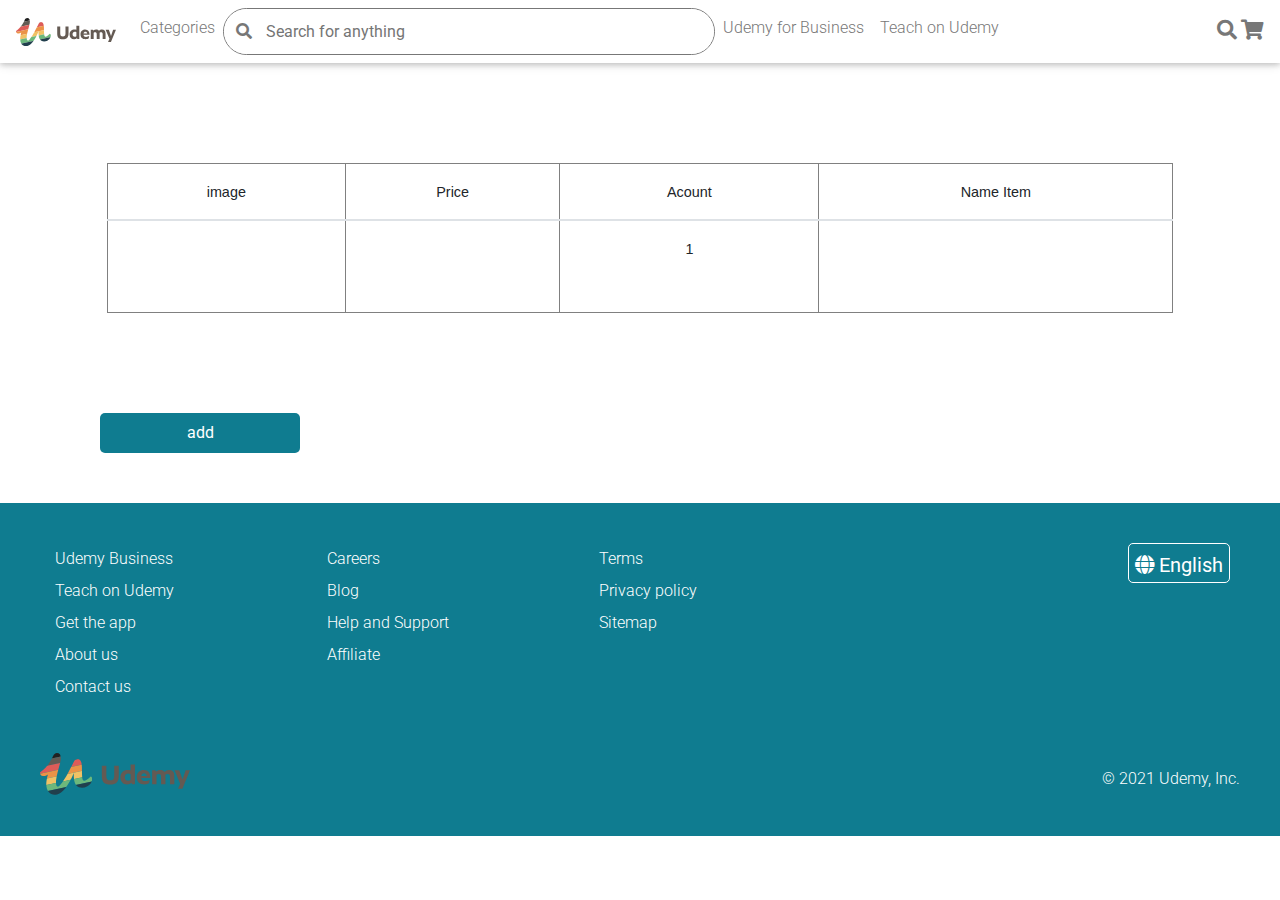
<file: addtocart.html>
<!DOCTYPE html>
<html lang="en">

<head>
  <meta charset="UTF-8" />
  <meta name="viewport" content="width=device-width, initial-scale=1, shrink-to-fit=no" />
  <meta http-equiv="x-ua-compatible" content="ie=edge" />
  <title>Material Design for Bootstrap</title>
  <!-- MDB icon -->
  <link rel="icon" href="img/mdb-favicon.ico" type="image/x-icon" />
  <!-- Font Awesome -->
  <link rel="stylesheet" href="https://use.fontawesome.com/releases/v5.11.2/css/all.css">
  <!-- swiper -->
  <link rel="stylesheet" href="https://unpkg.com/swiper/swiper-bundle.min.css" />
  <!-- Google Fonts Roboto -->
  <link rel="stylesheet" href="https://fonts.googleapis.com/css?family=Roboto:300,400,500,700&display=swap">
  <!-- Bootstrap core CSS -->
  <link rel="stylesheet" href="css/bootstrap.min.css">
  <!-- Material Design Bootstrap -->
  <link rel="stylesheet" href="css/mdb.min.css">
  <!-- Your custom styles (optional) -->
  <link rel="stylesheet" href="css/style.css">
</head>



<body>
<!-- Start your project here-->

<!-- button to goto top -->
<span class="up">Up</span>



  <!-- start sidenav -->
  <div class="sidnav" id="sidnav">

    <div class="closeside" onclick="closesidenav()">
      <i class="fas fa-times"></i>
    </div>

    <div class="img">
      <div></div>
      <div></div>
      <img src="img/udemy-pride-logo.d1b003c808a949847374f9a4267e1053.svg" alt="">
    </div>
    <div class="logsin">
      <a href="">SingUP</a>
      <a href="">Login</a>
    </div>
    <div>
      <ul>
        <li>
          <a href="">Web Development</a>
          <div> </div>
        </li>
        <li>
          <a href="">Mobile Development</a>
          <div> </div>
        </li>
        <li>
          <a href="">Game Development</a>
          <div> </div>
        </li>
        <li>
          <a href="">Entrepreneurship</a>
          <div> </div>
        </li>
        <li>
          <a href="">Business Analysis</a>
          <div> </div>
        </li>
        <li>
          <a href="">Digital Marketing</a>
          <div> </div>
        </li>
        <li>
          <a href="">Graphic Design</a>
          <div> </div>
        </li>
        <li>
          <a href="">IT Certification </a>
          <div> </div>
        </li>
        <li>
          <a href="">Personal Transformation</a>
          <div> </div>
        </li>
        <li>
          <a href="">All Categories</a>
          <div> </div>
        </li>
      </ul>
    </div>
  </div>
  <!-- end sidenav -->

<!-- start navbar -->
  <nav class="navbar navbar-expand-lg ">
    <!-- Collapse button -->
    <button class="navbar-toggler" type="button" data-toggle="collapse" data-target="#navbarSupportedContent-33"
      aria-controls="navbarSupportedContent-333" aria-expanded="false" aria-label="Toggle navigation" onclick="opensidenav()">
      <i class="fas fa-bars"></i>
    </button>
    <!-- icon -->
    <a class="navbar-brand" href="#">
      <img src="img/udemy-pride-logo.d1b003c808a949847374f9a4267e1053.svg" width="100px" alt="logo">
    </a>
    <!-- Collapsible content -->
    <div class=" collapse navbar-collapse" id="navbarSupportedContent-333">
      <ul class="navbar-nav mr-auto">
        <li class="nav-item dropdown">
          <a class="nav-link nav-link-111 " id="navbarDropdownMenuLink-111" data-toggle="dropdown" aria-haspopup="true"
            aria-expanded="false" href="">Categories</a>
          <div class="dropdown-menu dropdown-default" aria-labelledby="navbarDropdownMenuLink-111">
          <div class="main-link1">
      <ul>
        <li>
          <a href="">Web Development</a>
          
          <div class="smaller"></div>
          
        </li>
        <div class="main-link11">
          
            <ul>
              <li>
                <a href="">Web Development</a>
                <div class="smaller"></div>
              </li>
              <div class="main-link11">
                <div class="">
                  <ul>
                    <li>
                      <a href="">Web Development</a>
                      <div class="smaller"></div>
                      <div class="main-link11">
            
                      </div>
                    </li>
                    <li>
                      <a href="">Mobile Development</a>
                      <div class="smaller"> </div>
                    </li>
                    <li>
                      <a href="">Game Development</a>
                      <div class="smaller"> </div>
                    </li>
                    <li>
                      <a href="">Entrepreneurship</a>
                      <div class="smaller"> </div>
                    </li>
                    <li>
                      <a href="">Business Analysis</a>
                      <div class="smaller"> </div>
                    </li>
                    <li>
                      <a href="">Digital Marketing</a>
                      <div class="smaller"> </div>
                    </li>
                    <li>
                      <a href="">Graphic Design</a>
                      <div class="smaller"> </div>
                    </li>
                    <li>
                      <a href="">IT Certification </a>
                      <div class="smaller"> </div>
                    </li>
                    <li>
                      <a href="">Personal Transformation</a>
                      <div class="smaller"> </div>
                    </li>
                    <li>
                      <a href="">All Categories</a>
                      <div class="smaller"> </div>
                    </li>
                  </ul>
                </div>
              </div>
              <li>
                <a href="">Mobile Development</a>
                <div class="smaller"> </div>
              </li>
              <div class="main-link11">
                <div class="">
                  <ul>
                    <li>
                      <a href="">Web Development</a>
                      <div class="smaller"></div>
                      <div class="main-link11">
            
                      </div>
                    </li>
                    <li>
                      <a href="">Mobile Development</a>
                      <div class="smaller"> </div>
                    </li>
                    <li>
                      <a href="">Game Development</a>
                      <div class="smaller"> </div>
                    </li>
                    <li>
                      <a href="">Entrepreneurship</a>
                      <div class="smaller"> </div>
                    </li>
                    <li>
                      <a href="">Business Analysis</a>
                      <div class="smaller"> </div>
                    </li>
                    <li>
                      <a href="">Digital Marketing</a>
                      <div class="smaller"> </div>
                    </li>
                    <li>
                      <a href="">Graphic Design</a>
                      <div class="smaller"> </div>
                    </li>
                    <li>
                      <a href="">IT Certification </a>
                      <div class="smaller"> </div>
                    </li>
                    <li>
                      <a href="">Personal Transformation</a>
                      <div class="smaller"> </div>
                    </li>
                    <li>
                      <a href="">All Categories</a>
                      <div class="smaller"> </div>
                    </li>
                  </ul>
                </div>
              </div>
              <li>
                <a href="">Game Development</a>
                <div class="smaller"> </div>
              </li>
              <div class="main-link11">
                <div class="">
                  <ul>
                    <li>
                      <a href="">Web Development</a>
                      <div class="smaller"></div>
                      <div class="main-link11">
            
                      </div>
                    </li>
                    <li>
                      <a href="">Mobile Development</a>
                      <div class="smaller"> </div>
                    </li>
                    <li>
                      <a href="">Game Development</a>
                      <div class="smaller"> </div>
                    </li>
                    <li>
                      <a href="">Entrepreneurship</a>
                      <div class="smaller"> </div>
                    </li>
                    <li>
                      <a href="">Business Analysis</a>
                      <div class="smaller"> </div>
                    </li>
                    <li>
                      <a href="">Digital Marketing</a>
                      <div class="smaller"> </div>
                    </li>
                    <li>
                      <a href="">Graphic Design</a>
                      <div class="smaller"> </div>
                    </li>
                    <li>
                      <a href="">IT Certification </a>
                      <div class="smaller"> </div>
                    </li>
                    <li>
                      <a href="">Personal Transformation</a>
                      <div class="smaller"> </div>
                    </li>
                    <li>
                      <a href="">All Categories</a>
                      <div class="smaller"> </div>
                    </li>
                  </ul>
                </div>
              </div>
              <li>
                <a href="">Entrepreneurship</a>
                <div class="smaller"> </div>
              </li>
              <div class="main-link11">
                <div class="">
                  <ul>
                    <li>
                      <a href="">Web Development</a>
                      <div class="smaller"></div>
                      <div class="main-link11">
            
                      </div>
                    </li>
                    <li>
                      <a href="">Mobile Development</a>
                      <div class="smaller"> </div>
                    </li>
                    <li>
                      <a href="">Game Development</a>
                      <div class="smaller"> </div>
                    </li>
                    <li>
                      <a href="">Entrepreneurship</a>
                      <div class="smaller"> </div>
                    </li>
                    <li>
                      <a href="">Business Analysis</a>
                      <div class="smaller"> </div>
                    </li>
                    <li>
                      <a href="">Digital Marketing</a>
                      <div class="smaller"> </div>
                    </li>
                    <li>
                      <a href="">Graphic Design</a>
                      <div class="smaller"> </div>
                    </li>
                    <li>
                      <a href="">IT Certification </a>
                      <div class="smaller"> </div>
                    </li>
                    <li>
                      <a href="">Personal Transformation</a>
                      <div class="smaller"> </div>
                    </li>
                    <li>
                      <a href="">All Categories</a>
                      <div class="smaller"> </div>
                    </li>
                  </ul>
                </div>
              </div>
              <li>
                <a href="">Business Analysis</a>
                <div class="smaller"> </div>
              </li>
              <div class="main-link11">
                <div class="">
                  <ul>
                    <li>
                      <a href="">Web Development</a>
                      <div class="smaller"></div>
                      <div class="main-link11">
            
                      </div>
                    </li>
                    <li>
                      <a href="">Mobile Development</a>
                      <div class="smaller"> </div>
                    </li>
                    <li>
                      <a href="">Game Development</a>
                      <div class="smaller"> </div>
                    </li>
                    <li>
                      <a href="">Entrepreneurship</a>
                      <div class="smaller"> </div>
                    </li>
                    <li>
                      <a href="">Business Analysis</a>
                      <div class="smaller"> </div>
                    </li>
                    <li>
                      <a href="">Digital Marketing</a>
                      <div class="smaller"> </div>
                    </li>
                    <li>
                      <a href="">Graphic Design</a>
                      <div class="smaller"> </div>
                    </li>
                    <li>
                      <a href="">IT Certification </a>
                      <div class="smaller"> </div>
                    </li>
                    <li>
                      <a href="">Personal Transformation</a>
                      <div class="smaller"> </div>
                    </li>
                    <li>
                      <a href="">All Categories</a>
                      <div class="smaller"> </div>
                    </li>
                  </ul>
                </div>
              </div>
              <li>
                <a href="">Digital Marketing</a>
                <div class="smaller"> </div>
              </li>
            </ul>
          
        </div>
        <li>
          <a href="">Mobile Development</a>
          <div class="smaller"> </div>
        </li>
        <div class="main-link11">
          <div class="">
            <ul>
              <li>
                <a href="">Web Development</a>
                <div class="smaller"></div>
              </li>
              <div class="main-link11">
                <div class="">
                  <ul>
                    <li>
                      <a href="">Web Development</a>
                      <div class="smaller"></div>
                      <div class="main-link11">
            
                      </div>
                    </li>
                    <li>
                      <a href="">Mobile Development</a>
                      <div class="smaller"> </div>
                    </li>
                    <li>
                      <a href="">Game Development</a>
                      <div class="smaller"> </div>
                    </li>
                    <li>
                      <a href="">Entrepreneurship</a>
                      <div class="smaller"> </div>
                    </li>
                    <li>
                      <a href="">Business Analysis</a>
                      <div class="smaller"> </div>
                    </li>
                    <li>
                      <a href="">Digital Marketing</a>
                      <div class="smaller"> </div>
                    </li>
                    <li>
                      <a href="">Graphic Design</a>
                      <div class="smaller"> </div>
                    </li>
                    <li>
                      <a href="">IT Certification </a>
                      <div class="smaller"> </div>
                    </li>
                    <li>
                      <a href="">Personal Transformation</a>
                      <div class="smaller"> </div>
                    </li>
                    <li>
                      <a href="">All Categories</a>
                      <div class="smaller"> </div>
                    </li>
                  </ul>
                </div>
              </div>
              <li>
                <a href="">Mobile Development</a>
                <div class="smaller"> </div>
              </li>
              <div class="main-link11">
                <div class="">
                  <ul>
                    <li>
                      <a href="">Web Development</a>
                      <div class="smaller"></div>
                      <div class="main-link11">
            
                      </div>
                    </li>
                    <li>
                      <a href="">Mobile Development</a>
                      <div class="smaller"> </div>
                    </li>
                    <li>
                      <a href="">Game Development</a>
                      <div class="smaller"> </div>
                    </li>
                    <li>
                      <a href="">Entrepreneurship</a>
                      <div class="smaller"> </div>
                    </li>
                    <li>
                      <a href="">Business Analysis</a>
                      <div class="smaller"> </div>
                    </li>
                    <li>
                      <a href="">Digital Marketing</a>
                      <div class="smaller"> </div>
                    </li>
                    <li>
                      <a href="">Graphic Design</a>
                      <div class="smaller"> </div>
                    </li>
                    <li>
                      <a href="">IT Certification </a>
                      <div class="smaller"> </div>
                    </li>
                    <li>
                      <a href="">Personal Transformation</a>
                      <div class="smaller"> </div>
                    </li>
                    <li>
                      <a href="">All Categories</a>
                      <div class="smaller"> </div>
                    </li>
                  </ul>
                </div>
              </div>
              <li>
                <a href="">Game Development</a>
                <div class="smaller"> </div>
              </li>
              <div class="main-link11">
                <div class="">
                  <ul>
                    <li>
                      <a href="">Web Development</a>
                      <div class="smaller"></div>
                      <div class="main-link11">
            
                      </div>
                    </li>
                    <li>
                      <a href="">Mobile Development</a>
                      <div class="smaller"> </div>
                    </li>
                    <li>
                      <a href="">Game Development</a>
                      <div class="smaller"> </div>
                    </li>
                    <li>
                      <a href="">Entrepreneurship</a>
                      <div class="smaller"> </div>
                    </li>
                    <li>
                      <a href="">Business Analysis</a>
                      <div class="smaller"> </div>
                    </li>
                    <li>
                      <a href="">Digital Marketing</a>
                      <div class="smaller"> </div>
                    </li>
                    <li>
                      <a href="">Graphic Design</a>
                      <div class="smaller"> </div>
                    </li>
                    <li>
                      <a href="">IT Certification </a>
                      <div class="smaller"> </div>
                    </li>
                    <li>
                      <a href="">Personal Transformation</a>
                      <div class="smaller"> </div>
                    </li>
                    <li>
                      <a href="">All Categories</a>
                      <div class="smaller"> </div>
                    </li>
                  </ul>
                </div>
              </div>
              <li>
                <a href="">Entrepreneurship</a>
                <div class="smaller"> </div>
              </li>
              <div class="main-link11">
                <div class="">
                  <ul>
                    <li>
                      <a href="">Web Development</a>
                      <div class="smaller"></div>
                      <div class="main-link11">
            
                      </div>
                    </li>
                    <li>
                      <a href="">Mobile Development</a>
                      <div class="smaller"> </div>
                    </li>
                    <li>
                      <a href="">Game Development</a>
                      <div class="smaller"> </div>
                    </li>
                    <li>
                      <a href="">Entrepreneurship</a>
                      <div class="smaller"> </div>
                    </li>
                    <li>
                      <a href="">Business Analysis</a>
                      <div class="smaller"> </div>
                    </li>
                    <li>
                      <a href="">Digital Marketing</a>
                      <div class="smaller"> </div>
                    </li>
                    <li>
                      <a href="">Graphic Design</a>
                      <div class="smaller"> </div>
                    </li>
                    <li>
                      <a href="">IT Certification </a>
                      <div class="smaller"> </div>
                    </li>
                    <li>
                      <a href="">Personal Transformation</a>
                      <div class="smaller"> </div>
                    </li>
                    <li>
                      <a href="">All Categories</a>
                      <div class="smaller"> </div>
                    </li>
                  </ul>
                </div>
              </div>
              <li>
                <a href="">Business Analysis</a>
                <div class="smaller"> </div>
              </li>
              <div class="main-link11">
                <div class="">
                  <ul>
                    <li>
                      <a href="">Web Development</a>
                      <div class="smaller"></div>
                      <div class="main-link11">
            
                      </div>
                    </li>
                    <li>
                      <a href="">Mobile Development</a>
                      <div class="smaller"> </div>
                    </li>
                    <li>
                      <a href="">Game Development</a>
                      <div class="smaller"> </div>
                    </li>
                    <li>
                      <a href="">Entrepreneurship</a>
                      <div class="smaller"> </div>
                    </li>
                    <li>
                      <a href="">Business Analysis</a>
                      <div class="smaller"> </div>
                    </li>
                    <li>
                      <a href="">Digital Marketing</a>
                      <div class="smaller"> </div>
                    </li>
                    <li>
                      <a href="">Graphic Design</a>
                      <div class="smaller"> </div>
                    </li>
                    <li>
                      <a href="">IT Certification </a>
                      <div class="smaller"> </div>
                    </li>
                    <li>
                      <a href="">Personal Transformation</a>
                      <div class="smaller"> </div>
                    </li>
                    <li>
                      <a href="">All Categories</a>
                      <div class="smaller"> </div>
                    </li>
                  </ul>
                </div>
              </div>
              <li>
                <a href="">Digital Marketing</a>
                <div class="smaller"> </div>
              </li>
            </ul>
          </div>
        </div>
        <li>
          <a href="">Game Development</a>
          <div class="smaller"> </div>
        </li>
        <div class="main-link11">
          <div class="">
            <ul>
              <li>
                <a href="">Web Development</a>
                <div class="smaller"></div>
              </li>
              <div class="main-link11">
                <div class="">
                  <ul>
                    <li>
                      <a href="">Web Development</a>
                      <div class="smaller"></div>
                      <div class="main-link11">
            
                      </div>
                    </li>
                    <li>
                      <a href="">Mobile Development</a>
                      <div class="smaller"> </div>
                    </li>
                    <li>
                      <a href="">Game Development</a>
                      <div class="smaller"> </div>
                    </li>
                    <li>
                      <a href="">Entrepreneurship</a>
                      <div class="smaller"> </div>
                    </li>
                    <li>
                      <a href="">Business Analysis</a>
                      <div class="smaller"> </div>
                    </li>
                    <li>
                      <a href="">Digital Marketing</a>
                      <div class="smaller"> </div>
                    </li>
                    <li>
                      <a href="">Graphic Design</a>
                      <div class="smaller"> </div>
                    </li>
                    <li>
                      <a href="">IT Certification </a>
                      <div class="smaller"> </div>
                    </li>
                    <li>
                      <a href="">Personal Transformation</a>
                      <div class="smaller"> </div>
                    </li>
                    <li>
                      <a href="">All Categories</a>
                      <div class="smaller"> </div>
                    </li>
                  </ul>
                </div>
              </div>
              <li>
                <a href="">Mobile Development</a>
                <div class="smaller"> </div>
              </li>
              <div class="main-link11">
                <div class="">
                  <ul>
                    <li>
                      <a href="">Web Development</a>
                      <div class="smaller"></div>
                      <div class="main-link11">
            
                      </div>
                    </li>
                    <li>
                      <a href="">Mobile Development</a>
                      <div class="smaller"> </div>
                    </li>
                    <li>
                      <a href="">Game Development</a>
                      <div class="smaller"> </div>
                    </li>
                    <li>
                      <a href="">Entrepreneurship</a>
                      <div class="smaller"> </div>
                    </li>
                    <li>
                      <a href="">Business Analysis</a>
                      <div class="smaller"> </div>
                    </li>
                    <li>
                      <a href="">Digital Marketing</a>
                      <div class="smaller"> </div>
                    </li>
                    <li>
                      <a href="">Graphic Design</a>
                      <div class="smaller"> </div>
                    </li>
                    <li>
                      <a href="">IT Certification </a>
                      <div class="smaller"> </div>
                    </li>
                    <li>
                      <a href="">Personal Transformation</a>
                      <div class="smaller"> </div>
                    </li>
                    <li>
                      <a href="">All Categories</a>
                      <div class="smaller"> </div>
                    </li>
                  </ul>
                </div>
              </div>
              <li>
                <a href="">Game Development</a>
                <div class="smaller"> </div>
              </li>
              <div class="main-link11">
                <div class="">
                  <ul>
                    <li>
                      <a href="">Web Development</a>
                      <div class="smaller"></div>
                      <div class="main-link11">
            
                      </div>
                    </li>
                    <li>
                      <a href="">Mobile Development</a>
                      <div class="smaller"> </div>
                    </li>
                    <li>
                      <a href="">Game Development</a>
                      <div class="smaller"> </div>
                    </li>
                    <li>
                      <a href="">Entrepreneurship</a>
                      <div class="smaller"> </div>
                    </li>
                    <li>
                      <a href="">Business Analysis</a>
                      <div class="smaller"> </div>
                    </li>
                    <li>
                      <a href="">Digital Marketing</a>
                      <div class="smaller"> </div>
                    </li>
                    <li>
                      <a href="">Graphic Design</a>
                      <div class="smaller"> </div>
                    </li>
                    <li>
                      <a href="">IT Certification </a>
                      <div class="smaller"> </div>
                    </li>
                    <li>
                      <a href="">Personal Transformation</a>
                      <div class="smaller"> </div>
                    </li>
                    <li>
                      <a href="">All Categories</a>
                      <div class="smaller"> </div>
                    </li>
                  </ul>
                </div>
              </div>
              <li>
                <a href="">Entrepreneurship</a>
                <div class="smaller"> </div>
              </li>
              <div class="main-link11">
                <div class="">
                  <ul>
                    <li>
                      <a href="">Web Development</a>
                      <div class="smaller"></div>
                      <div class="main-link11">
            
                      </div>
                    </li>
                    <li>
                      <a href="">Mobile Development</a>
                      <div class="smaller"> </div>
                    </li>
                    <li>
                      <a href="">Game Development</a>
                      <div class="smaller"> </div>
                    </li>
                    <li>
                      <a href="">Entrepreneurship</a>
                      <div class="smaller"> </div>
                    </li>
                    <li>
                      <a href="">Business Analysis</a>
                      <div class="smaller"> </div>
                    </li>
                    <li>
                      <a href="">Digital Marketing</a>
                      <div class="smaller"> </div>
                    </li>
                    <li>
                      <a href="">Graphic Design</a>
                      <div class="smaller"> </div>
                    </li>
                    <li>
                      <a href="">IT Certification </a>
                      <div class="smaller"> </div>
                    </li>
                    <li>
                      <a href="">Personal Transformation</a>
                      <div class="smaller"> </div>
                    </li>
                    <li>
                      <a href="">All Categories</a>
                      <div class="smaller"> </div>
                    </li>
                  </ul>
                </div>
              </div>
              <li>
                <a href="">Business Analysis</a>
                <div class="smaller"> </div>
              </li>
              <div class="main-link11">
                <div class="">
                  <ul>
                    <li>
                      <a href="">Web Development</a>
                      <div class="smaller"></div>
                      <div class="main-link11">
            
                      </div>
                    </li>
                    <li>
                      <a href="">Mobile Development</a>
                      <div class="smaller"> </div>
                    </li>
                    <li>
                      <a href="">Game Development</a>
                      <div class="smaller"> </div>
                    </li>
                    <li>
                      <a href="">Entrepreneurship</a>
                      <div class="smaller"> </div>
                    </li>
                    <li>
                      <a href="">Business Analysis</a>
                      <div class="smaller"> </div>
                    </li>
                    <li>
                      <a href="">Digital Marketing</a>
                      <div class="smaller"> </div>
                    </li>
                    <li>
                      <a href="">Graphic Design</a>
                      <div class="smaller"> </div>
                    </li>
                    <li>
                      <a href="">IT Certification </a>
                      <div class="smaller"> </div>
                    </li>
                    <li>
                      <a href="">Personal Transformation</a>
                      <div class="smaller"> </div>
                    </li>
                    <li>
                      <a href="">All Categories</a>
                      <div class="smaller"> </div>
                    </li>
                  </ul>
                </div>
              </div>
              <li>
                <a href="">Digital Marketing</a>
                <div class="smaller"> </div>
              </li>
            </ul>
          </div>
        </div>
        <li>
          <a href="">Entrepreneurship</a>
          <div class="smaller"> </div>
        </li>
        <div class="main-link11">
          <div class="">
            <ul>
              <li>
                <a href="">Web Development</a>
                <div class="smaller"></div>
              </li>
              <div class="main-link11">
                <div class="">
                  <ul>
                    <li>
                      <a href="">Web Development</a>
                      <div class="smaller"></div>
                      <div class="main-link11">
            
                      </div>
                    </li>
                    <li>
                      <a href="">Mobile Development</a>
                      <div class="smaller"> </div>
                    </li>
                    <li>
                      <a href="">Game Development</a>
                      <div class="smaller"> </div>
                    </li>
                    <li>
                      <a href="">Entrepreneurship</a>
                      <div class="smaller"> </div>
                    </li>
                    <li>
                      <a href="">Business Analysis</a>
                      <div class="smaller"> </div>
                    </li>
                    <li>
                      <a href="">Digital Marketing</a>
                      <div class="smaller"> </div>
                    </li>
                    <li>
                      <a href="">Graphic Design</a>
                      <div class="smaller"> </div>
                    </li>
                    <li>
                      <a href="">IT Certification </a>
                      <div class="smaller"> </div>
                    </li>
                    <li>
                      <a href="">Personal Transformation</a>
                      <div class="smaller"> </div>
                    </li>
                    <li>
                      <a href="">All Categories</a>
                      <div class="smaller"> </div>
                    </li>
                  </ul>
                </div>
              </div>
              <li>
                <a href="">Mobile Development</a>
                <div class="smaller"> </div>
              </li>
              <div class="main-link11">
                <div class="">
                  <ul>
                    <li>
                      <a href="">Web Development</a>
                      <div class="smaller"></div>
                      <div class="main-link11">
            
                      </div>
                    </li>
                    <li>
                      <a href="">Mobile Development</a>
                      <div class="smaller"> </div>
                    </li>
                    <li>
                      <a href="">Game Development</a>
                      <div class="smaller"> </div>
                    </li>
                    <li>
                      <a href="">Entrepreneurship</a>
                      <div class="smaller"> </div>
                    </li>
                    <li>
                      <a href="">Business Analysis</a>
                      <div class="smaller"> </div>
                    </li>
                    <li>
                      <a href="">Digital Marketing</a>
                      <div class="smaller"> </div>
                    </li>
                    <li>
                      <a href="">Graphic Design</a>
                      <div class="smaller"> </div>
                    </li>
                    <li>
                      <a href="">IT Certification </a>
                      <div class="smaller"> </div>
                    </li>
                    <li>
                      <a href="">Personal Transformation</a>
                      <div class="smaller"> </div>
                    </li>
                    <li>
                      <a href="">All Categories</a>
                      <div class="smaller"> </div>
                    </li>
                  </ul>
                </div>
              </div>
              <li>
                <a href="">Game Development</a>
                <div class="smaller"> </div>
              </li>
              <div class="main-link11">
                <div class="">
                  <ul>
                    <li>
                      <a href="">Web Development</a>
                      <div class="smaller"></div>
                      <div class="main-link11">
            
                      </div>
                    </li>
                    <li>
                      <a href="">Mobile Development</a>
                      <div class="smaller"> </div>
                    </li>
                    <li>
                      <a href="">Game Development</a>
                      <div class="smaller"> </div>
                    </li>
                    <li>
                      <a href="">Entrepreneurship</a>
                      <div class="smaller"> </div>
                    </li>
                    <li>
                      <a href="">Business Analysis</a>
                      <div class="smaller"> </div>
                    </li>
                    <li>
                      <a href="">Digital Marketing</a>
                      <div class="smaller"> </div>
                    </li>
                    <li>
                      <a href="">Graphic Design</a>
                      <div class="smaller"> </div>
                    </li>
                    <li>
                      <a href="">IT Certification </a>
                      <div class="smaller"> </div>
                    </li>
                    <li>
                      <a href="">Personal Transformation</a>
                      <div class="smaller"> </div>
                    </li>
                    <li>
                      <a href="">All Categories</a>
                      <div class="smaller"> </div>
                    </li>
                  </ul>
                </div>
              </div>
              <li>
                <a href="">Entrepreneurship</a>
                <div class="smaller"> </div>
              </li>
              <div class="main-link11">
                <div class="">
                  <ul>
                    <li>
                      <a href="">Web Development</a>
                      <div class="smaller"></div>
                      <div class="main-link11">
            
                      </div>
                    </li>
                    <li>
                      <a href="">Mobile Development</a>
                      <div class="smaller"> </div>
                    </li>
                    <li>
                      <a href="">Game Development</a>
                      <div class="smaller"> </div>
                    </li>
                    <li>
                      <a href="">Entrepreneurship</a>
                      <div class="smaller"> </div>
                    </li>
                    <li>
                      <a href="">Business Analysis</a>
                      <div class="smaller"> </div>
                    </li>
                    <li>
                      <a href="">Digital Marketing</a>
                      <div class="smaller"> </div>
                    </li>
                    <li>
                      <a href="">Graphic Design</a>
                      <div class="smaller"> </div>
                    </li>
                    <li>
                      <a href="">IT Certification </a>
                      <div class="smaller"> </div>
                    </li>
                    <li>
                      <a href="">Personal Transformation</a>
                      <div class="smaller"> </div>
                    </li>
                    <li>
                      <a href="">All Categories</a>
                      <div class="smaller"> </div>
                    </li>
                  </ul>
                </div>
              </div>
              <li>
                <a href="">Business Analysis</a>
                <div class="smaller"> </div>
              </li>
              <div class="main-link11">
                <div class="">
                  <ul>
                    <li>
                      <a href="">Web Development</a>
                      <div class="smaller"></div>
                      <div class="main-link11">
            
                      </div>
                    </li>
                    <li>
                      <a href="">Mobile Development</a>
                      <div class="smaller"> </div>
                    </li>
                    <li>
                      <a href="">Game Development</a>
                      <div class="smaller"> </div>
                    </li>
                    <li>
                      <a href="">Entrepreneurship</a>
                      <div class="smaller"> </div>
                    </li>
                    <li>
                      <a href="">Business Analysis</a>
                      <div class="smaller"> </div>
                    </li>
                    <li>
                      <a href="">Digital Marketing</a>
                      <div class="smaller"> </div>
                    </li>
                    <li>
                      <a href="">Graphic Design</a>
                      <div class="smaller"> </div>
                    </li>
                    <li>
                      <a href="">IT Certification </a>
                      <div class="smaller"> </div>
                    </li>
                    <li>
                      <a href="">Personal Transformation</a>
                      <div class="smaller"> </div>
                    </li>
                    <li>
                      <a href="">All Categories</a>
                      <div class="smaller"> </div>
                    </li>
                  </ul>
                </div>
              </div>
              <li>
                <a href="">Digital Marketing</a>
                <div class="smaller"> </div>
              </li>
            </ul>
          </div>
        </div>
        <li>
          <a href="">Business Analysis</a>
          <div class="smaller"> </div>
        </li>
        <div class="main-link11">
          <div class="">
            <ul>
              <li>
                <a href="">Web Development</a>
                <div class="smaller"></div>
              </li>
              <div class="main-link11">
                <div class="">
                  <ul>
                    <li>
                      <a href="">Web Development</a>
                      <div class="smaller"></div>
                      <div class="main-link11">
            
                      </div>
                    </li>
                    <li>
                      <a href="">Mobile Development</a>
                      <div class="smaller"> </div>
                    </li>
                    <li>
                      <a href="">Game Development</a>
                      <div class="smaller"> </div>
                    </li>
                    <li>
                      <a href="">Entrepreneurship</a>
                      <div class="smaller"> </div>
                    </li>
                    <li>
                      <a href="">Business Analysis</a>
                      <div class="smaller"> </div>
                    </li>
                    <li>
                      <a href="">Digital Marketing</a>
                      <div class="smaller"> </div>
                    </li>
                    <li>
                      <a href="">Graphic Design</a>
                      <div class="smaller"> </div>
                    </li>
                    <li>
                      <a href="">IT Certification </a>
                      <div class="smaller"> </div>
                    </li>
                    <li>
                      <a href="">Personal Transformation</a>
                      <div class="smaller"> </div>
                    </li>
                    <li>
                      <a href="">All Categories</a>
                      <div class="smaller"> </div>
                    </li>
                  </ul>
                </div>
              </div>
              <li>
                <a href="">Mobile Development</a>
                <div class="smaller"> </div>
              </li>
              <div class="main-link11">
                <div class="">
                  <ul>
                    <li>
                      <a href="">Web Development</a>
                      <div class="smaller"></div>
                      <div class="main-link11">
            
                      </div>
                    </li>
                    <li>
                      <a href="">Mobile Development</a>
                      <div class="smaller"> </div>
                    </li>
                    <li>
                      <a href="">Game Development</a>
                      <div class="smaller"> </div>
                    </li>
                    <li>
                      <a href="">Entrepreneurship</a>
                      <div class="smaller"> </div>
                    </li>
                    <li>
                      <a href="">Business Analysis</a>
                      <div class="smaller"> </div>
                    </li>
                    <li>
                      <a href="">Digital Marketing</a>
                      <div class="smaller"> </div>
                    </li>
                    <li>
                      <a href="">Graphic Design</a>
                      <div class="smaller"> </div>
                    </li>
                    <li>
                      <a href="">IT Certification </a>
                      <div class="smaller"> </div>
                    </li>
                    <li>
                      <a href="">Personal Transformation</a>
                      <div class="smaller"> </div>
                    </li>
                    <li>
                      <a href="">All Categories</a>
                      <div class="smaller"> </div>
                    </li>
                  </ul>
                </div>
              </div>
              <li>
                <a href="">Game Development</a>
                <div class="smaller"> </div>
              </li>
              <div class="main-link11">
                <div class="">
                  <ul>
                    <li>
                      <a href="">Web Development</a>
                      <div class="smaller"></div>
                      <div class="main-link11">
            
                      </div>
                    </li>
                    <li>
                      <a href="">Mobile Development</a>
                      <div class="smaller"> </div>
                    </li>
                    <li>
                      <a href="">Game Development</a>
                      <div class="smaller"> </div>
                    </li>
                    <li>
                      <a href="">Entrepreneurship</a>
                      <div class="smaller"> </div>
                    </li>
                    <li>
                      <a href="">Business Analysis</a>
                      <div class="smaller"> </div>
                    </li>
                    <li>
                      <a href="">Digital Marketing</a>
                      <div class="smaller"> </div>
                    </li>
                    <li>
                      <a href="">Graphic Design</a>
                      <div class="smaller"> </div>
                    </li>
                    <li>
                      <a href="">IT Certification </a>
                      <div class="smaller"> </div>
                    </li>
                    <li>
                      <a href="">Personal Transformation</a>
                      <div class="smaller"> </div>
                    </li>
                    <li>
                      <a href="">All Categories</a>
                      <div class="smaller"> </div>
                    </li>
                  </ul>
                </div>
              </div>
              <li>
                <a href="">Entrepreneurship</a>
                <div class="smaller"> </div>
              </li>
              <div class="main-link11">
                <div class="">
                  <ul>
                    <li>
                      <a href="">Web Development</a>
                      <div class="smaller"></div>
                      <div class="main-link11">
            
                      </div>
                    </li>
                    <li>
                      <a href="">Mobile Development</a>
                      <div class="smaller"> </div>
                    </li>
                    <li>
                      <a href="">Game Development</a>
                      <div class="smaller"> </div>
                    </li>
                    <li>
                      <a href="">Entrepreneurship</a>
                      <div class="smaller"> </div>
                    </li>
                    <li>
                      <a href="">Business Analysis</a>
                      <div class="smaller"> </div>
                    </li>
                    <li>
                      <a href="">Digital Marketing</a>
                      <div class="smaller"> </div>
                    </li>
                    <li>
                      <a href="">Graphic Design</a>
                      <div class="smaller"> </div>
                    </li>
                    <li>
                      <a href="">IT Certification </a>
                      <div class="smaller"> </div>
                    </li>
                    <li>
                      <a href="">Personal Transformation</a>
                      <div class="smaller"> </div>
                    </li>
                    <li>
                      <a href="">All Categories</a>
                      <div class="smaller"> </div>
                    </li>
                  </ul>
                </div>
              </div>
              <li>
                <a href="">Business Analysis</a>
                <div class="smaller"> </div>
              </li>
              <div class="main-link11">
                <div class="">
                  <ul>
                    <li>
                      <a href="">Web Development</a>
                      <div class="smaller"></div>
                      <div class="main-link11">
            
                      </div>
                    </li>
                    <li>
                      <a href="">Mobile Development</a>
                      <div class="smaller"> </div>
                    </li>
                    <li>
                      <a href="">Game Development</a>
                      <div class="smaller"> </div>
                    </li>
                    <li>
                      <a href="">Entrepreneurship</a>
                      <div class="smaller"> </div>
                    </li>
                    <li>
                      <a href="">Business Analysis</a>
                      <div class="smaller"> </div>
                    </li>
                    <li>
                      <a href="">Digital Marketing</a>
                      <div class="smaller"> </div>
                    </li>
                    <li>
                      <a href="">Graphic Design</a>
                      <div class="smaller"> </div>
                    </li>
                    <li>
                      <a href="">IT Certification </a>
                      <div class="smaller"> </div>
                    </li>
                    <li>
                      <a href="">Personal Transformation</a>
                      <div class="smaller"> </div>
                    </li>
                    <li>
                      <a href="">All Categories</a>
                      <div class="smaller"> </div>
                    </li>
                  </ul>
                </div>
              </div>
              <li>
                <a href="">Digital Marketing</a>
                <div class="smaller"> </div>
              </li>
            </ul>
          </div>
        </div>
        <li>
          <a href="">Digital Marketing</a>
          <div class="smaller"> </div>
        </li>
        <div class="main-link11">
          <div class="">
            <ul>
              <li>
                <a href="">Web Development</a>
                <div class="smaller"></div>
              </li>
              <div class="main-link11">
                <div class="">
                  <ul>
                    <li>
                      <a href="">Web Development</a>
                      <div class="smaller"></div>
                      <div class="main-link11">
            
                      </div>
                    </li>
                    <li>
                      <a href="">Mobile Development</a>
                      <div class="smaller"> </div>
                    </li>
                    <li>
                      <a href="">Game Development</a>
                      <div class="smaller"> </div>
                    </li>
                    <li>
                      <a href="">Entrepreneurship</a>
                      <div class="smaller"> </div>
                    </li>
                    <li>
                      <a href="">Business Analysis</a>
                      <div class="smaller"> </div>
                    </li>
                    <li>
                      <a href="">Digital Marketing</a>
                      <div class="smaller"> </div>
                    </li>
                    <li>
                      <a href="">Graphic Design</a>
                      <div class="smaller"> </div>
                    </li>
                    <li>
                      <a href="">IT Certification </a>
                      <div class="smaller"> </div>
                    </li>
                    <li>
                      <a href="">Personal Transformation</a>
                      <div class="smaller"> </div>
                    </li>
                    <li>
                      <a href="">All Categories</a>
                      <div class="smaller"> </div>
                    </li>
                  </ul>
                </div>
              </div>
              <li>
                <a href="">Mobile Development</a>
                <div class="smaller"> </div>
              </li>
              <div class="main-link11">
                <div class="">
                  <ul>
                    <li>
                      <a href="">Web Development</a>
                      <div class="smaller"></div>
                      <div class="main-link11">
            
                      </div>
                    </li>
                    <li>
                      <a href="">Mobile Development</a>
                      <div class="smaller"> </div>
                    </li>
                    <li>
                      <a href="">Game Development</a>
                      <div class="smaller"> </div>
                    </li>
                    <li>
                      <a href="">Entrepreneurship</a>
                      <div class="smaller"> </div>
                    </li>
                    <li>
                      <a href="">Business Analysis</a>
                      <div class="smaller"> </div>
                    </li>
                    <li>
                      <a href="">Digital Marketing</a>
                      <div class="smaller"> </div>
                    </li>
                    <li>
                      <a href="">Graphic Design</a>
                      <div class="smaller"> </div>
                    </li>
                    <li>
                      <a href="">IT Certification </a>
                      <div class="smaller"> </div>
                    </li>
                    <li>
                      <a href="">Personal Transformation</a>
                      <div class="smaller"> </div>
                    </li>
                    <li>
                      <a href="">All Categories</a>
                      <div class="smaller"> </div>
                    </li>
                  </ul>
                </div>
              </div>
              <li>
                <a href="">Game Development</a>
                <div class="smaller"> </div>
              </li>
              <div class="main-link11">
                <div class="">
                  <ul>
                    <li>
                      <a href="">Web Development</a>
                      <div class="smaller"></div>
                      <div class="main-link11">
            
                      </div>
                    </li>
                    <li>
                      <a href="">Mobile Development</a>
                      <div class="smaller"> </div>
                    </li>
                    <li>
                      <a href="">Game Development</a>
                      <div class="smaller"> </div>
                    </li>
                    <li>
                      <a href="">Entrepreneurship</a>
                      <div class="smaller"> </div>
                    </li>
                    <li>
                      <a href="">Business Analysis</a>
                      <div class="smaller"> </div>
                    </li>
                    <li>
                      <a href="">Digital Marketing</a>
                      <div class="smaller"> </div>
                    </li>
                    <li>
                      <a href="">Graphic Design</a>
                      <div class="smaller"> </div>
                    </li>
                    <li>
                      <a href="">IT Certification </a>
                      <div class="smaller"> </div>
                    </li>
                    <li>
                      <a href="">Personal Transformation</a>
                      <div class="smaller"> </div>
                    </li>
                    <li>
                      <a href="">All Categories</a>
                      <div class="smaller"> </div>
                    </li>
                  </ul>
                </div>
              </div>
              <li>
                <a href="">Entrepreneurship</a>
                <div class="smaller"> </div>
              </li>
              <div class="main-link11">
                <div class="">
                  <ul>
                    <li>
                      <a href="">Web Development</a>
                      <div class="smaller"></div>
                      <div class="main-link11">
            
                      </div>
                    </li>
                    <li>
                      <a href="">Mobile Development</a>
                      <div class="smaller"> </div>
                    </li>
                    <li>
                      <a href="">Game Development</a>
                      <div class="smaller"> </div>
                    </li>
                    <li>
                      <a href="">Entrepreneurship</a>
                      <div class="smaller"> </div>
                    </li>
                    <li>
                      <a href="">Business Analysis</a>
                      <div class="smaller"> </div>
                    </li>
                    <li>
                      <a href="">Digital Marketing</a>
                      <div class="smaller"> </div>
                    </li>
                    <li>
                      <a href="">Graphic Design</a>
                      <div class="smaller"> </div>
                    </li>
                    <li>
                      <a href="">IT Certification </a>
                      <div class="smaller"> </div>
                    </li>
                    <li>
                      <a href="">Personal Transformation</a>
                      <div class="smaller"> </div>
                    </li>
                    <li>
                      <a href="">All Categories</a>
                      <div class="smaller"> </div>
                    </li>
                  </ul>
                </div>
              </div>
              <li>
                <a href="">Business Analysis</a>
                <div class="smaller"> </div>
              </li>
              <div class="main-link11">
                <div class="">
                  <ul>
                    <li>
                      <a href="">Web Development</a>
                      <div class="smaller"></div>
                      <div class="main-link11">
            
                      </div>
                    </li>
                    <li>
                      <a href="">Mobile Development</a>
                      <div class="smaller"> </div>
                    </li>
                    <li>
                      <a href="">Game Development</a>
                      <div class="smaller"> </div>
                    </li>
                    <li>
                      <a href="">Entrepreneurship</a>
                      <div class="smaller"> </div>
                    </li>
                    <li>
                      <a href="">Business Analysis</a>
                      <div class="smaller"> </div>
                    </li>
                    <li>
                      <a href="">Digital Marketing</a>
                      <div class="smaller"> </div>
                    </li>
                    <li>
                      <a href="">Graphic Design</a>
                      <div class="smaller"> </div>
                    </li>
                    <li>
                      <a href="">IT Certification </a>
                      <div class="smaller"> </div>
                    </li>
                    <li>
                      <a href="">Personal Transformation</a>
                      <div class="smaller"> </div>
                    </li>
                    <li>
                      <a href="">All Categories</a>
                      <div class="smaller"> </div>
                    </li>
                  </ul>
                </div>
              </div>
              <li>
                <a href="">Digital Marketing</a>
                <div class="smaller"> </div>
              </li>
            </ul>
          </div>
        </div>
        <li>
          <a href="">Graphic Design</a>
          <div class="smaller"> </div>
        </li>
        <div class="main-link11">
          <div class="">
            <ul>
              <li>
                <a href="">Web Development</a>
                <div class="smaller"></div>
              </li>
              <div class="main-link11">
                <div class="">
                  <ul>
                    <li>
                      <a href="">Web Development</a>
                      <div class="smaller"></div>
                      <div class="main-link11">
            
                      </div>
                    </li>
                    <li>
                      <a href="">Mobile Development</a>
                      <div class="smaller"> </div>
                    </li>
                    <li>
                      <a href="">Game Development</a>
                      <div class="smaller"> </div>
                    </li>
                    <li>
                      <a href="">Entrepreneurship</a>
                      <div class="smaller"> </div>
                    </li>
                    <li>
                      <a href="">Business Analysis</a>
                      <div class="smaller"> </div>
                    </li>
                    <li>
                      <a href="">Digital Marketing</a>
                      <div class="smaller"> </div>
                    </li>
                    <li>
                      <a href="">Graphic Design</a>
                      <div class="smaller"> </div>
                    </li>
                    <li>
                      <a href="">IT Certification </a>
                      <div class="smaller"> </div>
                    </li>
                    <li>
                      <a href="">Personal Transformation</a>
                      <div class="smaller"> </div>
                    </li>
                    <li>
                      <a href="">All Categories</a>
                      <div class="smaller"> </div>
                    </li>
                  </ul>
                </div>
              </div>
              <li>
                <a href="">Mobile Development</a>
                <div class="smaller"> </div>
              </li>
              <div class="main-link11">
                <div class="">
                  <ul>
                    <li>
                      <a href="">Web Development</a>
                      <div class="smaller"></div>
                      <div class="main-link11">
            
                      </div>
                    </li>
                    <li>
                      <a href="">Mobile Development</a>
                      <div class="smaller"> </div>
                    </li>
                    <li>
                      <a href="">Game Development</a>
                      <div class="smaller"> </div>
                    </li>
                    <li>
                      <a href="">Entrepreneurship</a>
                      <div class="smaller"> </div>
                    </li>
                    <li>
                      <a href="">Business Analysis</a>
                      <div class="smaller"> </div>
                    </li>
                    <li>
                      <a href="">Digital Marketing</a>
                      <div class="smaller"> </div>
                    </li>
                    <li>
                      <a href="">Graphic Design</a>
                      <div class="smaller"> </div>
                    </li>
                    <li>
                      <a href="">IT Certification </a>
                      <div class="smaller"> </div>
                    </li>
                    <li>
                      <a href="">Personal Transformation</a>
                      <div class="smaller"> </div>
                    </li>
                    <li>
                      <a href="">All Categories</a>
                      <div class="smaller"> </div>
                    </li>
                  </ul>
                </div>
              </div>
              <li>
                <a href="">Game Development</a>
                <div class="smaller"> </div>
              </li>
              <div class="main-link11">
                <div class="">
                  <ul>
                    <li>
                      <a href="">Web Development</a>
                      <div class="smaller"></div>
                      <div class="main-link11">
            
                      </div>
                    </li>
                    <li>
                      <a href="">Mobile Development</a>
                      <div class="smaller"> </div>
                    </li>
                    <li>
                      <a href="">Game Development</a>
                      <div class="smaller"> </div>
                    </li>
                    <li>
                      <a href="">Entrepreneurship</a>
                      <div class="smaller"> </div>
                    </li>
                    <li>
                      <a href="">Business Analysis</a>
                      <div class="smaller"> </div>
                    </li>
                    <li>
                      <a href="">Digital Marketing</a>
                      <div class="smaller"> </div>
                    </li>
                    <li>
                      <a href="">Graphic Design</a>
                      <div class="smaller"> </div>
                    </li>
                    <li>
                      <a href="">IT Certification </a>
                      <div class="smaller"> </div>
                    </li>
                    <li>
                      <a href="">Personal Transformation</a>
                      <div class="smaller"> </div>
                    </li>
                    <li>
                      <a href="">All Categories</a>
                      <div class="smaller"> </div>
                    </li>
                  </ul>
                </div>
              </div>
              <li>
                <a href="">Entrepreneurship</a>
                <div class="smaller"> </div>
              </li>
              <div class="main-link11">
                <div class="">
                  <ul>
                    <li>
                      <a href="">Web Development</a>
                      <div class="smaller"></div>
                      <div class="main-link11">
            
                      </div>
                    </li>
                    <li>
                      <a href="">Mobile Development</a>
                      <div class="smaller"> </div>
                    </li>
                    <li>
                      <a href="">Game Development</a>
                      <div class="smaller"> </div>
                    </li>
                    <li>
                      <a href="">Entrepreneurship</a>
                      <div class="smaller"> </div>
                    </li>
                    <li>
                      <a href="">Business Analysis</a>
                      <div class="smaller"> </div>
                    </li>
                    <li>
                      <a href="">Digital Marketing</a>
                      <div class="smaller"> </div>
                    </li>
                    <li>
                      <a href="">Graphic Design</a>
                      <div class="smaller"> </div>
                    </li>
                    <li>
                      <a href="">IT Certification </a>
                      <div class="smaller"> </div>
                    </li>
                    <li>
                      <a href="">Personal Transformation</a>
                      <div class="smaller"> </div>
                    </li>
                    <li>
                      <a href="">All Categories</a>
                      <div class="smaller"> </div>
                    </li>
                  </ul>
                </div>
              </div>
              <li>
                <a href="">Business Analysis</a>
                <div class="smaller"> </div>
              </li>
              <div class="main-link11">
                <div class="">
                  <ul>
                    <li>
                      <a href="">Web Development</a>
                      <div class="smaller"></div>
                      <div class="main-link11">
            
                      </div>
                    </li>
                    <li>
                      <a href="">Mobile Development</a>
                      <div class="smaller"> </div>
                    </li>
                    <li>
                      <a href="">Game Development</a>
                      <div class="smaller"> </div>
                    </li>
                    <li>
                      <a href="">Entrepreneurship</a>
                      <div class="smaller"> </div>
                    </li>
                    <li>
                      <a href="">Business Analysis</a>
                      <div class="smaller"> </div>
                    </li>
                    <li>
                      <a href="">Digital Marketing</a>
                      <div class="smaller"> </div>
                    </li>
                    <li>
                      <a href="">Graphic Design</a>
                      <div class="smaller"> </div>
                    </li>
                    <li>
                      <a href="">IT Certification </a>
                      <div class="smaller"> </div>
                    </li>
                    <li>
                      <a href="">Personal Transformation</a>
                      <div class="smaller"> </div>
                    </li>
                    <li>
                      <a href="">All Categories</a>
                      <div class="smaller"> </div>
                    </li>
                  </ul>
                </div>
              </div>
              <li>
                <a href="">Digital Marketing</a>
                <div class="smaller"> </div>
              </li>
            </ul>
          </div>
        </div>
        <li>
          <a href="">IT Certification </a>
          <div class="smaller"> </div>
        </li>
        <div class="main-link11">
          <div class="">
            <ul>
              <li>
                <a href="">Web Development</a>
                <div class="smaller"></div>
              </li>
              <div class="main-link11">
                <div class="">
                  <ul>
                    <li>
                      <a href="">Web Development</a>
                      <div class="smaller"></div>
                      <div class="main-link11">
            
                      </div>
                    </li>
                    <li>
                      <a href="">Mobile Development</a>
                      <div class="smaller"> </div>
                    </li>
                    <li>
                      <a href="">Game Development</a>
                      <div class="smaller"> </div>
                    </li>
                    <li>
                      <a href="">Entrepreneurship</a>
                      <div class="smaller"> </div>
                    </li>
                    <li>
                      <a href="">Business Analysis</a>
                      <div class="smaller"> </div>
                    </li>
                    <li>
                      <a href="">Digital Marketing</a>
                      <div class="smaller"> </div>
                    </li>
                    <li>
                      <a href="">Graphic Design</a>
                      <div class="smaller"> </div>
                    </li>
                    <li>
                      <a href="">IT Certification </a>
                      <div class="smaller"> </div>
                    </li>
                    <li>
                      <a href="">Personal Transformation</a>
                      <div class="smaller"> </div>
                    </li>
                    <li>
                      <a href="">All Categories</a>
                      <div class="smaller"> </div>
                    </li>
                  </ul>
                </div>
              </div>
              <li>
                <a href="">Mobile Development</a>
                <div class="smaller"> </div>
              </li>
              <div class="main-link11">
                <div class="">
                  <ul>
                    <li>
                      <a href="">Web Development</a>
                      <div class="smaller"></div>
                      <div class="main-link11">
            
                      </div>
                    </li>
                    <li>
                      <a href="">Mobile Development</a>
                      <div class="smaller"> </div>
                    </li>
                    <li>
                      <a href="">Game Development</a>
                      <div class="smaller"> </div>
                    </li>
                    <li>
                      <a href="">Entrepreneurship</a>
                      <div class="smaller"> </div>
                    </li>
                    <li>
                      <a href="">Business Analysis</a>
                      <div class="smaller"> </div>
                    </li>
                    <li>
                      <a href="">Digital Marketing</a>
                      <div class="smaller"> </div>
                    </li>
                    <li>
                      <a href="">Graphic Design</a>
                      <div class="smaller"> </div>
                    </li>
                    <li>
                      <a href="">IT Certification </a>
                      <div class="smaller"> </div>
                    </li>
                    <li>
                      <a href="">Personal Transformation</a>
                      <div class="smaller"> </div>
                    </li>
                    <li>
                      <a href="">All Categories</a>
                      <div class="smaller"> </div>
                    </li>
                  </ul>
                </div>
              </div>
              <li>
                <a href="">Game Development</a>
                <div class="smaller"> </div>
              </li>
              <div class="main-link11">
                <div class="">
                  <ul>
                    <li>
                      <a href="">Web Development</a>
                      <div class="smaller"></div>
                      <div class="main-link11">
            
                      </div>
                    </li>
                    <li>
                      <a href="">Mobile Development</a>
                      <div class="smaller"> </div>
                    </li>
                    <li>
                      <a href="">Game Development</a>
                      <div class="smaller"> </div>
                    </li>
                    <li>
                      <a href="">Entrepreneurship</a>
                      <div class="smaller"> </div>
                    </li>
                    <li>
                      <a href="">Business Analysis</a>
                      <div class="smaller"> </div>
                    </li>
                    <li>
                      <a href="">Digital Marketing</a>
                      <div class="smaller"> </div>
                    </li>
                    <li>
                      <a href="">Graphic Design</a>
                      <div class="smaller"> </div>
                    </li>
                    <li>
                      <a href="">IT Certification </a>
                      <div class="smaller"> </div>
                    </li>
                    <li>
                      <a href="">Personal Transformation</a>
                      <div class="smaller"> </div>
                    </li>
                    <li>
                      <a href="">All Categories</a>
                      <div class="smaller"> </div>
                    </li>
                  </ul>
                </div>
              </div>
              <li>
                <a href="">Entrepreneurship</a>
                <div class="smaller"> </div>
              </li>
              <div class="main-link11">
                <div class="">
                  <ul>
                    <li>
                      <a href="">Web Development</a>
                      <div class="smaller"></div>
                      <div class="main-link11">
            
                      </div>
                    </li>
                    <li>
                      <a href="">Mobile Development</a>
                      <div class="smaller"> </div>
                    </li>
                    <li>
                      <a href="">Game Development</a>
                      <div class="smaller"> </div>
                    </li>
                    <li>
                      <a href="">Entrepreneurship</a>
                      <div class="smaller"> </div>
                    </li>
                    <li>
                      <a href="">Business Analysis</a>
                      <div class="smaller"> </div>
                    </li>
                    <li>
                      <a href="">Digital Marketing</a>
                      <div class="smaller"> </div>
                    </li>
                    <li>
                      <a href="">Graphic Design</a>
                      <div class="smaller"> </div>
                    </li>
                    <li>
                      <a href="">IT Certification </a>
                      <div class="smaller"> </div>
                    </li>
                    <li>
                      <a href="">Personal Transformation</a>
                      <div class="smaller"> </div>
                    </li>
                    <li>
                      <a href="">All Categories</a>
                      <div class="smaller"> </div>
                    </li>
                  </ul>
                </div>
              </div>
              <li>
                <a href="">Business Analysis</a>
                <div class="smaller"> </div>
              </li>
              <div class="main-link11">
                <div class="">
                  <ul>
                    <li>
                      <a href="">Web Development</a>
                      <div class="smaller"></div>
                      <div class="main-link11">
            
                      </div>
                    </li>
                    <li>
                      <a href="">Mobile Development</a>
                      <div class="smaller"> </div>
                    </li>
                    <li>
                      <a href="">Game Development</a>
                      <div class="smaller"> </div>
                    </li>
                    <li>
                      <a href="">Entrepreneurship</a>
                      <div class="smaller"> </div>
                    </li>
                    <li>
                      <a href="">Business Analysis</a>
                      <div class="smaller"> </div>
                    </li>
                    <li>
                      <a href="">Digital Marketing</a>
                      <div class="smaller"> </div>
                    </li>
                    <li>
                      <a href="">Graphic Design</a>
                      <div class="smaller"> </div>
                    </li>
                    <li>
                      <a href="">IT Certification </a>
                      <div class="smaller"> </div>
                    </li>
                    <li>
                      <a href="">Personal Transformation</a>
                      <div class="smaller"> </div>
                    </li>
                    <li>
                      <a href="">All Categories</a>
                      <div class="smaller"> </div>
                    </li>
                  </ul>
                </div>
              </div>
              <li>
                <a href="">Digital Marketing</a>
                <div class="smaller"> </div>
              </li>
            </ul>
          </div>
        </div>
        
      </ul>
    </div>
            </div>
        </li>
        <li class="search">
          <button type="submit" class="searchButton">
            <i class="fa fa-search"></i>
          </button>
          <input type="search" placeholder="Search for anything">
        </li>
        <li class="nav-item dropdown ">
          <a class="nav-link Business222" id="navbarDropdownMenuLink-222" data-toggle="dropdown" aria-haspopup="true"
            aria-expanded="false" href="">Udemy for Business</a>
          <div class="dropdown-nn dropdown-menu dropdown-default" aria-labelledby="navbarDropdownMenuLink-222">
            <P>Get your team access to over 5,500 top Udemy courses, anytime, anywhere.</P>
            <button class="Sign mr-auto">Try Udemy for Business</button>
          </div>
        </li>
        <li class=" nav-item dropdown d-none d-xl-block">
          <a class="nav-link Business333" id="navbarDropdownMenuLink-333" data-toggle="dropdown" aria-haspopup="true"
            aria-expanded="false" href="">
            Teach on Udemy
          </a>
          <div class="dropdown-nn dropdown-menu dropdown-default" aria-labelledby="navbarDropdownMenuLink-333">
            <p>Turn what you know into an opportunity and reach millions around the world.</p>
            <button class="Sign">Learn More</button>
          </div>
        </li>
      </ul>
    </div>
    <div class="LogSignglobe d-none d-xl-block">
      <i class="mmm fas fa-shopping-cart"></i>
      <a href="login.html"> <button class="Log"> Log in</button></a>
      <a href="SingUp.html"> <button class="Sign">Sign up</button></a>
      <button class="globe"><i class="fas fa-globe"></i></button>
    </div>
    <div class=" div33 d-none ">
      <i class="mmm fa fa-search"></i>
      <i class="mmm fas fa-shopping-cart"></i>
    </div>
  </nav>
  <!-- end navbar -->

<!-- ==============table============================== -->
<section>
  <div >
   <table  border="1" class="table col-10">
    <thead>
      <tr>
        <th>image</th>
        <th>Price</th>
        <th>Acount</th>
        <th>Name Item</th>
      </tr>
    </thead>

    <tbody di="d">
<tr>
        <td id="imag">image</td>
        <td id="pr">Price</td>
        <td>1</td>
        <td id="na">Name Item</td>
      </tr>
    </tbody>

   </table >
<!-- ==================End Of table================================= -->
  </div>
  <a href="login.html" class="addto11"><button class="addto1">add</button></a>
</section>





























<footer>
    <div>
      <button> <i class="fas fa-globe"></i> English</button>
    </div>
    <div class="row ">
    <div class="col-lg-3 col-md-3 col-sm-4 col-xm-12">
      <div>
        <a href="">Udemy Business</a>
      </div>
      <div>
        <a href="">Teach on Udemy</a>
      </div>
      <div>
        <a href="">Get the app</a>
      </div>
      <div>
        <a href="">About us</a>
      </div>
      <div>
        <a href="">Contact us</a>
      </div>
    </div>
    <div class="col-lg-3 col-md-3 col-sm-4 col-xm-12">
      <div>
        <a href="">Careers</a>
      </div>
      <div>
        <a href="">Blog</a>
      </div>
      <div>
        <a href="">Help and Support</a>
      </div>
      <div>
        <a href="">Affiliate</a>
      </div>
      
    </div>
    <div class="col-lg-6 col-md-6 col-sm-4 col-xm-12">
      <div>
        <a href="">Terms</a>
      </div>
      <div>
        <a href="">Privacy policy</a>
      </div>
      <div>
        <a href="">Sitemap</a>
      </div>
     
    </div>
    </div>
    
    <div class="copy-2021">
      <p> &copy; 2021 Udemy, Inc.</p>
    </div>
    <div>
      <img src="img/udemy-pride-logo.d1b003c808a949847374f9a4267e1053.svg" alt="">
    </div>
    </footer>
  
    <!-- End your project here-->
    <!-- jQuery -->
    <script type="text/javascript" src="js/jquery.min.js"></script>
    <!-- Bootstrap tooltips -->
    <script type="text/javascript" src="js/popper.min.js"></script>
    <!-- Bootstrap core JavaScript -->
    <script type="text/javascript" src="js/bootstrap.min.js"></script>
    <!-- MDB core JavaScript -->
    <script type="text/javascript" src="js/mdb.min.js"></script>
    <!-- Your custom scripts (optional) -->
    <script src="https://unpkg.com/swiper/swiper-bundle.min.js"></script>
    <script src="scriptaddtocard.js"></script>
    
    <script type="text/javascript">
      var a = document.getElementById('disc-50');
      a.onclick = function () {
        Clipboard_CopyTo("T9TTVSQB");
        var div = document.getElementById('code-success');
        div.style.display = 'block';
        setTimeout(function () {
          document.getElementById('code-success').style.display = 'none';
        }, 900);
      };
  
      function Clipboard_CopyTo(value) {
        var tempInput = document.createElement("input");
        tempInput.value = value;
        document.body.appendChild(tempInput);
        tempInput.select();
        document.execCommand("copy");
        document.body.removeChild(tempInput);
      }
    </script>
    <script type="text/javascript" src="js/result.js"></script>
  </body>
  
  </html>
</file>
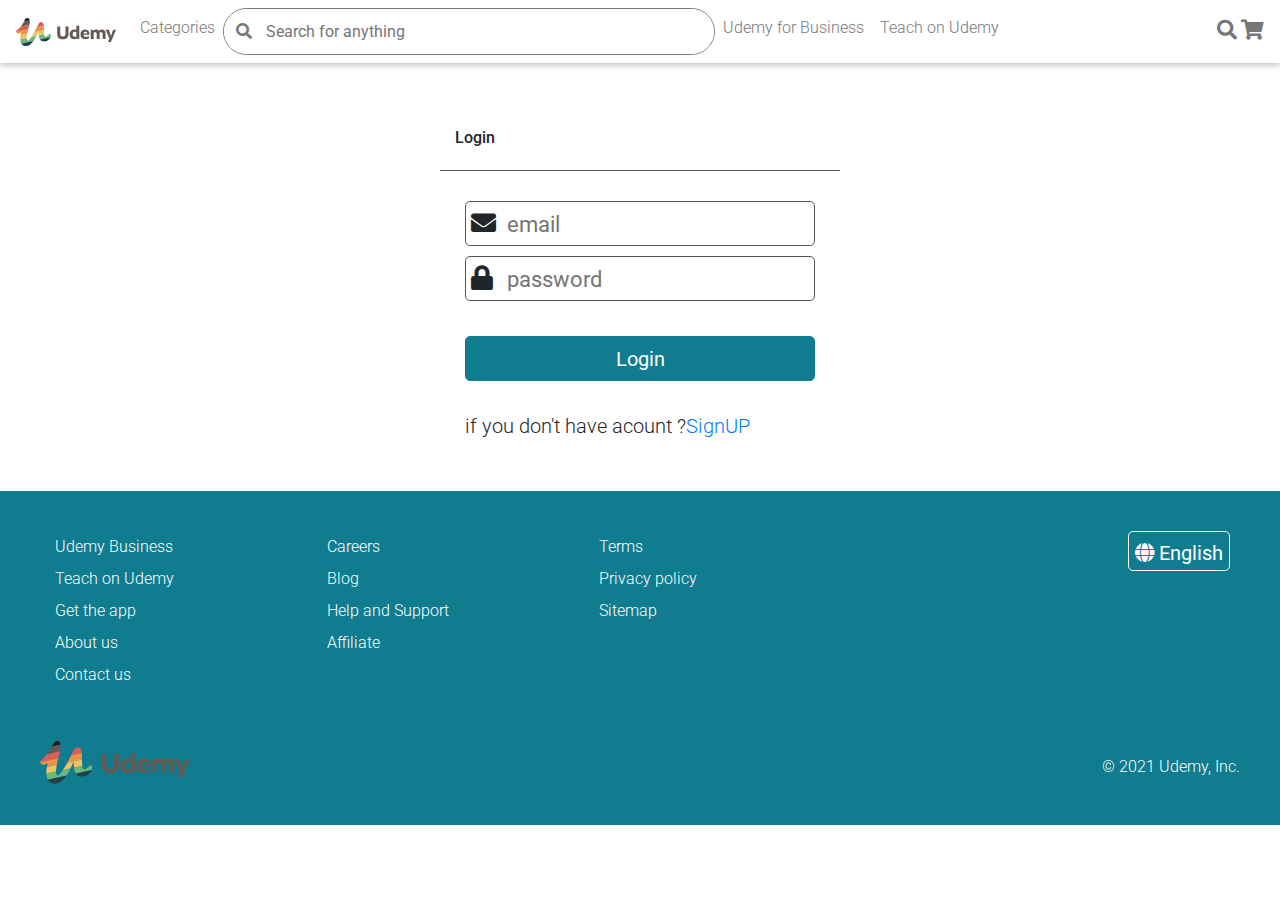
<file: login.html>
<!DOCTYPE html>
<html lang="en">

<head>
  <meta charset="UTF-8" />
  <meta name="viewport" content="width=device-width, initial-scale=1, shrink-to-fit=no" />
  <meta http-equiv="x-ua-compatible" content="ie=edge" />
  <title>Material Design for Bootstrap</title>
  <!-- MDB icon -->
  <link rel="icon" href="img/mdb-favicon.ico" type="image/x-icon" />
  <!-- Font Awesome -->
  <link rel="stylesheet" href="https://use.fontawesome.com/releases/v5.11.2/css/all.css">
  <!-- swiper -->
  <link rel="stylesheet" href="https://unpkg.com/swiper/swiper-bundle.min.css" />
  <!-- Google Fonts Roboto -->
  <link rel="stylesheet" href="https://fonts.googleapis.com/css?family=Roboto:300,400,500,700&display=swap">
  <!-- Bootstrap core CSS -->
  <link rel="stylesheet" href="css/bootstrap.min.css">
  <!-- Material Design Bootstrap -->
  <link rel="stylesheet" href="css/mdb.min.css">
  <!-- Your custom styles (optional) -->
  <link rel="stylesheet" href="css/style.css">
</head>



<body>
<!-- Start your project here-->

<!-- button to goto top -->
<span class="up">Up</span>



  <!-- start sidenav -->
  <div class="sidnav" id="sidnav">

    <div class="closeside" onclick="closesidenav()">
      <i class="fas fa-times"></i>
    </div>

    <div class="img">
      <div></div>
      <div></div>
      <img src="img/udemy-pride-logo.d1b003c808a949847374f9a4267e1053.svg" alt="">
    </div>
    <div class="logsin">
      <a href="">SingUP</a>
      <a href="">Login</a>
    </div>
    <div>
      <ul>
        <li>
          <a href="">Web Development</a>
          <div> </div>
        </li>
        <li>
          <a href="">Mobile Development</a>
          <div> </div>
        </li>
        <li>
          <a href="">Game Development</a>
          <div> </div>
        </li>
        <li>
          <a href="">Entrepreneurship</a>
          <div> </div>
        </li>
        <li>
          <a href="">Business Analysis</a>
          <div> </div>
        </li>
        <li>
          <a href="">Digital Marketing</a>
          <div> </div>
        </li>
        <li>
          <a href="">Graphic Design</a>
          <div> </div>
        </li>
        <li>
          <a href="">IT Certification </a>
          <div> </div>
        </li>
        <li>
          <a href="">Personal Transformation</a>
          <div> </div>
        </li>
        <li>
          <a href="">All Categories</a>
          <div> </div>
        </li>
      </ul>
    </div>
  </div>
  <!-- end sidenav -->

<!-- start navbar -->
  <nav class="navbar navbar-expand-lg ">
    <!-- Collapse button -->
    <button class="navbar-toggler" type="button" data-toggle="collapse" data-target="#navbarSupportedContent-33"
      aria-controls="navbarSupportedContent-333" aria-expanded="false" aria-label="Toggle navigation" onclick="opensidenav()">
      <i class="fas fa-bars"></i>
    </button>
    <!-- icon -->
    <a class="navbar-brand" href="#">
      <img src="img/udemy-pride-logo.d1b003c808a949847374f9a4267e1053.svg" width="100px" alt="logo">
    </a>
    <!-- Collapsible content -->
    <div class=" collapse navbar-collapse" id="navbarSupportedContent-333">
      <ul class="navbar-nav mr-auto">
        <li class="nav-item dropdown">
          <a class="nav-link nav-link-111 " id="navbarDropdownMenuLink-111" data-toggle="dropdown" aria-haspopup="true"
            aria-expanded="false" href="">Categories</a>
          <div class="dropdown-menu dropdown-default" aria-labelledby="navbarDropdownMenuLink-111">
          <div class="main-link1">
      <ul>
        <li>
          <a href="">Web Development</a>
          
          <div class="smaller"></div>
          
        </li>
        <div class="main-link11">
          
            <ul>
              <li>
                <a href="">Web Development</a>
                <div class="smaller"></div>
              </li>
              <div class="main-link11">
                <div class="">
                  <ul>
                    <li>
                      <a href="">Web Development</a>
                      <div class="smaller"></div>
                      <div class="main-link11">
            
                      </div>
                    </li>
                    <li>
                      <a href="">Mobile Development</a>
                      <div class="smaller"> </div>
                    </li>
                    <li>
                      <a href="">Game Development</a>
                      <div class="smaller"> </div>
                    </li>
                    <li>
                      <a href="">Entrepreneurship</a>
                      <div class="smaller"> </div>
                    </li>
                    <li>
                      <a href="">Business Analysis</a>
                      <div class="smaller"> </div>
                    </li>
                    <li>
                      <a href="">Digital Marketing</a>
                      <div class="smaller"> </div>
                    </li>
                    <li>
                      <a href="">Graphic Design</a>
                      <div class="smaller"> </div>
                    </li>
                    <li>
                      <a href="">IT Certification </a>
                      <div class="smaller"> </div>
                    </li>
                    <li>
                      <a href="">Personal Transformation</a>
                      <div class="smaller"> </div>
                    </li>
                    <li>
                      <a href="">All Categories</a>
                      <div class="smaller"> </div>
                    </li>
                  </ul>
                </div>
              </div>
              <li>
                <a href="">Mobile Development</a>
                <div class="smaller"> </div>
              </li>
              <div class="main-link11">
                <div class="">
                  <ul>
                    <li>
                      <a href="">Web Development</a>
                      <div class="smaller"></div>
                      <div class="main-link11">
            
                      </div>
                    </li>
                    <li>
                      <a href="">Mobile Development</a>
                      <div class="smaller"> </div>
                    </li>
                    <li>
                      <a href="">Game Development</a>
                      <div class="smaller"> </div>
                    </li>
                    <li>
                      <a href="">Entrepreneurship</a>
                      <div class="smaller"> </div>
                    </li>
                    <li>
                      <a href="">Business Analysis</a>
                      <div class="smaller"> </div>
                    </li>
                    <li>
                      <a href="">Digital Marketing</a>
                      <div class="smaller"> </div>
                    </li>
                    <li>
                      <a href="">Graphic Design</a>
                      <div class="smaller"> </div>
                    </li>
                    <li>
                      <a href="">IT Certification </a>
                      <div class="smaller"> </div>
                    </li>
                    <li>
                      <a href="">Personal Transformation</a>
                      <div class="smaller"> </div>
                    </li>
                    <li>
                      <a href="">All Categories</a>
                      <div class="smaller"> </div>
                    </li>
                  </ul>
                </div>
              </div>
              <li>
                <a href="">Game Development</a>
                <div class="smaller"> </div>
              </li>
              <div class="main-link11">
                <div class="">
                  <ul>
                    <li>
                      <a href="">Web Development</a>
                      <div class="smaller"></div>
                      <div class="main-link11">
            
                      </div>
                    </li>
                    <li>
                      <a href="">Mobile Development</a>
                      <div class="smaller"> </div>
                    </li>
                    <li>
                      <a href="">Game Development</a>
                      <div class="smaller"> </div>
                    </li>
                    <li>
                      <a href="">Entrepreneurship</a>
                      <div class="smaller"> </div>
                    </li>
                    <li>
                      <a href="">Business Analysis</a>
                      <div class="smaller"> </div>
                    </li>
                    <li>
                      <a href="">Digital Marketing</a>
                      <div class="smaller"> </div>
                    </li>
                    <li>
                      <a href="">Graphic Design</a>
                      <div class="smaller"> </div>
                    </li>
                    <li>
                      <a href="">IT Certification </a>
                      <div class="smaller"> </div>
                    </li>
                    <li>
                      <a href="">Personal Transformation</a>
                      <div class="smaller"> </div>
                    </li>
                    <li>
                      <a href="">All Categories</a>
                      <div class="smaller"> </div>
                    </li>
                  </ul>
                </div>
              </div>
              <li>
                <a href="">Entrepreneurship</a>
                <div class="smaller"> </div>
              </li>
              <div class="main-link11">
                <div class="">
                  <ul>
                    <li>
                      <a href="">Web Development</a>
                      <div class="smaller"></div>
                      <div class="main-link11">
            
                      </div>
                    </li>
                    <li>
                      <a href="">Mobile Development</a>
                      <div class="smaller"> </div>
                    </li>
                    <li>
                      <a href="">Game Development</a>
                      <div class="smaller"> </div>
                    </li>
                    <li>
                      <a href="">Entrepreneurship</a>
                      <div class="smaller"> </div>
                    </li>
                    <li>
                      <a href="">Business Analysis</a>
                      <div class="smaller"> </div>
                    </li>
                    <li>
                      <a href="">Digital Marketing</a>
                      <div class="smaller"> </div>
                    </li>
                    <li>
                      <a href="">Graphic Design</a>
                      <div class="smaller"> </div>
                    </li>
                    <li>
                      <a href="">IT Certification </a>
                      <div class="smaller"> </div>
                    </li>
                    <li>
                      <a href="">Personal Transformation</a>
                      <div class="smaller"> </div>
                    </li>
                    <li>
                      <a href="">All Categories</a>
                      <div class="smaller"> </div>
                    </li>
                  </ul>
                </div>
              </div>
              <li>
                <a href="">Business Analysis</a>
                <div class="smaller"> </div>
              </li>
              <div class="main-link11">
                <div class="">
                  <ul>
                    <li>
                      <a href="">Web Development</a>
                      <div class="smaller"></div>
                      <div class="main-link11">
            
                      </div>
                    </li>
                    <li>
                      <a href="">Mobile Development</a>
                      <div class="smaller"> </div>
                    </li>
                    <li>
                      <a href="">Game Development</a>
                      <div class="smaller"> </div>
                    </li>
                    <li>
                      <a href="">Entrepreneurship</a>
                      <div class="smaller"> </div>
                    </li>
                    <li>
                      <a href="">Business Analysis</a>
                      <div class="smaller"> </div>
                    </li>
                    <li>
                      <a href="">Digital Marketing</a>
                      <div class="smaller"> </div>
                    </li>
                    <li>
                      <a href="">Graphic Design</a>
                      <div class="smaller"> </div>
                    </li>
                    <li>
                      <a href="">IT Certification </a>
                      <div class="smaller"> </div>
                    </li>
                    <li>
                      <a href="">Personal Transformation</a>
                      <div class="smaller"> </div>
                    </li>
                    <li>
                      <a href="">All Categories</a>
                      <div class="smaller"> </div>
                    </li>
                  </ul>
                </div>
              </div>
              <li>
                <a href="">Digital Marketing</a>
                <div class="smaller"> </div>
              </li>
            </ul>
          
        </div>
        <li>
          <a href="">Mobile Development</a>
          <div class="smaller"> </div>
        </li>
        <div class="main-link11">
          <div class="">
            <ul>
              <li>
                <a href="">Web Development</a>
                <div class="smaller"></div>
              </li>
              <div class="main-link11">
                <div class="">
                  <ul>
                    <li>
                      <a href="">Web Development</a>
                      <div class="smaller"></div>
                      <div class="main-link11">
            
                      </div>
                    </li>
                    <li>
                      <a href="">Mobile Development</a>
                      <div class="smaller"> </div>
                    </li>
                    <li>
                      <a href="">Game Development</a>
                      <div class="smaller"> </div>
                    </li>
                    <li>
                      <a href="">Entrepreneurship</a>
                      <div class="smaller"> </div>
                    </li>
                    <li>
                      <a href="">Business Analysis</a>
                      <div class="smaller"> </div>
                    </li>
                    <li>
                      <a href="">Digital Marketing</a>
                      <div class="smaller"> </div>
                    </li>
                    <li>
                      <a href="">Graphic Design</a>
                      <div class="smaller"> </div>
                    </li>
                    <li>
                      <a href="">IT Certification </a>
                      <div class="smaller"> </div>
                    </li>
                    <li>
                      <a href="">Personal Transformation</a>
                      <div class="smaller"> </div>
                    </li>
                    <li>
                      <a href="">All Categories</a>
                      <div class="smaller"> </div>
                    </li>
                  </ul>
                </div>
              </div>
              <li>
                <a href="">Mobile Development</a>
                <div class="smaller"> </div>
              </li>
              <div class="main-link11">
                <div class="">
                  <ul>
                    <li>
                      <a href="">Web Development</a>
                      <div class="smaller"></div>
                      <div class="main-link11">
            
                      </div>
                    </li>
                    <li>
                      <a href="">Mobile Development</a>
                      <div class="smaller"> </div>
                    </li>
                    <li>
                      <a href="">Game Development</a>
                      <div class="smaller"> </div>
                    </li>
                    <li>
                      <a href="">Entrepreneurship</a>
                      <div class="smaller"> </div>
                    </li>
                    <li>
                      <a href="">Business Analysis</a>
                      <div class="smaller"> </div>
                    </li>
                    <li>
                      <a href="">Digital Marketing</a>
                      <div class="smaller"> </div>
                    </li>
                    <li>
                      <a href="">Graphic Design</a>
                      <div class="smaller"> </div>
                    </li>
                    <li>
                      <a href="">IT Certification </a>
                      <div class="smaller"> </div>
                    </li>
                    <li>
                      <a href="">Personal Transformation</a>
                      <div class="smaller"> </div>
                    </li>
                    <li>
                      <a href="">All Categories</a>
                      <div class="smaller"> </div>
                    </li>
                  </ul>
                </div>
              </div>
              <li>
                <a href="">Game Development</a>
                <div class="smaller"> </div>
              </li>
              <div class="main-link11">
                <div class="">
                  <ul>
                    <li>
                      <a href="">Web Development</a>
                      <div class="smaller"></div>
                      <div class="main-link11">
            
                      </div>
                    </li>
                    <li>
                      <a href="">Mobile Development</a>
                      <div class="smaller"> </div>
                    </li>
                    <li>
                      <a href="">Game Development</a>
                      <div class="smaller"> </div>
                    </li>
                    <li>
                      <a href="">Entrepreneurship</a>
                      <div class="smaller"> </div>
                    </li>
                    <li>
                      <a href="">Business Analysis</a>
                      <div class="smaller"> </div>
                    </li>
                    <li>
                      <a href="">Digital Marketing</a>
                      <div class="smaller"> </div>
                    </li>
                    <li>
                      <a href="">Graphic Design</a>
                      <div class="smaller"> </div>
                    </li>
                    <li>
                      <a href="">IT Certification </a>
                      <div class="smaller"> </div>
                    </li>
                    <li>
                      <a href="">Personal Transformation</a>
                      <div class="smaller"> </div>
                    </li>
                    <li>
                      <a href="">All Categories</a>
                      <div class="smaller"> </div>
                    </li>
                  </ul>
                </div>
              </div>
              <li>
                <a href="">Entrepreneurship</a>
                <div class="smaller"> </div>
              </li>
              <div class="main-link11">
                <div class="">
                  <ul>
                    <li>
                      <a href="">Web Development</a>
                      <div class="smaller"></div>
                      <div class="main-link11">
            
                      </div>
                    </li>
                    <li>
                      <a href="">Mobile Development</a>
                      <div class="smaller"> </div>
                    </li>
                    <li>
                      <a href="">Game Development</a>
                      <div class="smaller"> </div>
                    </li>
                    <li>
                      <a href="">Entrepreneurship</a>
                      <div class="smaller"> </div>
                    </li>
                    <li>
                      <a href="">Business Analysis</a>
                      <div class="smaller"> </div>
                    </li>
                    <li>
                      <a href="">Digital Marketing</a>
                      <div class="smaller"> </div>
                    </li>
                    <li>
                      <a href="">Graphic Design</a>
                      <div class="smaller"> </div>
                    </li>
                    <li>
                      <a href="">IT Certification </a>
                      <div class="smaller"> </div>
                    </li>
                    <li>
                      <a href="">Personal Transformation</a>
                      <div class="smaller"> </div>
                    </li>
                    <li>
                      <a href="">All Categories</a>
                      <div class="smaller"> </div>
                    </li>
                  </ul>
                </div>
              </div>
              <li>
                <a href="">Business Analysis</a>
                <div class="smaller"> </div>
              </li>
              <div class="main-link11">
                <div class="">
                  <ul>
                    <li>
                      <a href="">Web Development</a>
                      <div class="smaller"></div>
                      <div class="main-link11">
            
                      </div>
                    </li>
                    <li>
                      <a href="">Mobile Development</a>
                      <div class="smaller"> </div>
                    </li>
                    <li>
                      <a href="">Game Development</a>
                      <div class="smaller"> </div>
                    </li>
                    <li>
                      <a href="">Entrepreneurship</a>
                      <div class="smaller"> </div>
                    </li>
                    <li>
                      <a href="">Business Analysis</a>
                      <div class="smaller"> </div>
                    </li>
                    <li>
                      <a href="">Digital Marketing</a>
                      <div class="smaller"> </div>
                    </li>
                    <li>
                      <a href="">Graphic Design</a>
                      <div class="smaller"> </div>
                    </li>
                    <li>
                      <a href="">IT Certification </a>
                      <div class="smaller"> </div>
                    </li>
                    <li>
                      <a href="">Personal Transformation</a>
                      <div class="smaller"> </div>
                    </li>
                    <li>
                      <a href="">All Categories</a>
                      <div class="smaller"> </div>
                    </li>
                  </ul>
                </div>
              </div>
              <li>
                <a href="">Digital Marketing</a>
                <div class="smaller"> </div>
              </li>
            </ul>
          </div>
        </div>
        <li>
          <a href="">Game Development</a>
          <div class="smaller"> </div>
        </li>
        <div class="main-link11">
          <div class="">
            <ul>
              <li>
                <a href="">Web Development</a>
                <div class="smaller"></div>
              </li>
              <div class="main-link11">
                <div class="">
                  <ul>
                    <li>
                      <a href="">Web Development</a>
                      <div class="smaller"></div>
                      <div class="main-link11">
            
                      </div>
                    </li>
                    <li>
                      <a href="">Mobile Development</a>
                      <div class="smaller"> </div>
                    </li>
                    <li>
                      <a href="">Game Development</a>
                      <div class="smaller"> </div>
                    </li>
                    <li>
                      <a href="">Entrepreneurship</a>
                      <div class="smaller"> </div>
                    </li>
                    <li>
                      <a href="">Business Analysis</a>
                      <div class="smaller"> </div>
                    </li>
                    <li>
                      <a href="">Digital Marketing</a>
                      <div class="smaller"> </div>
                    </li>
                    <li>
                      <a href="">Graphic Design</a>
                      <div class="smaller"> </div>
                    </li>
                    <li>
                      <a href="">IT Certification </a>
                      <div class="smaller"> </div>
                    </li>
                    <li>
                      <a href="">Personal Transformation</a>
                      <div class="smaller"> </div>
                    </li>
                    <li>
                      <a href="">All Categories</a>
                      <div class="smaller"> </div>
                    </li>
                  </ul>
                </div>
              </div>
              <li>
                <a href="">Mobile Development</a>
                <div class="smaller"> </div>
              </li>
              <div class="main-link11">
                <div class="">
                  <ul>
                    <li>
                      <a href="">Web Development</a>
                      <div class="smaller"></div>
                      <div class="main-link11">
            
                      </div>
                    </li>
                    <li>
                      <a href="">Mobile Development</a>
                      <div class="smaller"> </div>
                    </li>
                    <li>
                      <a href="">Game Development</a>
                      <div class="smaller"> </div>
                    </li>
                    <li>
                      <a href="">Entrepreneurship</a>
                      <div class="smaller"> </div>
                    </li>
                    <li>
                      <a href="">Business Analysis</a>
                      <div class="smaller"> </div>
                    </li>
                    <li>
                      <a href="">Digital Marketing</a>
                      <div class="smaller"> </div>
                    </li>
                    <li>
                      <a href="">Graphic Design</a>
                      <div class="smaller"> </div>
                    </li>
                    <li>
                      <a href="">IT Certification </a>
                      <div class="smaller"> </div>
                    </li>
                    <li>
                      <a href="">Personal Transformation</a>
                      <div class="smaller"> </div>
                    </li>
                    <li>
                      <a href="">All Categories</a>
                      <div class="smaller"> </div>
                    </li>
                  </ul>
                </div>
              </div>
              <li>
                <a href="">Game Development</a>
                <div class="smaller"> </div>
              </li>
              <div class="main-link11">
                <div class="">
                  <ul>
                    <li>
                      <a href="">Web Development</a>
                      <div class="smaller"></div>
                      <div class="main-link11">
            
                      </div>
                    </li>
                    <li>
                      <a href="">Mobile Development</a>
                      <div class="smaller"> </div>
                    </li>
                    <li>
                      <a href="">Game Development</a>
                      <div class="smaller"> </div>
                    </li>
                    <li>
                      <a href="">Entrepreneurship</a>
                      <div class="smaller"> </div>
                    </li>
                    <li>
                      <a href="">Business Analysis</a>
                      <div class="smaller"> </div>
                    </li>
                    <li>
                      <a href="">Digital Marketing</a>
                      <div class="smaller"> </div>
                    </li>
                    <li>
                      <a href="">Graphic Design</a>
                      <div class="smaller"> </div>
                    </li>
                    <li>
                      <a href="">IT Certification </a>
                      <div class="smaller"> </div>
                    </li>
                    <li>
                      <a href="">Personal Transformation</a>
                      <div class="smaller"> </div>
                    </li>
                    <li>
                      <a href="">All Categories</a>
                      <div class="smaller"> </div>
                    </li>
                  </ul>
                </div>
              </div>
              <li>
                <a href="">Entrepreneurship</a>
                <div class="smaller"> </div>
              </li>
              <div class="main-link11">
                <div class="">
                  <ul>
                    <li>
                      <a href="">Web Development</a>
                      <div class="smaller"></div>
                      <div class="main-link11">
            
                      </div>
                    </li>
                    <li>
                      <a href="">Mobile Development</a>
                      <div class="smaller"> </div>
                    </li>
                    <li>
                      <a href="">Game Development</a>
                      <div class="smaller"> </div>
                    </li>
                    <li>
                      <a href="">Entrepreneurship</a>
                      <div class="smaller"> </div>
                    </li>
                    <li>
                      <a href="">Business Analysis</a>
                      <div class="smaller"> </div>
                    </li>
                    <li>
                      <a href="">Digital Marketing</a>
                      <div class="smaller"> </div>
                    </li>
                    <li>
                      <a href="">Graphic Design</a>
                      <div class="smaller"> </div>
                    </li>
                    <li>
                      <a href="">IT Certification </a>
                      <div class="smaller"> </div>
                    </li>
                    <li>
                      <a href="">Personal Transformation</a>
                      <div class="smaller"> </div>
                    </li>
                    <li>
                      <a href="">All Categories</a>
                      <div class="smaller"> </div>
                    </li>
                  </ul>
                </div>
              </div>
              <li>
                <a href="">Business Analysis</a>
                <div class="smaller"> </div>
              </li>
              <div class="main-link11">
                <div class="">
                  <ul>
                    <li>
                      <a href="">Web Development</a>
                      <div class="smaller"></div>
                      <div class="main-link11">
            
                      </div>
                    </li>
                    <li>
                      <a href="">Mobile Development</a>
                      <div class="smaller"> </div>
                    </li>
                    <li>
                      <a href="">Game Development</a>
                      <div class="smaller"> </div>
                    </li>
                    <li>
                      <a href="">Entrepreneurship</a>
                      <div class="smaller"> </div>
                    </li>
                    <li>
                      <a href="">Business Analysis</a>
                      <div class="smaller"> </div>
                    </li>
                    <li>
                      <a href="">Digital Marketing</a>
                      <div class="smaller"> </div>
                    </li>
                    <li>
                      <a href="">Graphic Design</a>
                      <div class="smaller"> </div>
                    </li>
                    <li>
                      <a href="">IT Certification </a>
                      <div class="smaller"> </div>
                    </li>
                    <li>
                      <a href="">Personal Transformation</a>
                      <div class="smaller"> </div>
                    </li>
                    <li>
                      <a href="">All Categories</a>
                      <div class="smaller"> </div>
                    </li>
                  </ul>
                </div>
              </div>
              <li>
                <a href="">Digital Marketing</a>
                <div class="smaller"> </div>
              </li>
            </ul>
          </div>
        </div>
        <li>
          <a href="">Entrepreneurship</a>
          <div class="smaller"> </div>
        </li>
        <div class="main-link11">
          <div class="">
            <ul>
              <li>
                <a href="">Web Development</a>
                <div class="smaller"></div>
              </li>
              <div class="main-link11">
                <div class="">
                  <ul>
                    <li>
                      <a href="">Web Development</a>
                      <div class="smaller"></div>
                      <div class="main-link11">
            
                      </div>
                    </li>
                    <li>
                      <a href="">Mobile Development</a>
                      <div class="smaller"> </div>
                    </li>
                    <li>
                      <a href="">Game Development</a>
                      <div class="smaller"> </div>
                    </li>
                    <li>
                      <a href="">Entrepreneurship</a>
                      <div class="smaller"> </div>
                    </li>
                    <li>
                      <a href="">Business Analysis</a>
                      <div class="smaller"> </div>
                    </li>
                    <li>
                      <a href="">Digital Marketing</a>
                      <div class="smaller"> </div>
                    </li>
                    <li>
                      <a href="">Graphic Design</a>
                      <div class="smaller"> </div>
                    </li>
                    <li>
                      <a href="">IT Certification </a>
                      <div class="smaller"> </div>
                    </li>
                    <li>
                      <a href="">Personal Transformation</a>
                      <div class="smaller"> </div>
                    </li>
                    <li>
                      <a href="">All Categories</a>
                      <div class="smaller"> </div>
                    </li>
                  </ul>
                </div>
              </div>
              <li>
                <a href="">Mobile Development</a>
                <div class="smaller"> </div>
              </li>
              <div class="main-link11">
                <div class="">
                  <ul>
                    <li>
                      <a href="">Web Development</a>
                      <div class="smaller"></div>
                      <div class="main-link11">
            
                      </div>
                    </li>
                    <li>
                      <a href="">Mobile Development</a>
                      <div class="smaller"> </div>
                    </li>
                    <li>
                      <a href="">Game Development</a>
                      <div class="smaller"> </div>
                    </li>
                    <li>
                      <a href="">Entrepreneurship</a>
                      <div class="smaller"> </div>
                    </li>
                    <li>
                      <a href="">Business Analysis</a>
                      <div class="smaller"> </div>
                    </li>
                    <li>
                      <a href="">Digital Marketing</a>
                      <div class="smaller"> </div>
                    </li>
                    <li>
                      <a href="">Graphic Design</a>
                      <div class="smaller"> </div>
                    </li>
                    <li>
                      <a href="">IT Certification </a>
                      <div class="smaller"> </div>
                    </li>
                    <li>
                      <a href="">Personal Transformation</a>
                      <div class="smaller"> </div>
                    </li>
                    <li>
                      <a href="">All Categories</a>
                      <div class="smaller"> </div>
                    </li>
                  </ul>
                </div>
              </div>
              <li>
                <a href="">Game Development</a>
                <div class="smaller"> </div>
              </li>
              <div class="main-link11">
                <div class="">
                  <ul>
                    <li>
                      <a href="">Web Development</a>
                      <div class="smaller"></div>
                      <div class="main-link11">
            
                      </div>
                    </li>
                    <li>
                      <a href="">Mobile Development</a>
                      <div class="smaller"> </div>
                    </li>
                    <li>
                      <a href="">Game Development</a>
                      <div class="smaller"> </div>
                    </li>
                    <li>
                      <a href="">Entrepreneurship</a>
                      <div class="smaller"> </div>
                    </li>
                    <li>
                      <a href="">Business Analysis</a>
                      <div class="smaller"> </div>
                    </li>
                    <li>
                      <a href="">Digital Marketing</a>
                      <div class="smaller"> </div>
                    </li>
                    <li>
                      <a href="">Graphic Design</a>
                      <div class="smaller"> </div>
                    </li>
                    <li>
                      <a href="">IT Certification </a>
                      <div class="smaller"> </div>
                    </li>
                    <li>
                      <a href="">Personal Transformation</a>
                      <div class="smaller"> </div>
                    </li>
                    <li>
                      <a href="">All Categories</a>
                      <div class="smaller"> </div>
                    </li>
                  </ul>
                </div>
              </div>
              <li>
                <a href="">Entrepreneurship</a>
                <div class="smaller"> </div>
              </li>
              <div class="main-link11">
                <div class="">
                  <ul>
                    <li>
                      <a href="">Web Development</a>
                      <div class="smaller"></div>
                      <div class="main-link11">
            
                      </div>
                    </li>
                    <li>
                      <a href="">Mobile Development</a>
                      <div class="smaller"> </div>
                    </li>
                    <li>
                      <a href="">Game Development</a>
                      <div class="smaller"> </div>
                    </li>
                    <li>
                      <a href="">Entrepreneurship</a>
                      <div class="smaller"> </div>
                    </li>
                    <li>
                      <a href="">Business Analysis</a>
                      <div class="smaller"> </div>
                    </li>
                    <li>
                      <a href="">Digital Marketing</a>
                      <div class="smaller"> </div>
                    </li>
                    <li>
                      <a href="">Graphic Design</a>
                      <div class="smaller"> </div>
                    </li>
                    <li>
                      <a href="">IT Certification </a>
                      <div class="smaller"> </div>
                    </li>
                    <li>
                      <a href="">Personal Transformation</a>
                      <div class="smaller"> </div>
                    </li>
                    <li>
                      <a href="">All Categories</a>
                      <div class="smaller"> </div>
                    </li>
                  </ul>
                </div>
              </div>
              <li>
                <a href="">Business Analysis</a>
                <div class="smaller"> </div>
              </li>
              <div class="main-link11">
                <div class="">
                  <ul>
                    <li>
                      <a href="">Web Development</a>
                      <div class="smaller"></div>
                      <div class="main-link11">
            
                      </div>
                    </li>
                    <li>
                      <a href="">Mobile Development</a>
                      <div class="smaller"> </div>
                    </li>
                    <li>
                      <a href="">Game Development</a>
                      <div class="smaller"> </div>
                    </li>
                    <li>
                      <a href="">Entrepreneurship</a>
                      <div class="smaller"> </div>
                    </li>
                    <li>
                      <a href="">Business Analysis</a>
                      <div class="smaller"> </div>
                    </li>
                    <li>
                      <a href="">Digital Marketing</a>
                      <div class="smaller"> </div>
                    </li>
                    <li>
                      <a href="">Graphic Design</a>
                      <div class="smaller"> </div>
                    </li>
                    <li>
                      <a href="">IT Certification </a>
                      <div class="smaller"> </div>
                    </li>
                    <li>
                      <a href="">Personal Transformation</a>
                      <div class="smaller"> </div>
                    </li>
                    <li>
                      <a href="">All Categories</a>
                      <div class="smaller"> </div>
                    </li>
                  </ul>
                </div>
              </div>
              <li>
                <a href="">Digital Marketing</a>
                <div class="smaller"> </div>
              </li>
            </ul>
          </div>
        </div>
        <li>
          <a href="">Business Analysis</a>
          <div class="smaller"> </div>
        </li>
        <div class="main-link11">
          <div class="">
            <ul>
              <li>
                <a href="">Web Development</a>
                <div class="smaller"></div>
              </li>
              <div class="main-link11">
                <div class="">
                  <ul>
                    <li>
                      <a href="">Web Development</a>
                      <div class="smaller"></div>
                      <div class="main-link11">
            
                      </div>
                    </li>
                    <li>
                      <a href="">Mobile Development</a>
                      <div class="smaller"> </div>
                    </li>
                    <li>
                      <a href="">Game Development</a>
                      <div class="smaller"> </div>
                    </li>
                    <li>
                      <a href="">Entrepreneurship</a>
                      <div class="smaller"> </div>
                    </li>
                    <li>
                      <a href="">Business Analysis</a>
                      <div class="smaller"> </div>
                    </li>
                    <li>
                      <a href="">Digital Marketing</a>
                      <div class="smaller"> </div>
                    </li>
                    <li>
                      <a href="">Graphic Design</a>
                      <div class="smaller"> </div>
                    </li>
                    <li>
                      <a href="">IT Certification </a>
                      <div class="smaller"> </div>
                    </li>
                    <li>
                      <a href="">Personal Transformation</a>
                      <div class="smaller"> </div>
                    </li>
                    <li>
                      <a href="">All Categories</a>
                      <div class="smaller"> </div>
                    </li>
                  </ul>
                </div>
              </div>
              <li>
                <a href="">Mobile Development</a>
                <div class="smaller"> </div>
              </li>
              <div class="main-link11">
                <div class="">
                  <ul>
                    <li>
                      <a href="">Web Development</a>
                      <div class="smaller"></div>
                      <div class="main-link11">
            
                      </div>
                    </li>
                    <li>
                      <a href="">Mobile Development</a>
                      <div class="smaller"> </div>
                    </li>
                    <li>
                      <a href="">Game Development</a>
                      <div class="smaller"> </div>
                    </li>
                    <li>
                      <a href="">Entrepreneurship</a>
                      <div class="smaller"> </div>
                    </li>
                    <li>
                      <a href="">Business Analysis</a>
                      <div class="smaller"> </div>
                    </li>
                    <li>
                      <a href="">Digital Marketing</a>
                      <div class="smaller"> </div>
                    </li>
                    <li>
                      <a href="">Graphic Design</a>
                      <div class="smaller"> </div>
                    </li>
                    <li>
                      <a href="">IT Certification </a>
                      <div class="smaller"> </div>
                    </li>
                    <li>
                      <a href="">Personal Transformation</a>
                      <div class="smaller"> </div>
                    </li>
                    <li>
                      <a href="">All Categories</a>
                      <div class="smaller"> </div>
                    </li>
                  </ul>
                </div>
              </div>
              <li>
                <a href="">Game Development</a>
                <div class="smaller"> </div>
              </li>
              <div class="main-link11">
                <div class="">
                  <ul>
                    <li>
                      <a href="">Web Development</a>
                      <div class="smaller"></div>
                      <div class="main-link11">
            
                      </div>
                    </li>
                    <li>
                      <a href="">Mobile Development</a>
                      <div class="smaller"> </div>
                    </li>
                    <li>
                      <a href="">Game Development</a>
                      <div class="smaller"> </div>
                    </li>
                    <li>
                      <a href="">Entrepreneurship</a>
                      <div class="smaller"> </div>
                    </li>
                    <li>
                      <a href="">Business Analysis</a>
                      <div class="smaller"> </div>
                    </li>
                    <li>
                      <a href="">Digital Marketing</a>
                      <div class="smaller"> </div>
                    </li>
                    <li>
                      <a href="">Graphic Design</a>
                      <div class="smaller"> </div>
                    </li>
                    <li>
                      <a href="">IT Certification </a>
                      <div class="smaller"> </div>
                    </li>
                    <li>
                      <a href="">Personal Transformation</a>
                      <div class="smaller"> </div>
                    </li>
                    <li>
                      <a href="">All Categories</a>
                      <div class="smaller"> </div>
                    </li>
                  </ul>
                </div>
              </div>
              <li>
                <a href="">Entrepreneurship</a>
                <div class="smaller"> </div>
              </li>
              <div class="main-link11">
                <div class="">
                  <ul>
                    <li>
                      <a href="">Web Development</a>
                      <div class="smaller"></div>
                      <div class="main-link11">
            
                      </div>
                    </li>
                    <li>
                      <a href="">Mobile Development</a>
                      <div class="smaller"> </div>
                    </li>
                    <li>
                      <a href="">Game Development</a>
                      <div class="smaller"> </div>
                    </li>
                    <li>
                      <a href="">Entrepreneurship</a>
                      <div class="smaller"> </div>
                    </li>
                    <li>
                      <a href="">Business Analysis</a>
                      <div class="smaller"> </div>
                    </li>
                    <li>
                      <a href="">Digital Marketing</a>
                      <div class="smaller"> </div>
                    </li>
                    <li>
                      <a href="">Graphic Design</a>
                      <div class="smaller"> </div>
                    </li>
                    <li>
                      <a href="">IT Certification </a>
                      <div class="smaller"> </div>
                    </li>
                    <li>
                      <a href="">Personal Transformation</a>
                      <div class="smaller"> </div>
                    </li>
                    <li>
                      <a href="">All Categories</a>
                      <div class="smaller"> </div>
                    </li>
                  </ul>
                </div>
              </div>
              <li>
                <a href="">Business Analysis</a>
                <div class="smaller"> </div>
              </li>
              <div class="main-link11">
                <div class="">
                  <ul>
                    <li>
                      <a href="">Web Development</a>
                      <div class="smaller"></div>
                      <div class="main-link11">
            
                      </div>
                    </li>
                    <li>
                      <a href="">Mobile Development</a>
                      <div class="smaller"> </div>
                    </li>
                    <li>
                      <a href="">Game Development</a>
                      <div class="smaller"> </div>
                    </li>
                    <li>
                      <a href="">Entrepreneurship</a>
                      <div class="smaller"> </div>
                    </li>
                    <li>
                      <a href="">Business Analysis</a>
                      <div class="smaller"> </div>
                    </li>
                    <li>
                      <a href="">Digital Marketing</a>
                      <div class="smaller"> </div>
                    </li>
                    <li>
                      <a href="">Graphic Design</a>
                      <div class="smaller"> </div>
                    </li>
                    <li>
                      <a href="">IT Certification </a>
                      <div class="smaller"> </div>
                    </li>
                    <li>
                      <a href="">Personal Transformation</a>
                      <div class="smaller"> </div>
                    </li>
                    <li>
                      <a href="">All Categories</a>
                      <div class="smaller"> </div>
                    </li>
                  </ul>
                </div>
              </div>
              <li>
                <a href="">Digital Marketing</a>
                <div class="smaller"> </div>
              </li>
            </ul>
          </div>
        </div>
        <li>
          <a href="">Digital Marketing</a>
          <div class="smaller"> </div>
        </li>
        <div class="main-link11">
          <div class="">
            <ul>
              <li>
                <a href="">Web Development</a>
                <div class="smaller"></div>
              </li>
              <div class="main-link11">
                <div class="">
                  <ul>
                    <li>
                      <a href="">Web Development</a>
                      <div class="smaller"></div>
                      <div class="main-link11">
            
                      </div>
                    </li>
                    <li>
                      <a href="">Mobile Development</a>
                      <div class="smaller"> </div>
                    </li>
                    <li>
                      <a href="">Game Development</a>
                      <div class="smaller"> </div>
                    </li>
                    <li>
                      <a href="">Entrepreneurship</a>
                      <div class="smaller"> </div>
                    </li>
                    <li>
                      <a href="">Business Analysis</a>
                      <div class="smaller"> </div>
                    </li>
                    <li>
                      <a href="">Digital Marketing</a>
                      <div class="smaller"> </div>
                    </li>
                    <li>
                      <a href="">Graphic Design</a>
                      <div class="smaller"> </div>
                    </li>
                    <li>
                      <a href="">IT Certification </a>
                      <div class="smaller"> </div>
                    </li>
                    <li>
                      <a href="">Personal Transformation</a>
                      <div class="smaller"> </div>
                    </li>
                    <li>
                      <a href="">All Categories</a>
                      <div class="smaller"> </div>
                    </li>
                  </ul>
                </div>
              </div>
              <li>
                <a href="">Mobile Development</a>
                <div class="smaller"> </div>
              </li>
              <div class="main-link11">
                <div class="">
                  <ul>
                    <li>
                      <a href="">Web Development</a>
                      <div class="smaller"></div>
                      <div class="main-link11">
            
                      </div>
                    </li>
                    <li>
                      <a href="">Mobile Development</a>
                      <div class="smaller"> </div>
                    </li>
                    <li>
                      <a href="">Game Development</a>
                      <div class="smaller"> </div>
                    </li>
                    <li>
                      <a href="">Entrepreneurship</a>
                      <div class="smaller"> </div>
                    </li>
                    <li>
                      <a href="">Business Analysis</a>
                      <div class="smaller"> </div>
                    </li>
                    <li>
                      <a href="">Digital Marketing</a>
                      <div class="smaller"> </div>
                    </li>
                    <li>
                      <a href="">Graphic Design</a>
                      <div class="smaller"> </div>
                    </li>
                    <li>
                      <a href="">IT Certification </a>
                      <div class="smaller"> </div>
                    </li>
                    <li>
                      <a href="">Personal Transformation</a>
                      <div class="smaller"> </div>
                    </li>
                    <li>
                      <a href="">All Categories</a>
                      <div class="smaller"> </div>
                    </li>
                  </ul>
                </div>
              </div>
              <li>
                <a href="">Game Development</a>
                <div class="smaller"> </div>
              </li>
              <div class="main-link11">
                <div class="">
                  <ul>
                    <li>
                      <a href="">Web Development</a>
                      <div class="smaller"></div>
                      <div class="main-link11">
            
                      </div>
                    </li>
                    <li>
                      <a href="">Mobile Development</a>
                      <div class="smaller"> </div>
                    </li>
                    <li>
                      <a href="">Game Development</a>
                      <div class="smaller"> </div>
                    </li>
                    <li>
                      <a href="">Entrepreneurship</a>
                      <div class="smaller"> </div>
                    </li>
                    <li>
                      <a href="">Business Analysis</a>
                      <div class="smaller"> </div>
                    </li>
                    <li>
                      <a href="">Digital Marketing</a>
                      <div class="smaller"> </div>
                    </li>
                    <li>
                      <a href="">Graphic Design</a>
                      <div class="smaller"> </div>
                    </li>
                    <li>
                      <a href="">IT Certification </a>
                      <div class="smaller"> </div>
                    </li>
                    <li>
                      <a href="">Personal Transformation</a>
                      <div class="smaller"> </div>
                    </li>
                    <li>
                      <a href="">All Categories</a>
                      <div class="smaller"> </div>
                    </li>
                  </ul>
                </div>
              </div>
              <li>
                <a href="">Entrepreneurship</a>
                <div class="smaller"> </div>
              </li>
              <div class="main-link11">
                <div class="">
                  <ul>
                    <li>
                      <a href="">Web Development</a>
                      <div class="smaller"></div>
                      <div class="main-link11">
            
                      </div>
                    </li>
                    <li>
                      <a href="">Mobile Development</a>
                      <div class="smaller"> </div>
                    </li>
                    <li>
                      <a href="">Game Development</a>
                      <div class="smaller"> </div>
                    </li>
                    <li>
                      <a href="">Entrepreneurship</a>
                      <div class="smaller"> </div>
                    </li>
                    <li>
                      <a href="">Business Analysis</a>
                      <div class="smaller"> </div>
                    </li>
                    <li>
                      <a href="">Digital Marketing</a>
                      <div class="smaller"> </div>
                    </li>
                    <li>
                      <a href="">Graphic Design</a>
                      <div class="smaller"> </div>
                    </li>
                    <li>
                      <a href="">IT Certification </a>
                      <div class="smaller"> </div>
                    </li>
                    <li>
                      <a href="">Personal Transformation</a>
                      <div class="smaller"> </div>
                    </li>
                    <li>
                      <a href="">All Categories</a>
                      <div class="smaller"> </div>
                    </li>
                  </ul>
                </div>
              </div>
              <li>
                <a href="">Business Analysis</a>
                <div class="smaller"> </div>
              </li>
              <div class="main-link11">
                <div class="">
                  <ul>
                    <li>
                      <a href="">Web Development</a>
                      <div class="smaller"></div>
                      <div class="main-link11">
            
                      </div>
                    </li>
                    <li>
                      <a href="">Mobile Development</a>
                      <div class="smaller"> </div>
                    </li>
                    <li>
                      <a href="">Game Development</a>
                      <div class="smaller"> </div>
                    </li>
                    <li>
                      <a href="">Entrepreneurship</a>
                      <div class="smaller"> </div>
                    </li>
                    <li>
                      <a href="">Business Analysis</a>
                      <div class="smaller"> </div>
                    </li>
                    <li>
                      <a href="">Digital Marketing</a>
                      <div class="smaller"> </div>
                    </li>
                    <li>
                      <a href="">Graphic Design</a>
                      <div class="smaller"> </div>
                    </li>
                    <li>
                      <a href="">IT Certification </a>
                      <div class="smaller"> </div>
                    </li>
                    <li>
                      <a href="">Personal Transformation</a>
                      <div class="smaller"> </div>
                    </li>
                    <li>
                      <a href="">All Categories</a>
                      <div class="smaller"> </div>
                    </li>
                  </ul>
                </div>
              </div>
              <li>
                <a href="">Digital Marketing</a>
                <div class="smaller"> </div>
              </li>
            </ul>
          </div>
        </div>
        <li>
          <a href="">Graphic Design</a>
          <div class="smaller"> </div>
        </li>
        <div class="main-link11">
          <div class="">
            <ul>
              <li>
                <a href="">Web Development</a>
                <div class="smaller"></div>
              </li>
              <div class="main-link11">
                <div class="">
                  <ul>
                    <li>
                      <a href="">Web Development</a>
                      <div class="smaller"></div>
                      <div class="main-link11">
            
                      </div>
                    </li>
                    <li>
                      <a href="">Mobile Development</a>
                      <div class="smaller"> </div>
                    </li>
                    <li>
                      <a href="">Game Development</a>
                      <div class="smaller"> </div>
                    </li>
                    <li>
                      <a href="">Entrepreneurship</a>
                      <div class="smaller"> </div>
                    </li>
                    <li>
                      <a href="">Business Analysis</a>
                      <div class="smaller"> </div>
                    </li>
                    <li>
                      <a href="">Digital Marketing</a>
                      <div class="smaller"> </div>
                    </li>
                    <li>
                      <a href="">Graphic Design</a>
                      <div class="smaller"> </div>
                    </li>
                    <li>
                      <a href="">IT Certification </a>
                      <div class="smaller"> </div>
                    </li>
                    <li>
                      <a href="">Personal Transformation</a>
                      <div class="smaller"> </div>
                    </li>
                    <li>
                      <a href="">All Categories</a>
                      <div class="smaller"> </div>
                    </li>
                  </ul>
                </div>
              </div>
              <li>
                <a href="">Mobile Development</a>
                <div class="smaller"> </div>
              </li>
              <div class="main-link11">
                <div class="">
                  <ul>
                    <li>
                      <a href="">Web Development</a>
                      <div class="smaller"></div>
                      <div class="main-link11">
            
                      </div>
                    </li>
                    <li>
                      <a href="">Mobile Development</a>
                      <div class="smaller"> </div>
                    </li>
                    <li>
                      <a href="">Game Development</a>
                      <div class="smaller"> </div>
                    </li>
                    <li>
                      <a href="">Entrepreneurship</a>
                      <div class="smaller"> </div>
                    </li>
                    <li>
                      <a href="">Business Analysis</a>
                      <div class="smaller"> </div>
                    </li>
                    <li>
                      <a href="">Digital Marketing</a>
                      <div class="smaller"> </div>
                    </li>
                    <li>
                      <a href="">Graphic Design</a>
                      <div class="smaller"> </div>
                    </li>
                    <li>
                      <a href="">IT Certification </a>
                      <div class="smaller"> </div>
                    </li>
                    <li>
                      <a href="">Personal Transformation</a>
                      <div class="smaller"> </div>
                    </li>
                    <li>
                      <a href="">All Categories</a>
                      <div class="smaller"> </div>
                    </li>
                  </ul>
                </div>
              </div>
              <li>
                <a href="">Game Development</a>
                <div class="smaller"> </div>
              </li>
              <div class="main-link11">
                <div class="">
                  <ul>
                    <li>
                      <a href="">Web Development</a>
                      <div class="smaller"></div>
                      <div class="main-link11">
            
                      </div>
                    </li>
                    <li>
                      <a href="">Mobile Development</a>
                      <div class="smaller"> </div>
                    </li>
                    <li>
                      <a href="">Game Development</a>
                      <div class="smaller"> </div>
                    </li>
                    <li>
                      <a href="">Entrepreneurship</a>
                      <div class="smaller"> </div>
                    </li>
                    <li>
                      <a href="">Business Analysis</a>
                      <div class="smaller"> </div>
                    </li>
                    <li>
                      <a href="">Digital Marketing</a>
                      <div class="smaller"> </div>
                    </li>
                    <li>
                      <a href="">Graphic Design</a>
                      <div class="smaller"> </div>
                    </li>
                    <li>
                      <a href="">IT Certification </a>
                      <div class="smaller"> </div>
                    </li>
                    <li>
                      <a href="">Personal Transformation</a>
                      <div class="smaller"> </div>
                    </li>
                    <li>
                      <a href="">All Categories</a>
                      <div class="smaller"> </div>
                    </li>
                  </ul>
                </div>
              </div>
              <li>
                <a href="">Entrepreneurship</a>
                <div class="smaller"> </div>
              </li>
              <div class="main-link11">
                <div class="">
                  <ul>
                    <li>
                      <a href="">Web Development</a>
                      <div class="smaller"></div>
                      <div class="main-link11">
            
                      </div>
                    </li>
                    <li>
                      <a href="">Mobile Development</a>
                      <div class="smaller"> </div>
                    </li>
                    <li>
                      <a href="">Game Development</a>
                      <div class="smaller"> </div>
                    </li>
                    <li>
                      <a href="">Entrepreneurship</a>
                      <div class="smaller"> </div>
                    </li>
                    <li>
                      <a href="">Business Analysis</a>
                      <div class="smaller"> </div>
                    </li>
                    <li>
                      <a href="">Digital Marketing</a>
                      <div class="smaller"> </div>
                    </li>
                    <li>
                      <a href="">Graphic Design</a>
                      <div class="smaller"> </div>
                    </li>
                    <li>
                      <a href="">IT Certification </a>
                      <div class="smaller"> </div>
                    </li>
                    <li>
                      <a href="">Personal Transformation</a>
                      <div class="smaller"> </div>
                    </li>
                    <li>
                      <a href="">All Categories</a>
                      <div class="smaller"> </div>
                    </li>
                  </ul>
                </div>
              </div>
              <li>
                <a href="">Business Analysis</a>
                <div class="smaller"> </div>
              </li>
              <div class="main-link11">
                <div class="">
                  <ul>
                    <li>
                      <a href="">Web Development</a>
                      <div class="smaller"></div>
                      <div class="main-link11">
            
                      </div>
                    </li>
                    <li>
                      <a href="">Mobile Development</a>
                      <div class="smaller"> </div>
                    </li>
                    <li>
                      <a href="">Game Development</a>
                      <div class="smaller"> </div>
                    </li>
                    <li>
                      <a href="">Entrepreneurship</a>
                      <div class="smaller"> </div>
                    </li>
                    <li>
                      <a href="">Business Analysis</a>
                      <div class="smaller"> </div>
                    </li>
                    <li>
                      <a href="">Digital Marketing</a>
                      <div class="smaller"> </div>
                    </li>
                    <li>
                      <a href="">Graphic Design</a>
                      <div class="smaller"> </div>
                    </li>
                    <li>
                      <a href="">IT Certification </a>
                      <div class="smaller"> </div>
                    </li>
                    <li>
                      <a href="">Personal Transformation</a>
                      <div class="smaller"> </div>
                    </li>
                    <li>
                      <a href="">All Categories</a>
                      <div class="smaller"> </div>
                    </li>
                  </ul>
                </div>
              </div>
              <li>
                <a href="">Digital Marketing</a>
                <div class="smaller"> </div>
              </li>
            </ul>
          </div>
        </div>
        <li>
          <a href="">IT Certification </a>
          <div class="smaller"> </div>
        </li>
        <div class="main-link11">
          <div class="">
            <ul>
              <li>
                <a href="">Web Development</a>
                <div class="smaller"></div>
              </li>
              <div class="main-link11">
                <div class="">
                  <ul>
                    <li>
                      <a href="">Web Development</a>
                      <div class="smaller"></div>
                      <div class="main-link11">
            
                      </div>
                    </li>
                    <li>
                      <a href="">Mobile Development</a>
                      <div class="smaller"> </div>
                    </li>
                    <li>
                      <a href="">Game Development</a>
                      <div class="smaller"> </div>
                    </li>
                    <li>
                      <a href="">Entrepreneurship</a>
                      <div class="smaller"> </div>
                    </li>
                    <li>
                      <a href="">Business Analysis</a>
                      <div class="smaller"> </div>
                    </li>
                    <li>
                      <a href="">Digital Marketing</a>
                      <div class="smaller"> </div>
                    </li>
                    <li>
                      <a href="">Graphic Design</a>
                      <div class="smaller"> </div>
                    </li>
                    <li>
                      <a href="">IT Certification </a>
                      <div class="smaller"> </div>
                    </li>
                    <li>
                      <a href="">Personal Transformation</a>
                      <div class="smaller"> </div>
                    </li>
                    <li>
                      <a href="">All Categories</a>
                      <div class="smaller"> </div>
                    </li>
                  </ul>
                </div>
              </div>
              <li>
                <a href="">Mobile Development</a>
                <div class="smaller"> </div>
              </li>
              <div class="main-link11">
                <div class="">
                  <ul>
                    <li>
                      <a href="">Web Development</a>
                      <div class="smaller"></div>
                      <div class="main-link11">
            
                      </div>
                    </li>
                    <li>
                      <a href="">Mobile Development</a>
                      <div class="smaller"> </div>
                    </li>
                    <li>
                      <a href="">Game Development</a>
                      <div class="smaller"> </div>
                    </li>
                    <li>
                      <a href="">Entrepreneurship</a>
                      <div class="smaller"> </div>
                    </li>
                    <li>
                      <a href="">Business Analysis</a>
                      <div class="smaller"> </div>
                    </li>
                    <li>
                      <a href="">Digital Marketing</a>
                      <div class="smaller"> </div>
                    </li>
                    <li>
                      <a href="">Graphic Design</a>
                      <div class="smaller"> </div>
                    </li>
                    <li>
                      <a href="">IT Certification </a>
                      <div class="smaller"> </div>
                    </li>
                    <li>
                      <a href="">Personal Transformation</a>
                      <div class="smaller"> </div>
                    </li>
                    <li>
                      <a href="">All Categories</a>
                      <div class="smaller"> </div>
                    </li>
                  </ul>
                </div>
              </div>
              <li>
                <a href="">Game Development</a>
                <div class="smaller"> </div>
              </li>
              <div class="main-link11">
                <div class="">
                  <ul>
                    <li>
                      <a href="">Web Development</a>
                      <div class="smaller"></div>
                      <div class="main-link11">
            
                      </div>
                    </li>
                    <li>
                      <a href="">Mobile Development</a>
                      <div class="smaller"> </div>
                    </li>
                    <li>
                      <a href="">Game Development</a>
                      <div class="smaller"> </div>
                    </li>
                    <li>
                      <a href="">Entrepreneurship</a>
                      <div class="smaller"> </div>
                    </li>
                    <li>
                      <a href="">Business Analysis</a>
                      <div class="smaller"> </div>
                    </li>
                    <li>
                      <a href="">Digital Marketing</a>
                      <div class="smaller"> </div>
                    </li>
                    <li>
                      <a href="">Graphic Design</a>
                      <div class="smaller"> </div>
                    </li>
                    <li>
                      <a href="">IT Certification </a>
                      <div class="smaller"> </div>
                    </li>
                    <li>
                      <a href="">Personal Transformation</a>
                      <div class="smaller"> </div>
                    </li>
                    <li>
                      <a href="">All Categories</a>
                      <div class="smaller"> </div>
                    </li>
                  </ul>
                </div>
              </div>
              <li>
                <a href="">Entrepreneurship</a>
                <div class="smaller"> </div>
              </li>
              <div class="main-link11">
                <div class="">
                  <ul>
                    <li>
                      <a href="">Web Development</a>
                      <div class="smaller"></div>
                      <div class="main-link11">
            
                      </div>
                    </li>
                    <li>
                      <a href="">Mobile Development</a>
                      <div class="smaller"> </div>
                    </li>
                    <li>
                      <a href="">Game Development</a>
                      <div class="smaller"> </div>
                    </li>
                    <li>
                      <a href="">Entrepreneurship</a>
                      <div class="smaller"> </div>
                    </li>
                    <li>
                      <a href="">Business Analysis</a>
                      <div class="smaller"> </div>
                    </li>
                    <li>
                      <a href="">Digital Marketing</a>
                      <div class="smaller"> </div>
                    </li>
                    <li>
                      <a href="">Graphic Design</a>
                      <div class="smaller"> </div>
                    </li>
                    <li>
                      <a href="">IT Certification </a>
                      <div class="smaller"> </div>
                    </li>
                    <li>
                      <a href="">Personal Transformation</a>
                      <div class="smaller"> </div>
                    </li>
                    <li>
                      <a href="">All Categories</a>
                      <div class="smaller"> </div>
                    </li>
                  </ul>
                </div>
              </div>
              <li>
                <a href="">Business Analysis</a>
                <div class="smaller"> </div>
              </li>
              <div class="main-link11">
                <div class="">
                  <ul>
                    <li>
                      <a href="">Web Development</a>
                      <div class="smaller"></div>
                      <div class="main-link11">
            
                      </div>
                    </li>
                    <li>
                      <a href="">Mobile Development</a>
                      <div class="smaller"> </div>
                    </li>
                    <li>
                      <a href="">Game Development</a>
                      <div class="smaller"> </div>
                    </li>
                    <li>
                      <a href="">Entrepreneurship</a>
                      <div class="smaller"> </div>
                    </li>
                    <li>
                      <a href="">Business Analysis</a>
                      <div class="smaller"> </div>
                    </li>
                    <li>
                      <a href="">Digital Marketing</a>
                      <div class="smaller"> </div>
                    </li>
                    <li>
                      <a href="">Graphic Design</a>
                      <div class="smaller"> </div>
                    </li>
                    <li>
                      <a href="">IT Certification </a>
                      <div class="smaller"> </div>
                    </li>
                    <li>
                      <a href="">Personal Transformation</a>
                      <div class="smaller"> </div>
                    </li>
                    <li>
                      <a href="">All Categories</a>
                      <div class="smaller"> </div>
                    </li>
                  </ul>
                </div>
              </div>
              <li>
                <a href="">Digital Marketing</a>
                <div class="smaller"> </div>
              </li>
            </ul>
          </div>
        </div>
        
      </ul>
    </div>
            </div>
        </li>
        <li class="search">
          <button type="submit" class="searchButton">
            <i class="fa fa-search"></i>
          </button>
          <input type="search" placeholder="Search for anything">
        </li>
        <li class="nav-item dropdown ">
          <a class="nav-link Business222" id="navbarDropdownMenuLink-222" data-toggle="dropdown" aria-haspopup="true"
            aria-expanded="false" href="">Udemy for Business</a>
          <div class="dropdown-nn dropdown-menu dropdown-default" aria-labelledby="navbarDropdownMenuLink-222">
            <P>Get your team access to over 5,500 top Udemy courses, anytime, anywhere.</P>
            <button class="Sign mr-auto">Try Udemy for Business</button>
          </div>
        </li>
        <li class=" nav-item dropdown d-none d-xl-block">
          <a class="nav-link Business333" id="navbarDropdownMenuLink-333" data-toggle="dropdown" aria-haspopup="true"
            aria-expanded="false" href="">
            Teach on Udemy
          </a>
          <div class="dropdown-nn dropdown-menu dropdown-default" aria-labelledby="navbarDropdownMenuLink-333">
            <p>Turn what you know into an opportunity and reach millions around the world.</p>
            <button class="Sign">Learn More</button>
          </div>
        </li>
      </ul>
    </div>
    <div class="LogSignglobe d-none d-xl-block">
      <i class="mmm fas fa-shopping-cart"></i>
      <a href="login.html"> <button class="Log"> Log in</button></a>
      <a href="SingUp.html"> <button class="Sign">Sign up</button></a>
      <button class="globe"><i class="fas fa-globe"></i></button>
    </div>
    <div class=" div33 d-none ">
      <i class="mmm fa fa-search"></i>
      <i class="mmm fas fa-shopping-cart"></i>
    </div>
  </nav>
  <!-- end navbar -->


  <section class="pg-login">
    
    <form action="">
        <div>
            <h4>Login</h4>
        </div>
        <div>
            <i class="fas fa-envelope"></i>
            <input type="email" placeholder="email">
        </div>
        <div>
            <i class="fas fa-lock"></i>
            <input type="password" placeholder="password">
        </div>
        <div>
        <span></span>
        <span></span>
        <span></span>
        <span></span>
        </div>
        <div>
          <a href=""><button>Login</button></a>
        </div>
        
        <div>
            if you don't have acount ? <a href="SingUp.html"> SignUP</a>
        </div>
    </form>
  </section>





  <footer>
    <div>
      <button> <i class="fas fa-globe"></i> English</button>
    </div>
    <div class="row ">
    <div class="col-lg-3 col-md-3 col-sm-4 col-xm-12">
      <div>
        <a href="">Udemy Business</a>
      </div>
      <div>
        <a href="">Teach on Udemy</a>
      </div>
      <div>
        <a href="">Get the app</a>
      </div>
      <div>
        <a href="">About us</a>
      </div>
      <div>
        <a href="">Contact us</a>
      </div>
    </div>
    <div class="col-lg-3 col-md-3 col-sm-4 col-xm-12">
      <div>
        <a href="">Careers</a>
      </div>
      <div>
        <a href="">Blog</a>
      </div>
      <div>
        <a href="">Help and Support</a>
      </div>
      <div>
        <a href="">Affiliate</a>
      </div>
      
    </div>
    <div class="col-lg-6 col-md-6 col-sm-4 col-xm-12">
      <div>
        <a href="">Terms</a>
      </div>
      <div>
        <a href="">Privacy policy</a>
      </div>
      <div>
        <a href="">Sitemap</a>
      </div>
     
    </div>
    </div>
    
    <div class="copy-2021">
      <p> &copy; 2021 Udemy, Inc.</p>
    </div>
    <div>
      <img src="img/udemy-pride-logo.d1b003c808a949847374f9a4267e1053.svg" alt="">
    </div>
    </footer>
  
    <!-- End your project here-->
    <!-- jQuery -->
    <script type="text/javascript" src="js/jquery.min.js"></script>
    <!-- Bootstrap tooltips -->
    <script type="text/javascript" src="js/popper.min.js"></script>
    <!-- Bootstrap core JavaScript -->
    <script type="text/javascript" src="js/bootstrap.min.js"></script>
    <!-- MDB core JavaScript -->
    <script type="text/javascript" src="js/mdb.min.js"></script>
    <!-- Your custom scripts (optional) -->
    <script src="https://unpkg.com/swiper/swiper-bundle.min.js"></script>
    <script src="script.js"></script>
    <script type="text/javascript">
      var a = document.getElementById('disc-50');
      a.onclick = function () {
        Clipboard_CopyTo("T9TTVSQB");
        var div = document.getElementById('code-success');
        div.style.display = 'block';
        setTimeout(function () {
          document.getElementById('code-success').style.display = 'none';
        }, 900);
      };
  
      function Clipboard_CopyTo(value) {
        var tempInput = document.createElement("input");
        tempInput.value = value;
        document.body.appendChild(tempInput);
        tempInput.select();
        document.execCommand("copy");
        document.body.removeChild(tempInput);
      }
    </script>
  </body>
  
  </html>
</file>
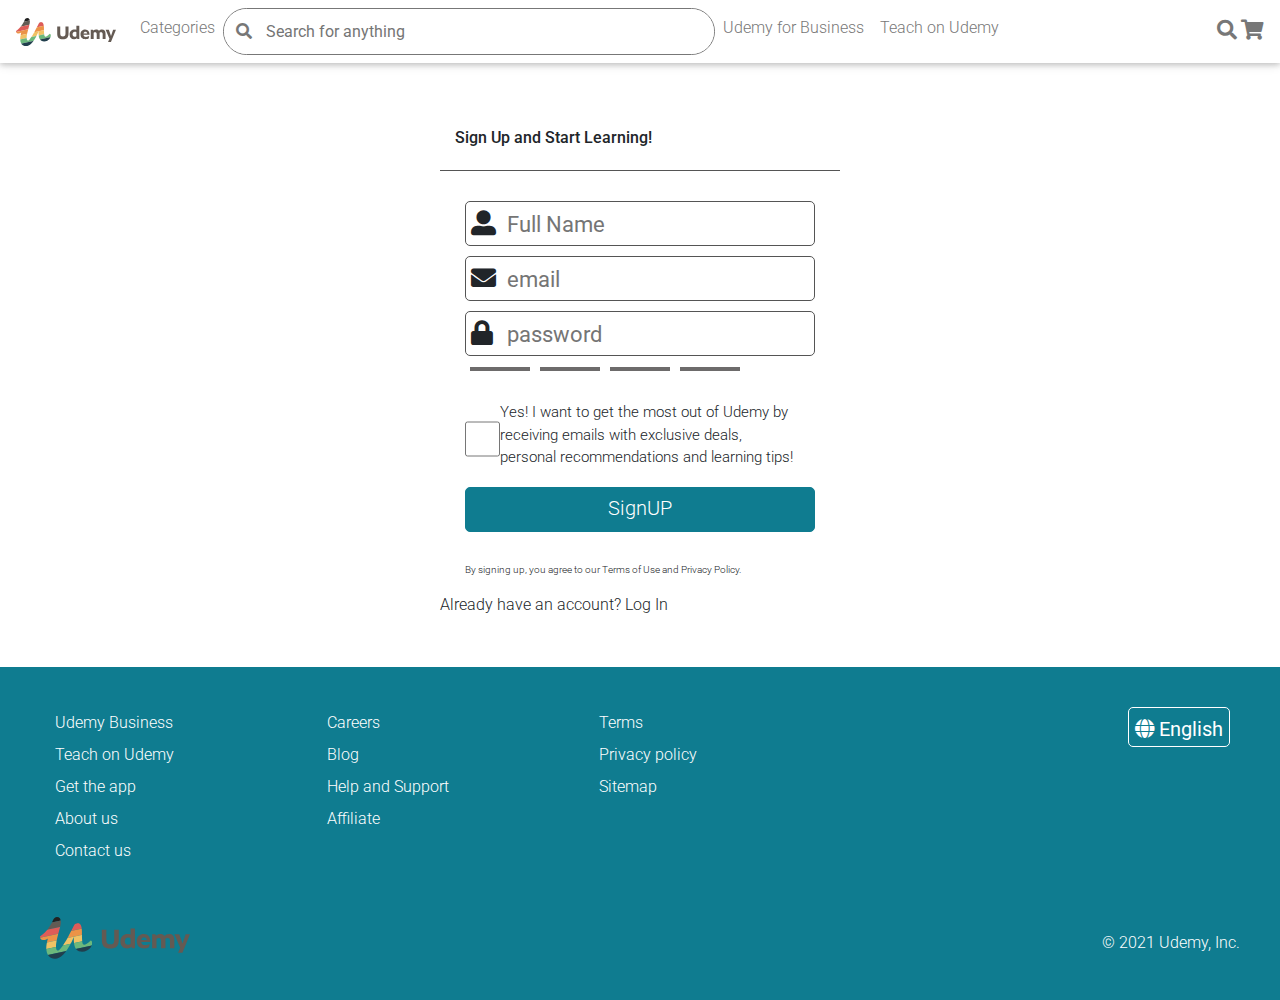
<file: SingUp.html>
<!DOCTYPE html>
<html lang="en">

<head>
  <meta charset="UTF-8" />
  <meta name="viewport" content="width=device-width, initial-scale=1, shrink-to-fit=no" />
  <meta http-equiv="x-ua-compatible" content="ie=edge" />
  <title>Material Design for Bootstrap</title>
  <!-- MDB icon -->
  <link rel="icon" href="img/mdb-favicon.ico" type="image/x-icon" />
  <!-- Font Awesome -->
  <link rel="stylesheet" href="https://use.fontawesome.com/releases/v5.11.2/css/all.css">
  <!-- swiper -->
  <link rel="stylesheet" href="https://unpkg.com/swiper/swiper-bundle.min.css" />
  <!-- Google Fonts Roboto -->
  <link rel="stylesheet" href="https://fonts.googleapis.com/css?family=Roboto:300,400,500,700&display=swap">
  <!-- Bootstrap core CSS -->
  <link rel="stylesheet" href="css/bootstrap.min.css">
  <!-- Material Design Bootstrap -->
  <link rel="stylesheet" href="css/mdb.min.css">
  <!-- Your custom styles (optional) -->
  <link rel="stylesheet" href="css/style.css">
</head>



<body>
<!-- Start your project here-->

<!-- button to goto top -->
<span class="up">Up</span>



  <!-- start sidenav -->
  <div class="sidnav" id="sidnav">

    <div class="closeside" onclick="closesidenav()">
      <i class="fas fa-times"></i>
    </div>

    <div class="img">
      <div></div>
      <div></div>
      <img src="img/udemy-pride-logo.d1b003c808a949847374f9a4267e1053.svg" alt="">
    </div>
    <div class="logsin">
      <a href="">SingUP</a>
      <a href="">Login</a>
    </div>
    <div>
      <ul>
        <li>
          <a href="">Web Development</a>
          <div> </div>
        </li>
        <li>
          <a href="">Mobile Development</a>
          <div> </div>
        </li>
        <li>
          <a href="">Game Development</a>
          <div> </div>
        </li>
        <li>
          <a href="">Entrepreneurship</a>
          <div> </div>
        </li>
        <li>
          <a href="">Business Analysis</a>
          <div> </div>
        </li>
        <li>
          <a href="">Digital Marketing</a>
          <div> </div>
        </li>
        <li>
          <a href="">Graphic Design</a>
          <div> </div>
        </li>
        <li>
          <a href="">IT Certification </a>
          <div> </div>
        </li>
        <li>
          <a href="">Personal Transformation</a>
          <div> </div>
        </li>
        <li>
          <a href="">All Categories</a>
          <div> </div>
        </li>
      </ul>
    </div>
  </div>
  <!-- end sidenav -->

<!-- start navbar -->
  <nav class="navbar navbar-expand-lg ">
    <!-- Collapse button -->
    <button class="navbar-toggler" type="button" data-toggle="collapse" data-target="#navbarSupportedContent-33"
      aria-controls="navbarSupportedContent-333" aria-expanded="false" aria-label="Toggle navigation" onclick="opensidenav()">
      <i class="fas fa-bars"></i>
    </button>
    <!-- icon -->
    <a class="navbar-brand" href="#">
      <img src="img/udemy-pride-logo.d1b003c808a949847374f9a4267e1053.svg" width="100px" alt="logo">
    </a>
    <!-- Collapsible content -->
    <div class=" collapse navbar-collapse" id="navbarSupportedContent-333">
      <ul class="navbar-nav mr-auto">
        <li class="nav-item dropdown">
          <a class="nav-link nav-link-111 " id="navbarDropdownMenuLink-111" data-toggle="dropdown" aria-haspopup="true"
            aria-expanded="false" href="">Categories</a>
          <div class="dropdown-menu dropdown-default" aria-labelledby="navbarDropdownMenuLink-111">
          <div class="main-link1">
      <ul>
        <li>
          <a href="">Web Development</a>
          
          <div class="smaller"></div>
          
        </li>
        <div class="main-link11">
          
            <ul>
              <li>
                <a href="">Web Development</a>
                <div class="smaller"></div>
              </li>
              <div class="main-link11">
                <div class="">
                  <ul>
                    <li>
                      <a href="">Web Development</a>
                      <div class="smaller"></div>
                      <div class="main-link11">
            
                      </div>
                    </li>
                    <li>
                      <a href="">Mobile Development</a>
                      <div class="smaller"> </div>
                    </li>
                    <li>
                      <a href="">Game Development</a>
                      <div class="smaller"> </div>
                    </li>
                    <li>
                      <a href="">Entrepreneurship</a>
                      <div class="smaller"> </div>
                    </li>
                    <li>
                      <a href="">Business Analysis</a>
                      <div class="smaller"> </div>
                    </li>
                    <li>
                      <a href="">Digital Marketing</a>
                      <div class="smaller"> </div>
                    </li>
                    <li>
                      <a href="">Graphic Design</a>
                      <div class="smaller"> </div>
                    </li>
                    <li>
                      <a href="">IT Certification </a>
                      <div class="smaller"> </div>
                    </li>
                    <li>
                      <a href="">Personal Transformation</a>
                      <div class="smaller"> </div>
                    </li>
                    <li>
                      <a href="">All Categories</a>
                      <div class="smaller"> </div>
                    </li>
                  </ul>
                </div>
              </div>
              <li>
                <a href="">Mobile Development</a>
                <div class="smaller"> </div>
              </li>
              <div class="main-link11">
                <div class="">
                  <ul>
                    <li>
                      <a href="">Web Development</a>
                      <div class="smaller"></div>
                      <div class="main-link11">
            
                      </div>
                    </li>
                    <li>
                      <a href="">Mobile Development</a>
                      <div class="smaller"> </div>
                    </li>
                    <li>
                      <a href="">Game Development</a>
                      <div class="smaller"> </div>
                    </li>
                    <li>
                      <a href="">Entrepreneurship</a>
                      <div class="smaller"> </div>
                    </li>
                    <li>
                      <a href="">Business Analysis</a>
                      <div class="smaller"> </div>
                    </li>
                    <li>
                      <a href="">Digital Marketing</a>
                      <div class="smaller"> </div>
                    </li>
                    <li>
                      <a href="">Graphic Design</a>
                      <div class="smaller"> </div>
                    </li>
                    <li>
                      <a href="">IT Certification </a>
                      <div class="smaller"> </div>
                    </li>
                    <li>
                      <a href="">Personal Transformation</a>
                      <div class="smaller"> </div>
                    </li>
                    <li>
                      <a href="">All Categories</a>
                      <div class="smaller"> </div>
                    </li>
                  </ul>
                </div>
              </div>
              <li>
                <a href="">Game Development</a>
                <div class="smaller"> </div>
              </li>
              <div class="main-link11">
                <div class="">
                  <ul>
                    <li>
                      <a href="">Web Development</a>
                      <div class="smaller"></div>
                      <div class="main-link11">
            
                      </div>
                    </li>
                    <li>
                      <a href="">Mobile Development</a>
                      <div class="smaller"> </div>
                    </li>
                    <li>
                      <a href="">Game Development</a>
                      <div class="smaller"> </div>
                    </li>
                    <li>
                      <a href="">Entrepreneurship</a>
                      <div class="smaller"> </div>
                    </li>
                    <li>
                      <a href="">Business Analysis</a>
                      <div class="smaller"> </div>
                    </li>
                    <li>
                      <a href="">Digital Marketing</a>
                      <div class="smaller"> </div>
                    </li>
                    <li>
                      <a href="">Graphic Design</a>
                      <div class="smaller"> </div>
                    </li>
                    <li>
                      <a href="">IT Certification </a>
                      <div class="smaller"> </div>
                    </li>
                    <li>
                      <a href="">Personal Transformation</a>
                      <div class="smaller"> </div>
                    </li>
                    <li>
                      <a href="">All Categories</a>
                      <div class="smaller"> </div>
                    </li>
                  </ul>
                </div>
              </div>
              <li>
                <a href="">Entrepreneurship</a>
                <div class="smaller"> </div>
              </li>
              <div class="main-link11">
                <div class="">
                  <ul>
                    <li>
                      <a href="">Web Development</a>
                      <div class="smaller"></div>
                      <div class="main-link11">
            
                      </div>
                    </li>
                    <li>
                      <a href="">Mobile Development</a>
                      <div class="smaller"> </div>
                    </li>
                    <li>
                      <a href="">Game Development</a>
                      <div class="smaller"> </div>
                    </li>
                    <li>
                      <a href="">Entrepreneurship</a>
                      <div class="smaller"> </div>
                    </li>
                    <li>
                      <a href="">Business Analysis</a>
                      <div class="smaller"> </div>
                    </li>
                    <li>
                      <a href="">Digital Marketing</a>
                      <div class="smaller"> </div>
                    </li>
                    <li>
                      <a href="">Graphic Design</a>
                      <div class="smaller"> </div>
                    </li>
                    <li>
                      <a href="">IT Certification </a>
                      <div class="smaller"> </div>
                    </li>
                    <li>
                      <a href="">Personal Transformation</a>
                      <div class="smaller"> </div>
                    </li>
                    <li>
                      <a href="">All Categories</a>
                      <div class="smaller"> </div>
                    </li>
                  </ul>
                </div>
              </div>
              <li>
                <a href="">Business Analysis</a>
                <div class="smaller"> </div>
              </li>
              <div class="main-link11">
                <div class="">
                  <ul>
                    <li>
                      <a href="">Web Development</a>
                      <div class="smaller"></div>
                      <div class="main-link11">
            
                      </div>
                    </li>
                    <li>
                      <a href="">Mobile Development</a>
                      <div class="smaller"> </div>
                    </li>
                    <li>
                      <a href="">Game Development</a>
                      <div class="smaller"> </div>
                    </li>
                    <li>
                      <a href="">Entrepreneurship</a>
                      <div class="smaller"> </div>
                    </li>
                    <li>
                      <a href="">Business Analysis</a>
                      <div class="smaller"> </div>
                    </li>
                    <li>
                      <a href="">Digital Marketing</a>
                      <div class="smaller"> </div>
                    </li>
                    <li>
                      <a href="">Graphic Design</a>
                      <div class="smaller"> </div>
                    </li>
                    <li>
                      <a href="">IT Certification </a>
                      <div class="smaller"> </div>
                    </li>
                    <li>
                      <a href="">Personal Transformation</a>
                      <div class="smaller"> </div>
                    </li>
                    <li>
                      <a href="">All Categories</a>
                      <div class="smaller"> </div>
                    </li>
                  </ul>
                </div>
              </div>
              <li>
                <a href="">Digital Marketing</a>
                <div class="smaller"> </div>
              </li>
            </ul>
          
        </div>
        <li>
          <a href="">Mobile Development</a>
          <div class="smaller"> </div>
        </li>
        <div class="main-link11">
          <div class="">
            <ul>
              <li>
                <a href="">Web Development</a>
                <div class="smaller"></div>
              </li>
              <div class="main-link11">
                <div class="">
                  <ul>
                    <li>
                      <a href="">Web Development</a>
                      <div class="smaller"></div>
                      <div class="main-link11">
            
                      </div>
                    </li>
                    <li>
                      <a href="">Mobile Development</a>
                      <div class="smaller"> </div>
                    </li>
                    <li>
                      <a href="">Game Development</a>
                      <div class="smaller"> </div>
                    </li>
                    <li>
                      <a href="">Entrepreneurship</a>
                      <div class="smaller"> </div>
                    </li>
                    <li>
                      <a href="">Business Analysis</a>
                      <div class="smaller"> </div>
                    </li>
                    <li>
                      <a href="">Digital Marketing</a>
                      <div class="smaller"> </div>
                    </li>
                    <li>
                      <a href="">Graphic Design</a>
                      <div class="smaller"> </div>
                    </li>
                    <li>
                      <a href="">IT Certification </a>
                      <div class="smaller"> </div>
                    </li>
                    <li>
                      <a href="">Personal Transformation</a>
                      <div class="smaller"> </div>
                    </li>
                    <li>
                      <a href="">All Categories</a>
                      <div class="smaller"> </div>
                    </li>
                  </ul>
                </div>
              </div>
              <li>
                <a href="">Mobile Development</a>
                <div class="smaller"> </div>
              </li>
              <div class="main-link11">
                <div class="">
                  <ul>
                    <li>
                      <a href="">Web Development</a>
                      <div class="smaller"></div>
                      <div class="main-link11">
            
                      </div>
                    </li>
                    <li>
                      <a href="">Mobile Development</a>
                      <div class="smaller"> </div>
                    </li>
                    <li>
                      <a href="">Game Development</a>
                      <div class="smaller"> </div>
                    </li>
                    <li>
                      <a href="">Entrepreneurship</a>
                      <div class="smaller"> </div>
                    </li>
                    <li>
                      <a href="">Business Analysis</a>
                      <div class="smaller"> </div>
                    </li>
                    <li>
                      <a href="">Digital Marketing</a>
                      <div class="smaller"> </div>
                    </li>
                    <li>
                      <a href="">Graphic Design</a>
                      <div class="smaller"> </div>
                    </li>
                    <li>
                      <a href="">IT Certification </a>
                      <div class="smaller"> </div>
                    </li>
                    <li>
                      <a href="">Personal Transformation</a>
                      <div class="smaller"> </div>
                    </li>
                    <li>
                      <a href="">All Categories</a>
                      <div class="smaller"> </div>
                    </li>
                  </ul>
                </div>
              </div>
              <li>
                <a href="">Game Development</a>
                <div class="smaller"> </div>
              </li>
              <div class="main-link11">
                <div class="">
                  <ul>
                    <li>
                      <a href="">Web Development</a>
                      <div class="smaller"></div>
                      <div class="main-link11">
            
                      </div>
                    </li>
                    <li>
                      <a href="">Mobile Development</a>
                      <div class="smaller"> </div>
                    </li>
                    <li>
                      <a href="">Game Development</a>
                      <div class="smaller"> </div>
                    </li>
                    <li>
                      <a href="">Entrepreneurship</a>
                      <div class="smaller"> </div>
                    </li>
                    <li>
                      <a href="">Business Analysis</a>
                      <div class="smaller"> </div>
                    </li>
                    <li>
                      <a href="">Digital Marketing</a>
                      <div class="smaller"> </div>
                    </li>
                    <li>
                      <a href="">Graphic Design</a>
                      <div class="smaller"> </div>
                    </li>
                    <li>
                      <a href="">IT Certification </a>
                      <div class="smaller"> </div>
                    </li>
                    <li>
                      <a href="">Personal Transformation</a>
                      <div class="smaller"> </div>
                    </li>
                    <li>
                      <a href="">All Categories</a>
                      <div class="smaller"> </div>
                    </li>
                  </ul>
                </div>
              </div>
              <li>
                <a href="">Entrepreneurship</a>
                <div class="smaller"> </div>
              </li>
              <div class="main-link11">
                <div class="">
                  <ul>
                    <li>
                      <a href="">Web Development</a>
                      <div class="smaller"></div>
                      <div class="main-link11">
            
                      </div>
                    </li>
                    <li>
                      <a href="">Mobile Development</a>
                      <div class="smaller"> </div>
                    </li>
                    <li>
                      <a href="">Game Development</a>
                      <div class="smaller"> </div>
                    </li>
                    <li>
                      <a href="">Entrepreneurship</a>
                      <div class="smaller"> </div>
                    </li>
                    <li>
                      <a href="">Business Analysis</a>
                      <div class="smaller"> </div>
                    </li>
                    <li>
                      <a href="">Digital Marketing</a>
                      <div class="smaller"> </div>
                    </li>
                    <li>
                      <a href="">Graphic Design</a>
                      <div class="smaller"> </div>
                    </li>
                    <li>
                      <a href="">IT Certification </a>
                      <div class="smaller"> </div>
                    </li>
                    <li>
                      <a href="">Personal Transformation</a>
                      <div class="smaller"> </div>
                    </li>
                    <li>
                      <a href="">All Categories</a>
                      <div class="smaller"> </div>
                    </li>
                  </ul>
                </div>
              </div>
              <li>
                <a href="">Business Analysis</a>
                <div class="smaller"> </div>
              </li>
              <div class="main-link11">
                <div class="">
                  <ul>
                    <li>
                      <a href="">Web Development</a>
                      <div class="smaller"></div>
                      <div class="main-link11">
            
                      </div>
                    </li>
                    <li>
                      <a href="">Mobile Development</a>
                      <div class="smaller"> </div>
                    </li>
                    <li>
                      <a href="">Game Development</a>
                      <div class="smaller"> </div>
                    </li>
                    <li>
                      <a href="">Entrepreneurship</a>
                      <div class="smaller"> </div>
                    </li>
                    <li>
                      <a href="">Business Analysis</a>
                      <div class="smaller"> </div>
                    </li>
                    <li>
                      <a href="">Digital Marketing</a>
                      <div class="smaller"> </div>
                    </li>
                    <li>
                      <a href="">Graphic Design</a>
                      <div class="smaller"> </div>
                    </li>
                    <li>
                      <a href="">IT Certification </a>
                      <div class="smaller"> </div>
                    </li>
                    <li>
                      <a href="">Personal Transformation</a>
                      <div class="smaller"> </div>
                    </li>
                    <li>
                      <a href="">All Categories</a>
                      <div class="smaller"> </div>
                    </li>
                  </ul>
                </div>
              </div>
              <li>
                <a href="">Digital Marketing</a>
                <div class="smaller"> </div>
              </li>
            </ul>
          </div>
        </div>
        <li>
          <a href="">Game Development</a>
          <div class="smaller"> </div>
        </li>
        <div class="main-link11">
          <div class="">
            <ul>
              <li>
                <a href="">Web Development</a>
                <div class="smaller"></div>
              </li>
              <div class="main-link11">
                <div class="">
                  <ul>
                    <li>
                      <a href="">Web Development</a>
                      <div class="smaller"></div>
                      <div class="main-link11">
            
                      </div>
                    </li>
                    <li>
                      <a href="">Mobile Development</a>
                      <div class="smaller"> </div>
                    </li>
                    <li>
                      <a href="">Game Development</a>
                      <div class="smaller"> </div>
                    </li>
                    <li>
                      <a href="">Entrepreneurship</a>
                      <div class="smaller"> </div>
                    </li>
                    <li>
                      <a href="">Business Analysis</a>
                      <div class="smaller"> </div>
                    </li>
                    <li>
                      <a href="">Digital Marketing</a>
                      <div class="smaller"> </div>
                    </li>
                    <li>
                      <a href="">Graphic Design</a>
                      <div class="smaller"> </div>
                    </li>
                    <li>
                      <a href="">IT Certification </a>
                      <div class="smaller"> </div>
                    </li>
                    <li>
                      <a href="">Personal Transformation</a>
                      <div class="smaller"> </div>
                    </li>
                    <li>
                      <a href="">All Categories</a>
                      <div class="smaller"> </div>
                    </li>
                  </ul>
                </div>
              </div>
              <li>
                <a href="">Mobile Development</a>
                <div class="smaller"> </div>
              </li>
              <div class="main-link11">
                <div class="">
                  <ul>
                    <li>
                      <a href="">Web Development</a>
                      <div class="smaller"></div>
                      <div class="main-link11">
            
                      </div>
                    </li>
                    <li>
                      <a href="">Mobile Development</a>
                      <div class="smaller"> </div>
                    </li>
                    <li>
                      <a href="">Game Development</a>
                      <div class="smaller"> </div>
                    </li>
                    <li>
                      <a href="">Entrepreneurship</a>
                      <div class="smaller"> </div>
                    </li>
                    <li>
                      <a href="">Business Analysis</a>
                      <div class="smaller"> </div>
                    </li>
                    <li>
                      <a href="">Digital Marketing</a>
                      <div class="smaller"> </div>
                    </li>
                    <li>
                      <a href="">Graphic Design</a>
                      <div class="smaller"> </div>
                    </li>
                    <li>
                      <a href="">IT Certification </a>
                      <div class="smaller"> </div>
                    </li>
                    <li>
                      <a href="">Personal Transformation</a>
                      <div class="smaller"> </div>
                    </li>
                    <li>
                      <a href="">All Categories</a>
                      <div class="smaller"> </div>
                    </li>
                  </ul>
                </div>
              </div>
              <li>
                <a href="">Game Development</a>
                <div class="smaller"> </div>
              </li>
              <div class="main-link11">
                <div class="">
                  <ul>
                    <li>
                      <a href="">Web Development</a>
                      <div class="smaller"></div>
                      <div class="main-link11">
            
                      </div>
                    </li>
                    <li>
                      <a href="">Mobile Development</a>
                      <div class="smaller"> </div>
                    </li>
                    <li>
                      <a href="">Game Development</a>
                      <div class="smaller"> </div>
                    </li>
                    <li>
                      <a href="">Entrepreneurship</a>
                      <div class="smaller"> </div>
                    </li>
                    <li>
                      <a href="">Business Analysis</a>
                      <div class="smaller"> </div>
                    </li>
                    <li>
                      <a href="">Digital Marketing</a>
                      <div class="smaller"> </div>
                    </li>
                    <li>
                      <a href="">Graphic Design</a>
                      <div class="smaller"> </div>
                    </li>
                    <li>
                      <a href="">IT Certification </a>
                      <div class="smaller"> </div>
                    </li>
                    <li>
                      <a href="">Personal Transformation</a>
                      <div class="smaller"> </div>
                    </li>
                    <li>
                      <a href="">All Categories</a>
                      <div class="smaller"> </div>
                    </li>
                  </ul>
                </div>
              </div>
              <li>
                <a href="">Entrepreneurship</a>
                <div class="smaller"> </div>
              </li>
              <div class="main-link11">
                <div class="">
                  <ul>
                    <li>
                      <a href="">Web Development</a>
                      <div class="smaller"></div>
                      <div class="main-link11">
            
                      </div>
                    </li>
                    <li>
                      <a href="">Mobile Development</a>
                      <div class="smaller"> </div>
                    </li>
                    <li>
                      <a href="">Game Development</a>
                      <div class="smaller"> </div>
                    </li>
                    <li>
                      <a href="">Entrepreneurship</a>
                      <div class="smaller"> </div>
                    </li>
                    <li>
                      <a href="">Business Analysis</a>
                      <div class="smaller"> </div>
                    </li>
                    <li>
                      <a href="">Digital Marketing</a>
                      <div class="smaller"> </div>
                    </li>
                    <li>
                      <a href="">Graphic Design</a>
                      <div class="smaller"> </div>
                    </li>
                    <li>
                      <a href="">IT Certification </a>
                      <div class="smaller"> </div>
                    </li>
                    <li>
                      <a href="">Personal Transformation</a>
                      <div class="smaller"> </div>
                    </li>
                    <li>
                      <a href="">All Categories</a>
                      <div class="smaller"> </div>
                    </li>
                  </ul>
                </div>
              </div>
              <li>
                <a href="">Business Analysis</a>
                <div class="smaller"> </div>
              </li>
              <div class="main-link11">
                <div class="">
                  <ul>
                    <li>
                      <a href="">Web Development</a>
                      <div class="smaller"></div>
                      <div class="main-link11">
            
                      </div>
                    </li>
                    <li>
                      <a href="">Mobile Development</a>
                      <div class="smaller"> </div>
                    </li>
                    <li>
                      <a href="">Game Development</a>
                      <div class="smaller"> </div>
                    </li>
                    <li>
                      <a href="">Entrepreneurship</a>
                      <div class="smaller"> </div>
                    </li>
                    <li>
                      <a href="">Business Analysis</a>
                      <div class="smaller"> </div>
                    </li>
                    <li>
                      <a href="">Digital Marketing</a>
                      <div class="smaller"> </div>
                    </li>
                    <li>
                      <a href="">Graphic Design</a>
                      <div class="smaller"> </div>
                    </li>
                    <li>
                      <a href="">IT Certification </a>
                      <div class="smaller"> </div>
                    </li>
                    <li>
                      <a href="">Personal Transformation</a>
                      <div class="smaller"> </div>
                    </li>
                    <li>
                      <a href="">All Categories</a>
                      <div class="smaller"> </div>
                    </li>
                  </ul>
                </div>
              </div>
              <li>
                <a href="">Digital Marketing</a>
                <div class="smaller"> </div>
              </li>
            </ul>
          </div>
        </div>
        <li>
          <a href="">Entrepreneurship</a>
          <div class="smaller"> </div>
        </li>
        <div class="main-link11">
          <div class="">
            <ul>
              <li>
                <a href="">Web Development</a>
                <div class="smaller"></div>
              </li>
              <div class="main-link11">
                <div class="">
                  <ul>
                    <li>
                      <a href="">Web Development</a>
                      <div class="smaller"></div>
                      <div class="main-link11">
            
                      </div>
                    </li>
                    <li>
                      <a href="">Mobile Development</a>
                      <div class="smaller"> </div>
                    </li>
                    <li>
                      <a href="">Game Development</a>
                      <div class="smaller"> </div>
                    </li>
                    <li>
                      <a href="">Entrepreneurship</a>
                      <div class="smaller"> </div>
                    </li>
                    <li>
                      <a href="">Business Analysis</a>
                      <div class="smaller"> </div>
                    </li>
                    <li>
                      <a href="">Digital Marketing</a>
                      <div class="smaller"> </div>
                    </li>
                    <li>
                      <a href="">Graphic Design</a>
                      <div class="smaller"> </div>
                    </li>
                    <li>
                      <a href="">IT Certification </a>
                      <div class="smaller"> </div>
                    </li>
                    <li>
                      <a href="">Personal Transformation</a>
                      <div class="smaller"> </div>
                    </li>
                    <li>
                      <a href="">All Categories</a>
                      <div class="smaller"> </div>
                    </li>
                  </ul>
                </div>
              </div>
              <li>
                <a href="">Mobile Development</a>
                <div class="smaller"> </div>
              </li>
              <div class="main-link11">
                <div class="">
                  <ul>
                    <li>
                      <a href="">Web Development</a>
                      <div class="smaller"></div>
                      <div class="main-link11">
            
                      </div>
                    </li>
                    <li>
                      <a href="">Mobile Development</a>
                      <div class="smaller"> </div>
                    </li>
                    <li>
                      <a href="">Game Development</a>
                      <div class="smaller"> </div>
                    </li>
                    <li>
                      <a href="">Entrepreneurship</a>
                      <div class="smaller"> </div>
                    </li>
                    <li>
                      <a href="">Business Analysis</a>
                      <div class="smaller"> </div>
                    </li>
                    <li>
                      <a href="">Digital Marketing</a>
                      <div class="smaller"> </div>
                    </li>
                    <li>
                      <a href="">Graphic Design</a>
                      <div class="smaller"> </div>
                    </li>
                    <li>
                      <a href="">IT Certification </a>
                      <div class="smaller"> </div>
                    </li>
                    <li>
                      <a href="">Personal Transformation</a>
                      <div class="smaller"> </div>
                    </li>
                    <li>
                      <a href="">All Categories</a>
                      <div class="smaller"> </div>
                    </li>
                  </ul>
                </div>
              </div>
              <li>
                <a href="">Game Development</a>
                <div class="smaller"> </div>
              </li>
              <div class="main-link11">
                <div class="">
                  <ul>
                    <li>
                      <a href="">Web Development</a>
                      <div class="smaller"></div>
                      <div class="main-link11">
            
                      </div>
                    </li>
                    <li>
                      <a href="">Mobile Development</a>
                      <div class="smaller"> </div>
                    </li>
                    <li>
                      <a href="">Game Development</a>
                      <div class="smaller"> </div>
                    </li>
                    <li>
                      <a href="">Entrepreneurship</a>
                      <div class="smaller"> </div>
                    </li>
                    <li>
                      <a href="">Business Analysis</a>
                      <div class="smaller"> </div>
                    </li>
                    <li>
                      <a href="">Digital Marketing</a>
                      <div class="smaller"> </div>
                    </li>
                    <li>
                      <a href="">Graphic Design</a>
                      <div class="smaller"> </div>
                    </li>
                    <li>
                      <a href="">IT Certification </a>
                      <div class="smaller"> </div>
                    </li>
                    <li>
                      <a href="">Personal Transformation</a>
                      <div class="smaller"> </div>
                    </li>
                    <li>
                      <a href="">All Categories</a>
                      <div class="smaller"> </div>
                    </li>
                  </ul>
                </div>
              </div>
              <li>
                <a href="">Entrepreneurship</a>
                <div class="smaller"> </div>
              </li>
              <div class="main-link11">
                <div class="">
                  <ul>
                    <li>
                      <a href="">Web Development</a>
                      <div class="smaller"></div>
                      <div class="main-link11">
            
                      </div>
                    </li>
                    <li>
                      <a href="">Mobile Development</a>
                      <div class="smaller"> </div>
                    </li>
                    <li>
                      <a href="">Game Development</a>
                      <div class="smaller"> </div>
                    </li>
                    <li>
                      <a href="">Entrepreneurship</a>
                      <div class="smaller"> </div>
                    </li>
                    <li>
                      <a href="">Business Analysis</a>
                      <div class="smaller"> </div>
                    </li>
                    <li>
                      <a href="">Digital Marketing</a>
                      <div class="smaller"> </div>
                    </li>
                    <li>
                      <a href="">Graphic Design</a>
                      <div class="smaller"> </div>
                    </li>
                    <li>
                      <a href="">IT Certification </a>
                      <div class="smaller"> </div>
                    </li>
                    <li>
                      <a href="">Personal Transformation</a>
                      <div class="smaller"> </div>
                    </li>
                    <li>
                      <a href="">All Categories</a>
                      <div class="smaller"> </div>
                    </li>
                  </ul>
                </div>
              </div>
              <li>
                <a href="">Business Analysis</a>
                <div class="smaller"> </div>
              </li>
              <div class="main-link11">
                <div class="">
                  <ul>
                    <li>
                      <a href="">Web Development</a>
                      <div class="smaller"></div>
                      <div class="main-link11">
            
                      </div>
                    </li>
                    <li>
                      <a href="">Mobile Development</a>
                      <div class="smaller"> </div>
                    </li>
                    <li>
                      <a href="">Game Development</a>
                      <div class="smaller"> </div>
                    </li>
                    <li>
                      <a href="">Entrepreneurship</a>
                      <div class="smaller"> </div>
                    </li>
                    <li>
                      <a href="">Business Analysis</a>
                      <div class="smaller"> </div>
                    </li>
                    <li>
                      <a href="">Digital Marketing</a>
                      <div class="smaller"> </div>
                    </li>
                    <li>
                      <a href="">Graphic Design</a>
                      <div class="smaller"> </div>
                    </li>
                    <li>
                      <a href="">IT Certification </a>
                      <div class="smaller"> </div>
                    </li>
                    <li>
                      <a href="">Personal Transformation</a>
                      <div class="smaller"> </div>
                    </li>
                    <li>
                      <a href="">All Categories</a>
                      <div class="smaller"> </div>
                    </li>
                  </ul>
                </div>
              </div>
              <li>
                <a href="">Digital Marketing</a>
                <div class="smaller"> </div>
              </li>
            </ul>
          </div>
        </div>
        <li>
          <a href="">Business Analysis</a>
          <div class="smaller"> </div>
        </li>
        <div class="main-link11">
          <div class="">
            <ul>
              <li>
                <a href="">Web Development</a>
                <div class="smaller"></div>
              </li>
              <div class="main-link11">
                <div class="">
                  <ul>
                    <li>
                      <a href="">Web Development</a>
                      <div class="smaller"></div>
                      <div class="main-link11">
            
                      </div>
                    </li>
                    <li>
                      <a href="">Mobile Development</a>
                      <div class="smaller"> </div>
                    </li>
                    <li>
                      <a href="">Game Development</a>
                      <div class="smaller"> </div>
                    </li>
                    <li>
                      <a href="">Entrepreneurship</a>
                      <div class="smaller"> </div>
                    </li>
                    <li>
                      <a href="">Business Analysis</a>
                      <div class="smaller"> </div>
                    </li>
                    <li>
                      <a href="">Digital Marketing</a>
                      <div class="smaller"> </div>
                    </li>
                    <li>
                      <a href="">Graphic Design</a>
                      <div class="smaller"> </div>
                    </li>
                    <li>
                      <a href="">IT Certification </a>
                      <div class="smaller"> </div>
                    </li>
                    <li>
                      <a href="">Personal Transformation</a>
                      <div class="smaller"> </div>
                    </li>
                    <li>
                      <a href="">All Categories</a>
                      <div class="smaller"> </div>
                    </li>
                  </ul>
                </div>
              </div>
              <li>
                <a href="">Mobile Development</a>
                <div class="smaller"> </div>
              </li>
              <div class="main-link11">
                <div class="">
                  <ul>
                    <li>
                      <a href="">Web Development</a>
                      <div class="smaller"></div>
                      <div class="main-link11">
            
                      </div>
                    </li>
                    <li>
                      <a href="">Mobile Development</a>
                      <div class="smaller"> </div>
                    </li>
                    <li>
                      <a href="">Game Development</a>
                      <div class="smaller"> </div>
                    </li>
                    <li>
                      <a href="">Entrepreneurship</a>
                      <div class="smaller"> </div>
                    </li>
                    <li>
                      <a href="">Business Analysis</a>
                      <div class="smaller"> </div>
                    </li>
                    <li>
                      <a href="">Digital Marketing</a>
                      <div class="smaller"> </div>
                    </li>
                    <li>
                      <a href="">Graphic Design</a>
                      <div class="smaller"> </div>
                    </li>
                    <li>
                      <a href="">IT Certification </a>
                      <div class="smaller"> </div>
                    </li>
                    <li>
                      <a href="">Personal Transformation</a>
                      <div class="smaller"> </div>
                    </li>
                    <li>
                      <a href="">All Categories</a>
                      <div class="smaller"> </div>
                    </li>
                  </ul>
                </div>
              </div>
              <li>
                <a href="">Game Development</a>
                <div class="smaller"> </div>
              </li>
              <div class="main-link11">
                <div class="">
                  <ul>
                    <li>
                      <a href="">Web Development</a>
                      <div class="smaller"></div>
                      <div class="main-link11">
            
                      </div>
                    </li>
                    <li>
                      <a href="">Mobile Development</a>
                      <div class="smaller"> </div>
                    </li>
                    <li>
                      <a href="">Game Development</a>
                      <div class="smaller"> </div>
                    </li>
                    <li>
                      <a href="">Entrepreneurship</a>
                      <div class="smaller"> </div>
                    </li>
                    <li>
                      <a href="">Business Analysis</a>
                      <div class="smaller"> </div>
                    </li>
                    <li>
                      <a href="">Digital Marketing</a>
                      <div class="smaller"> </div>
                    </li>
                    <li>
                      <a href="">Graphic Design</a>
                      <div class="smaller"> </div>
                    </li>
                    <li>
                      <a href="">IT Certification </a>
                      <div class="smaller"> </div>
                    </li>
                    <li>
                      <a href="">Personal Transformation</a>
                      <div class="smaller"> </div>
                    </li>
                    <li>
                      <a href="">All Categories</a>
                      <div class="smaller"> </div>
                    </li>
                  </ul>
                </div>
              </div>
              <li>
                <a href="">Entrepreneurship</a>
                <div class="smaller"> </div>
              </li>
              <div class="main-link11">
                <div class="">
                  <ul>
                    <li>
                      <a href="">Web Development</a>
                      <div class="smaller"></div>
                      <div class="main-link11">
            
                      </div>
                    </li>
                    <li>
                      <a href="">Mobile Development</a>
                      <div class="smaller"> </div>
                    </li>
                    <li>
                      <a href="">Game Development</a>
                      <div class="smaller"> </div>
                    </li>
                    <li>
                      <a href="">Entrepreneurship</a>
                      <div class="smaller"> </div>
                    </li>
                    <li>
                      <a href="">Business Analysis</a>
                      <div class="smaller"> </div>
                    </li>
                    <li>
                      <a href="">Digital Marketing</a>
                      <div class="smaller"> </div>
                    </li>
                    <li>
                      <a href="">Graphic Design</a>
                      <div class="smaller"> </div>
                    </li>
                    <li>
                      <a href="">IT Certification </a>
                      <div class="smaller"> </div>
                    </li>
                    <li>
                      <a href="">Personal Transformation</a>
                      <div class="smaller"> </div>
                    </li>
                    <li>
                      <a href="">All Categories</a>
                      <div class="smaller"> </div>
                    </li>
                  </ul>
                </div>
              </div>
              <li>
                <a href="">Business Analysis</a>
                <div class="smaller"> </div>
              </li>
              <div class="main-link11">
                <div class="">
                  <ul>
                    <li>
                      <a href="">Web Development</a>
                      <div class="smaller"></div>
                      <div class="main-link11">
            
                      </div>
                    </li>
                    <li>
                      <a href="">Mobile Development</a>
                      <div class="smaller"> </div>
                    </li>
                    <li>
                      <a href="">Game Development</a>
                      <div class="smaller"> </div>
                    </li>
                    <li>
                      <a href="">Entrepreneurship</a>
                      <div class="smaller"> </div>
                    </li>
                    <li>
                      <a href="">Business Analysis</a>
                      <div class="smaller"> </div>
                    </li>
                    <li>
                      <a href="">Digital Marketing</a>
                      <div class="smaller"> </div>
                    </li>
                    <li>
                      <a href="">Graphic Design</a>
                      <div class="smaller"> </div>
                    </li>
                    <li>
                      <a href="">IT Certification </a>
                      <div class="smaller"> </div>
                    </li>
                    <li>
                      <a href="">Personal Transformation</a>
                      <div class="smaller"> </div>
                    </li>
                    <li>
                      <a href="">All Categories</a>
                      <div class="smaller"> </div>
                    </li>
                  </ul>
                </div>
              </div>
              <li>
                <a href="">Digital Marketing</a>
                <div class="smaller"> </div>
              </li>
            </ul>
          </div>
        </div>
        <li>
          <a href="">Digital Marketing</a>
          <div class="smaller"> </div>
        </li>
        <div class="main-link11">
          <div class="">
            <ul>
              <li>
                <a href="">Web Development</a>
                <div class="smaller"></div>
              </li>
              <div class="main-link11">
                <div class="">
                  <ul>
                    <li>
                      <a href="">Web Development</a>
                      <div class="smaller"></div>
                      <div class="main-link11">
            
                      </div>
                    </li>
                    <li>
                      <a href="">Mobile Development</a>
                      <div class="smaller"> </div>
                    </li>
                    <li>
                      <a href="">Game Development</a>
                      <div class="smaller"> </div>
                    </li>
                    <li>
                      <a href="">Entrepreneurship</a>
                      <div class="smaller"> </div>
                    </li>
                    <li>
                      <a href="">Business Analysis</a>
                      <div class="smaller"> </div>
                    </li>
                    <li>
                      <a href="">Digital Marketing</a>
                      <div class="smaller"> </div>
                    </li>
                    <li>
                      <a href="">Graphic Design</a>
                      <div class="smaller"> </div>
                    </li>
                    <li>
                      <a href="">IT Certification </a>
                      <div class="smaller"> </div>
                    </li>
                    <li>
                      <a href="">Personal Transformation</a>
                      <div class="smaller"> </div>
                    </li>
                    <li>
                      <a href="">All Categories</a>
                      <div class="smaller"> </div>
                    </li>
                  </ul>
                </div>
              </div>
              <li>
                <a href="">Mobile Development</a>
                <div class="smaller"> </div>
              </li>
              <div class="main-link11">
                <div class="">
                  <ul>
                    <li>
                      <a href="">Web Development</a>
                      <div class="smaller"></div>
                      <div class="main-link11">
            
                      </div>
                    </li>
                    <li>
                      <a href="">Mobile Development</a>
                      <div class="smaller"> </div>
                    </li>
                    <li>
                      <a href="">Game Development</a>
                      <div class="smaller"> </div>
                    </li>
                    <li>
                      <a href="">Entrepreneurship</a>
                      <div class="smaller"> </div>
                    </li>
                    <li>
                      <a href="">Business Analysis</a>
                      <div class="smaller"> </div>
                    </li>
                    <li>
                      <a href="">Digital Marketing</a>
                      <div class="smaller"> </div>
                    </li>
                    <li>
                      <a href="">Graphic Design</a>
                      <div class="smaller"> </div>
                    </li>
                    <li>
                      <a href="">IT Certification </a>
                      <div class="smaller"> </div>
                    </li>
                    <li>
                      <a href="">Personal Transformation</a>
                      <div class="smaller"> </div>
                    </li>
                    <li>
                      <a href="">All Categories</a>
                      <div class="smaller"> </div>
                    </li>
                  </ul>
                </div>
              </div>
              <li>
                <a href="">Game Development</a>
                <div class="smaller"> </div>
              </li>
              <div class="main-link11">
                <div class="">
                  <ul>
                    <li>
                      <a href="">Web Development</a>
                      <div class="smaller"></div>
                      <div class="main-link11">
            
                      </div>
                    </li>
                    <li>
                      <a href="">Mobile Development</a>
                      <div class="smaller"> </div>
                    </li>
                    <li>
                      <a href="">Game Development</a>
                      <div class="smaller"> </div>
                    </li>
                    <li>
                      <a href="">Entrepreneurship</a>
                      <div class="smaller"> </div>
                    </li>
                    <li>
                      <a href="">Business Analysis</a>
                      <div class="smaller"> </div>
                    </li>
                    <li>
                      <a href="">Digital Marketing</a>
                      <div class="smaller"> </div>
                    </li>
                    <li>
                      <a href="">Graphic Design</a>
                      <div class="smaller"> </div>
                    </li>
                    <li>
                      <a href="">IT Certification </a>
                      <div class="smaller"> </div>
                    </li>
                    <li>
                      <a href="">Personal Transformation</a>
                      <div class="smaller"> </div>
                    </li>
                    <li>
                      <a href="">All Categories</a>
                      <div class="smaller"> </div>
                    </li>
                  </ul>
                </div>
              </div>
              <li>
                <a href="">Entrepreneurship</a>
                <div class="smaller"> </div>
              </li>
              <div class="main-link11">
                <div class="">
                  <ul>
                    <li>
                      <a href="">Web Development</a>
                      <div class="smaller"></div>
                      <div class="main-link11">
            
                      </div>
                    </li>
                    <li>
                      <a href="">Mobile Development</a>
                      <div class="smaller"> </div>
                    </li>
                    <li>
                      <a href="">Game Development</a>
                      <div class="smaller"> </div>
                    </li>
                    <li>
                      <a href="">Entrepreneurship</a>
                      <div class="smaller"> </div>
                    </li>
                    <li>
                      <a href="">Business Analysis</a>
                      <div class="smaller"> </div>
                    </li>
                    <li>
                      <a href="">Digital Marketing</a>
                      <div class="smaller"> </div>
                    </li>
                    <li>
                      <a href="">Graphic Design</a>
                      <div class="smaller"> </div>
                    </li>
                    <li>
                      <a href="">IT Certification </a>
                      <div class="smaller"> </div>
                    </li>
                    <li>
                      <a href="">Personal Transformation</a>
                      <div class="smaller"> </div>
                    </li>
                    <li>
                      <a href="">All Categories</a>
                      <div class="smaller"> </div>
                    </li>
                  </ul>
                </div>
              </div>
              <li>
                <a href="">Business Analysis</a>
                <div class="smaller"> </div>
              </li>
              <div class="main-link11">
                <div class="">
                  <ul>
                    <li>
                      <a href="">Web Development</a>
                      <div class="smaller"></div>
                      <div class="main-link11">
            
                      </div>
                    </li>
                    <li>
                      <a href="">Mobile Development</a>
                      <div class="smaller"> </div>
                    </li>
                    <li>
                      <a href="">Game Development</a>
                      <div class="smaller"> </div>
                    </li>
                    <li>
                      <a href="">Entrepreneurship</a>
                      <div class="smaller"> </div>
                    </li>
                    <li>
                      <a href="">Business Analysis</a>
                      <div class="smaller"> </div>
                    </li>
                    <li>
                      <a href="">Digital Marketing</a>
                      <div class="smaller"> </div>
                    </li>
                    <li>
                      <a href="">Graphic Design</a>
                      <div class="smaller"> </div>
                    </li>
                    <li>
                      <a href="">IT Certification </a>
                      <div class="smaller"> </div>
                    </li>
                    <li>
                      <a href="">Personal Transformation</a>
                      <div class="smaller"> </div>
                    </li>
                    <li>
                      <a href="">All Categories</a>
                      <div class="smaller"> </div>
                    </li>
                  </ul>
                </div>
              </div>
              <li>
                <a href="">Digital Marketing</a>
                <div class="smaller"> </div>
              </li>
            </ul>
          </div>
        </div>
        <li>
          <a href="">Graphic Design</a>
          <div class="smaller"> </div>
        </li>
        <div class="main-link11">
          <div class="">
            <ul>
              <li>
                <a href="">Web Development</a>
                <div class="smaller"></div>
              </li>
              <div class="main-link11">
                <div class="">
                  <ul>
                    <li>
                      <a href="">Web Development</a>
                      <div class="smaller"></div>
                      <div class="main-link11">
            
                      </div>
                    </li>
                    <li>
                      <a href="">Mobile Development</a>
                      <div class="smaller"> </div>
                    </li>
                    <li>
                      <a href="">Game Development</a>
                      <div class="smaller"> </div>
                    </li>
                    <li>
                      <a href="">Entrepreneurship</a>
                      <div class="smaller"> </div>
                    </li>
                    <li>
                      <a href="">Business Analysis</a>
                      <div class="smaller"> </div>
                    </li>
                    <li>
                      <a href="">Digital Marketing</a>
                      <div class="smaller"> </div>
                    </li>
                    <li>
                      <a href="">Graphic Design</a>
                      <div class="smaller"> </div>
                    </li>
                    <li>
                      <a href="">IT Certification </a>
                      <div class="smaller"> </div>
                    </li>
                    <li>
                      <a href="">Personal Transformation</a>
                      <div class="smaller"> </div>
                    </li>
                    <li>
                      <a href="">All Categories</a>
                      <div class="smaller"> </div>
                    </li>
                  </ul>
                </div>
              </div>
              <li>
                <a href="">Mobile Development</a>
                <div class="smaller"> </div>
              </li>
              <div class="main-link11">
                <div class="">
                  <ul>
                    <li>
                      <a href="">Web Development</a>
                      <div class="smaller"></div>
                      <div class="main-link11">
            
                      </div>
                    </li>
                    <li>
                      <a href="">Mobile Development</a>
                      <div class="smaller"> </div>
                    </li>
                    <li>
                      <a href="">Game Development</a>
                      <div class="smaller"> </div>
                    </li>
                    <li>
                      <a href="">Entrepreneurship</a>
                      <div class="smaller"> </div>
                    </li>
                    <li>
                      <a href="">Business Analysis</a>
                      <div class="smaller"> </div>
                    </li>
                    <li>
                      <a href="">Digital Marketing</a>
                      <div class="smaller"> </div>
                    </li>
                    <li>
                      <a href="">Graphic Design</a>
                      <div class="smaller"> </div>
                    </li>
                    <li>
                      <a href="">IT Certification </a>
                      <div class="smaller"> </div>
                    </li>
                    <li>
                      <a href="">Personal Transformation</a>
                      <div class="smaller"> </div>
                    </li>
                    <li>
                      <a href="">All Categories</a>
                      <div class="smaller"> </div>
                    </li>
                  </ul>
                </div>
              </div>
              <li>
                <a href="">Game Development</a>
                <div class="smaller"> </div>
              </li>
              <div class="main-link11">
                <div class="">
                  <ul>
                    <li>
                      <a href="">Web Development</a>
                      <div class="smaller"></div>
                      <div class="main-link11">
            
                      </div>
                    </li>
                    <li>
                      <a href="">Mobile Development</a>
                      <div class="smaller"> </div>
                    </li>
                    <li>
                      <a href="">Game Development</a>
                      <div class="smaller"> </div>
                    </li>
                    <li>
                      <a href="">Entrepreneurship</a>
                      <div class="smaller"> </div>
                    </li>
                    <li>
                      <a href="">Business Analysis</a>
                      <div class="smaller"> </div>
                    </li>
                    <li>
                      <a href="">Digital Marketing</a>
                      <div class="smaller"> </div>
                    </li>
                    <li>
                      <a href="">Graphic Design</a>
                      <div class="smaller"> </div>
                    </li>
                    <li>
                      <a href="">IT Certification </a>
                      <div class="smaller"> </div>
                    </li>
                    <li>
                      <a href="">Personal Transformation</a>
                      <div class="smaller"> </div>
                    </li>
                    <li>
                      <a href="">All Categories</a>
                      <div class="smaller"> </div>
                    </li>
                  </ul>
                </div>
              </div>
              <li>
                <a href="">Entrepreneurship</a>
                <div class="smaller"> </div>
              </li>
              <div class="main-link11">
                <div class="">
                  <ul>
                    <li>
                      <a href="">Web Development</a>
                      <div class="smaller"></div>
                      <div class="main-link11">
            
                      </div>
                    </li>
                    <li>
                      <a href="">Mobile Development</a>
                      <div class="smaller"> </div>
                    </li>
                    <li>
                      <a href="">Game Development</a>
                      <div class="smaller"> </div>
                    </li>
                    <li>
                      <a href="">Entrepreneurship</a>
                      <div class="smaller"> </div>
                    </li>
                    <li>
                      <a href="">Business Analysis</a>
                      <div class="smaller"> </div>
                    </li>
                    <li>
                      <a href="">Digital Marketing</a>
                      <div class="smaller"> </div>
                    </li>
                    <li>
                      <a href="">Graphic Design</a>
                      <div class="smaller"> </div>
                    </li>
                    <li>
                      <a href="">IT Certification </a>
                      <div class="smaller"> </div>
                    </li>
                    <li>
                      <a href="">Personal Transformation</a>
                      <div class="smaller"> </div>
                    </li>
                    <li>
                      <a href="">All Categories</a>
                      <div class="smaller"> </div>
                    </li>
                  </ul>
                </div>
              </div>
              <li>
                <a href="">Business Analysis</a>
                <div class="smaller"> </div>
              </li>
              <div class="main-link11">
                <div class="">
                  <ul>
                    <li>
                      <a href="">Web Development</a>
                      <div class="smaller"></div>
                      <div class="main-link11">
            
                      </div>
                    </li>
                    <li>
                      <a href="">Mobile Development</a>
                      <div class="smaller"> </div>
                    </li>
                    <li>
                      <a href="">Game Development</a>
                      <div class="smaller"> </div>
                    </li>
                    <li>
                      <a href="">Entrepreneurship</a>
                      <div class="smaller"> </div>
                    </li>
                    <li>
                      <a href="">Business Analysis</a>
                      <div class="smaller"> </div>
                    </li>
                    <li>
                      <a href="">Digital Marketing</a>
                      <div class="smaller"> </div>
                    </li>
                    <li>
                      <a href="">Graphic Design</a>
                      <div class="smaller"> </div>
                    </li>
                    <li>
                      <a href="">IT Certification </a>
                      <div class="smaller"> </div>
                    </li>
                    <li>
                      <a href="">Personal Transformation</a>
                      <div class="smaller"> </div>
                    </li>
                    <li>
                      <a href="">All Categories</a>
                      <div class="smaller"> </div>
                    </li>
                  </ul>
                </div>
              </div>
              <li>
                <a href="">Digital Marketing</a>
                <div class="smaller"> </div>
              </li>
            </ul>
          </div>
        </div>
        <li>
          <a href="">IT Certification </a>
          <div class="smaller"> </div>
        </li>
        <div class="main-link11">
          <div class="">
            <ul>
              <li>
                <a href="">Web Development</a>
                <div class="smaller"></div>
              </li>
              <div class="main-link11">
                <div class="">
                  <ul>
                    <li>
                      <a href="">Web Development</a>
                      <div class="smaller"></div>
                      <div class="main-link11">
            
                      </div>
                    </li>
                    <li>
                      <a href="">Mobile Development</a>
                      <div class="smaller"> </div>
                    </li>
                    <li>
                      <a href="">Game Development</a>
                      <div class="smaller"> </div>
                    </li>
                    <li>
                      <a href="">Entrepreneurship</a>
                      <div class="smaller"> </div>
                    </li>
                    <li>
                      <a href="">Business Analysis</a>
                      <div class="smaller"> </div>
                    </li>
                    <li>
                      <a href="">Digital Marketing</a>
                      <div class="smaller"> </div>
                    </li>
                    <li>
                      <a href="">Graphic Design</a>
                      <div class="smaller"> </div>
                    </li>
                    <li>
                      <a href="">IT Certification </a>
                      <div class="smaller"> </div>
                    </li>
                    <li>
                      <a href="">Personal Transformation</a>
                      <div class="smaller"> </div>
                    </li>
                    <li>
                      <a href="">All Categories</a>
                      <div class="smaller"> </div>
                    </li>
                  </ul>
                </div>
              </div>
              <li>
                <a href="">Mobile Development</a>
                <div class="smaller"> </div>
              </li>
              <div class="main-link11">
                <div class="">
                  <ul>
                    <li>
                      <a href="">Web Development</a>
                      <div class="smaller"></div>
                      <div class="main-link11">
            
                      </div>
                    </li>
                    <li>
                      <a href="">Mobile Development</a>
                      <div class="smaller"> </div>
                    </li>
                    <li>
                      <a href="">Game Development</a>
                      <div class="smaller"> </div>
                    </li>
                    <li>
                      <a href="">Entrepreneurship</a>
                      <div class="smaller"> </div>
                    </li>
                    <li>
                      <a href="">Business Analysis</a>
                      <div class="smaller"> </div>
                    </li>
                    <li>
                      <a href="">Digital Marketing</a>
                      <div class="smaller"> </div>
                    </li>
                    <li>
                      <a href="">Graphic Design</a>
                      <div class="smaller"> </div>
                    </li>
                    <li>
                      <a href="">IT Certification </a>
                      <div class="smaller"> </div>
                    </li>
                    <li>
                      <a href="">Personal Transformation</a>
                      <div class="smaller"> </div>
                    </li>
                    <li>
                      <a href="">All Categories</a>
                      <div class="smaller"> </div>
                    </li>
                  </ul>
                </div>
              </div>
              <li>
                <a href="">Game Development</a>
                <div class="smaller"> </div>
              </li>
              <div class="main-link11">
                <div class="">
                  <ul>
                    <li>
                      <a href="">Web Development</a>
                      <div class="smaller"></div>
                      <div class="main-link11">
            
                      </div>
                    </li>
                    <li>
                      <a href="">Mobile Development</a>
                      <div class="smaller"> </div>
                    </li>
                    <li>
                      <a href="">Game Development</a>
                      <div class="smaller"> </div>
                    </li>
                    <li>
                      <a href="">Entrepreneurship</a>
                      <div class="smaller"> </div>
                    </li>
                    <li>
                      <a href="">Business Analysis</a>
                      <div class="smaller"> </div>
                    </li>
                    <li>
                      <a href="">Digital Marketing</a>
                      <div class="smaller"> </div>
                    </li>
                    <li>
                      <a href="">Graphic Design</a>
                      <div class="smaller"> </div>
                    </li>
                    <li>
                      <a href="">IT Certification </a>
                      <div class="smaller"> </div>
                    </li>
                    <li>
                      <a href="">Personal Transformation</a>
                      <div class="smaller"> </div>
                    </li>
                    <li>
                      <a href="">All Categories</a>
                      <div class="smaller"> </div>
                    </li>
                  </ul>
                </div>
              </div>
              <li>
                <a href="">Entrepreneurship</a>
                <div class="smaller"> </div>
              </li>
              <div class="main-link11">
                <div class="">
                  <ul>
                    <li>
                      <a href="">Web Development</a>
                      <div class="smaller"></div>
                      <div class="main-link11">
            
                      </div>
                    </li>
                    <li>
                      <a href="">Mobile Development</a>
                      <div class="smaller"> </div>
                    </li>
                    <li>
                      <a href="">Game Development</a>
                      <div class="smaller"> </div>
                    </li>
                    <li>
                      <a href="">Entrepreneurship</a>
                      <div class="smaller"> </div>
                    </li>
                    <li>
                      <a href="">Business Analysis</a>
                      <div class="smaller"> </div>
                    </li>
                    <li>
                      <a href="">Digital Marketing</a>
                      <div class="smaller"> </div>
                    </li>
                    <li>
                      <a href="">Graphic Design</a>
                      <div class="smaller"> </div>
                    </li>
                    <li>
                      <a href="">IT Certification </a>
                      <div class="smaller"> </div>
                    </li>
                    <li>
                      <a href="">Personal Transformation</a>
                      <div class="smaller"> </div>
                    </li>
                    <li>
                      <a href="">All Categories</a>
                      <div class="smaller"> </div>
                    </li>
                  </ul>
                </div>
              </div>
              <li>
                <a href="">Business Analysis</a>
                <div class="smaller"> </div>
              </li>
              <div class="main-link11">
                <div class="">
                  <ul>
                    <li>
                      <a href="">Web Development</a>
                      <div class="smaller"></div>
                      <div class="main-link11">
            
                      </div>
                    </li>
                    <li>
                      <a href="">Mobile Development</a>
                      <div class="smaller"> </div>
                    </li>
                    <li>
                      <a href="">Game Development</a>
                      <div class="smaller"> </div>
                    </li>
                    <li>
                      <a href="">Entrepreneurship</a>
                      <div class="smaller"> </div>
                    </li>
                    <li>
                      <a href="">Business Analysis</a>
                      <div class="smaller"> </div>
                    </li>
                    <li>
                      <a href="">Digital Marketing</a>
                      <div class="smaller"> </div>
                    </li>
                    <li>
                      <a href="">Graphic Design</a>
                      <div class="smaller"> </div>
                    </li>
                    <li>
                      <a href="">IT Certification </a>
                      <div class="smaller"> </div>
                    </li>
                    <li>
                      <a href="">Personal Transformation</a>
                      <div class="smaller"> </div>
                    </li>
                    <li>
                      <a href="">All Categories</a>
                      <div class="smaller"> </div>
                    </li>
                  </ul>
                </div>
              </div>
              <li>
                <a href="">Digital Marketing</a>
                <div class="smaller"> </div>
              </li>
            </ul>
          </div>
        </div>
        
      </ul>
    </div>
            </div>
        </li>
        <li class="search">
          <button type="submit" class="searchButton">
            <i class="fa fa-search"></i>
          </button>
          <input type="search" placeholder="Search for anything">
        </li>
        <li class="nav-item dropdown ">
          <a class="nav-link Business222" id="navbarDropdownMenuLink-222" data-toggle="dropdown" aria-haspopup="true"
            aria-expanded="false" href="">Udemy for Business</a>
          <div class="dropdown-nn dropdown-menu dropdown-default" aria-labelledby="navbarDropdownMenuLink-222">
            <P>Get your team access to over 5,500 top Udemy courses, anytime, anywhere.</P>
            <button class="Sign mr-auto">Try Udemy for Business</button>
          </div>
        </li>
        <li class=" nav-item dropdown d-none d-xl-block">
          <a class="nav-link Business333" id="navbarDropdownMenuLink-333" data-toggle="dropdown" aria-haspopup="true"
            aria-expanded="false" href="">
            Teach on Udemy
          </a>
          <div class="dropdown-nn dropdown-menu dropdown-default" aria-labelledby="navbarDropdownMenuLink-333">
            <p>Turn what you know into an opportunity and reach millions around the world.</p>
            <button class="Sign">Learn More</button>
          </div>
        </li>
      </ul>
    </div>
    <div class="LogSignglobe d-none d-xl-block">
      <i class="mmm fas fa-shopping-cart"></i>
      <a href="login.html"> <button class="Log"> Log in</button></a>
      <a href="SingUp.html"> <button class="Sign">Sign up</button></a>
      <button class="globe"><i class="fas fa-globe"></i></button>
    </div>
    <div class=" div33 d-none ">
      <i class="mmm fa fa-search"></i>
      <i class="mmm fas fa-shopping-cart"></i>
    </div>
  </nav>
  <!-- end navbar -->




  <section class="pg-singup">
    
    <form action="">
        <div>
            <h4>Sign Up and Start Learning!</h4>
        </div>
        <div>
            <i class="fas fa-user-alt"></i>
            <input type="text" placeholder="Full Name">
        </div>
        <div>
            <i class="fas fa-envelope"></i>
            <input type="email" placeholder="email">
        </div>
        <div>
            <i class="fas fa-lock"></i>
            <input type="password" placeholder="password">
        </div>
        <div>
        <span></span>
        <span></span>
        <span></span>
        <span></span>
        </div>
        <div>
            <input type="checkbox">
            <label for="">Yes! I want to get the most out of Udemy by receiving emails with exclusive deals, personal recommendations and learning tips!</label>
        </div>
        <div>
            SignUP
        </div>
        <div>
            <p>By signing up, you agree to our Terms of Use and Privacy Policy.</p>
        </div>
        <div>
            Already have an account? Log In
        </div>
    </form>
  </section>




  <footer>
    <div>
      <button> <i class="fas fa-globe"></i> English</button>
    </div>
    <div class="row ">
    <div class="col-lg-3 col-md-3 col-sm-4 col-xm-12">
      <div>
        <a href="">Udemy Business</a>
      </div>
      <div>
        <a href="">Teach on Udemy</a>
      </div>
      <div>
        <a href="">Get the app</a>
      </div>
      <div>
        <a href="">About us</a>
      </div>
      <div>
        <a href="">Contact us</a>
      </div>
    </div>
    <div class="col-lg-3 col-md-3 col-sm-4 col-xm-12">
      <div>
        <a href="">Careers</a>
      </div>
      <div>
        <a href="">Blog</a>
      </div>
      <div>
        <a href="">Help and Support</a>
      </div>
      <div>
        <a href="">Affiliate</a>
      </div>
      
    </div>
    <div class="col-lg-6 col-md-6 col-sm-4 col-xm-12">
      <div>
        <a href="">Terms</a>
      </div>
      <div>
        <a href="">Privacy policy</a>
      </div>
      <div>
        <a href="">Sitemap</a>
      </div>
     
    </div>
    </div>
    
    <div class="copy-2021">
      <p> &copy; 2021 Udemy, Inc.</p>
    </div>
    <div>
      <img src="img/udemy-pride-logo.d1b003c808a949847374f9a4267e1053.svg" alt="">
    </div>
    </footer>
  
    <!-- End your project here-->
    <!-- jQuery -->
    <script type="text/javascript" src="js/jquery.min.js"></script>
    <!-- Bootstrap tooltips -->
    <script type="text/javascript" src="js/popper.min.js"></script>
    <!-- Bootstrap core JavaScript -->
    <script type="text/javascript" src="js/bootstrap.min.js"></script>
    <!-- MDB core JavaScript -->
    <script type="text/javascript" src="js/mdb.min.js"></script>
    <!-- Your custom scripts (optional) -->
    <script src="https://unpkg.com/swiper/swiper-bundle.min.js"></script>
    <script src="script.js"></script>
    <script type="text/javascript">
      var a = document.getElementById('disc-50');
      a.onclick = function () {
        Clipboard_CopyTo("T9TTVSQB");
        var div = document.getElementById('code-success');
        div.style.display = 'block';
        setTimeout(function () {
          document.getElementById('code-success').style.display = 'none';
        }, 900);
      };
  
      function Clipboard_CopyTo(value) {
        var tempInput = document.createElement("input");
        tempInput.value = value;
        document.body.appendChild(tempInput);
        tempInput.select();
        document.execCommand("copy");
        document.body.removeChild(tempInput);
      }
    </script>
  </body>
  
  </html>
</file>
<file: css/style.css>
:root {
    padding: 0;
    margin: 0;
    scroll-behavior: smooth;
    overflow-X: hidden;
}

/* button to got0 top */
.up {
    position: fixed;
    bottom: 50px;
    right: -40px;
    font-size: 20px;
    font-weight: 600;
    background: #0f5290;
    color: white;
    padding: 5px;
    border-radius: 5px;
    cursor: pointer;
    transition: .2s;
    z-index: 5;
}
.up.show {
    right: 30px;
}


/* scrollbar */
/* width */
::-webkit-scrollbar {
    width: 10px;
  }
  
  /* Track */
  ::-webkit-scrollbar-track {
    box-shadow: inset 0 0 5px grey; 
    border-radius: 10px;
  }
   
  /* Handle */
  ::-webkit-scrollbar-thumb {
    background: #0f5290; 
    border-radius: 10px;
    
  }
  
  /* Handle on hover */
  ::-webkit-scrollbar-thumb:hover {
    background: #031330d8; 
  }
  /* end scrollbar */





/* :start sidnav */

.sidnav {
    height: 100%;
    width: 0px;
    background: #fff;
    color: var(--black-color);
    position: fixed;
    
    top:0;
    left: 0;
    overflow-x: hidden;
    transition: .5s;
    z-index: 101;
}
.closeside{
    font-size: 30px;
    text-align: right;
    padding: 20px;
}
.sidnav .img {
    width: 100%;
    position: relative;
}
.sidnav .img div:first-child {
    width: 100px;
    height: 100px;
    border-radius: 50%;
    background-color: #0f7c90;
    position: absolute;
    top: 0px;
    left: 65px;
}
.sidnav .img div:nth-child(2) {
    width: 100px;
    height: 100px;
    border-radius: 50%;
    background-color: #0f7c90;
    position: absolute;
    top: 0px;
    left: 135px;
}
.sidnav .img img {
    width: 150px;
    border: 10px solid var(--white-color);
    position: absolute;
    left: 75px;
    top: 20px;

}
.sidnav .logsin {
    margin: 140px 30px 20px;
    font-weight: 500;
    text-align: center;
    display: flex;
    justify-content: space-around;
}
.sidnav ul li {
    list-style-type: none;
    margin: 10px 30px;
    display: flex;
    justify-content: space-between;
} 
.sidnav ul li div {
    width: 10px;
    height: 10px;
    margin-top: 10px;
    border-bottom: 2px solid #000;
    border-left: 2px solid #000;
    transform: rotate(225deg);
}
.sidnav ul li a{
    font-size: 18px;
    font-weight: 500;
    color: #000;
}
.sidnav ul li a:hover {
    color: blue;
}

/* end sidnav */





/* start nav */
nav {
    box-shadow: 0 4px 2px -2px gray;
    z-index: 5;
}


.nav-link {
    color: #777;
}

ul .search {
    border: 1px solid #777;
    border-radius: 200px;
    overflow: hidden;
    display: flex;
    flex-wrap: nowrap;
}
ul .search input {
    width: 450px;
    height: 45px;
    border: none;
    outline: none;
}
ul .search button {
    background-color: #fff;
    width: 40px;
    height: 45px;
    color: #777;
    border: none;
    outline: none;
}
.Log {
    background: #fff;
    width: 100px;
    height: 40px;
    color:#0f7c90;
    border: 1px solid #0f7c90 ;
    border-radius: 5px;
    margin-right: 10px!important;
    margin-left: 10px!important;
}
.Sign {
    background: #0f7c90;
    border-radius: 5px;
    border: none;
    width: 100px;
    height: 40px;
    color:#fff;
    margin-right: 10px !important;
}
.globe {
    background: #fff;
    width: 40px;
    height: 40px;
    color:#777;
    border: 1px solid #777;
    border-radius: 5px;
    font-size: 20px;
    margin-right: 10px ;
    float: right;
}
.main-link1 ul li {
    list-style-type: none;
    margin: 0px;
    padding: 0px 30px 0px 0px;
    display: flex;
    justify-content: space-between;
    position: relative;
}
.main-link1 ul li .smaller {
    width: 10px;
    height: 10px;
    margin-top: 10px;
    border-bottom: 2px solid #000;
    border-left: 2px solid #000;
    transform: rotate(225deg);
}

.dropdown-menu {
    top: 40px;
    width: 250px;
}

.main-link1 ul li:hover +.main-link11{
    display: block;
}
.main-link1 ul li a:hover {
    color: blue !important;
}
.main-link11 ul li a:hover {
    color: blue !important;
}
.main-link11:hover {
    display: block;
}
.main-link11 {
    position: absolute;
    left: 225px;
    top: 0px;
    width: 250px;
    background: #fff;
    z-index: 5;
    display: none;
}






.nav-link-111:hover +.dropdown-menu {
    display: block;
}
.dropdown-menu:hover{
    display: block;
}





.Business222:hover + .dropdown-nn ,.Business333:hover + .dropdown-nn {
    display: block;
}
.dropdown-nn:hover {
    display: block;
}
.dropdown-nn {
    width: 275px;
    font-size: 20px;
    font-weight: bold;
    text-align: center;
    top: 40px;
    display: none;
    transition: all ease 1s 4s;
    
}
.dropdown-nn button {
    width: 90%;
    margin: auto;
}



.mmm{
    color: #777;
    font-size: 20px;

}
@media only screen and (max-width: 1300px) {
    .div33 {
        display: block !important;
    }
}
@media only screen and (max-width: 1350px) {
    .LogSignglobe {
        display: none !important;
    }

}
/* end nav */






/* start carousel */
.carousel1 {
    position: relative;
}
.landing1 {
    position: absolute;
    top: 65px;
    left: 55px;
    background-color: #fff;
    width: 440px;
    height: 230px;
    padding: 0px 30px;
    box-sizing: border-box;
    box-shadow: 0px 0px 10px 2px  rgb(170, 169, 169);
    z-index: 1;

}
.landing2 {
    display: none;
    padding: 20px;
}
.landing1 h1 ,.landing2 h1 {
    font-size: 40px;
    font-weight: 900;
    opacity: .8;
}
.landing1 p ,.landing2 p {
    font-size: 20px;
    opacity: .7;
}
.landing1 div ,.landing2 div{
    border: 1px solid #777;
    border-radius: 5px;
    height: 45px;
    display: flex;
    justify-content: space-between;
    overflow: hidden;
}
.landing1 div input ,.landing2 div input  {
    border: none;
    outline: none;
    width: 80%;
    height: 40px;
}
.landing1 div button ,.landing2 div button {
    border: none;
    outline: none;
    width: 15%;
    height: 40px;
    background-color: #fff;
}


@media only screen and (max-width: 750px) {
    .landing2 {
        display: block;
    }
}
/*end landing*/






/* start main */
.main {
    padding: 40px;
}
.main h2 {
    font-weight: bold;
}
.main p {
    font-weight: 800;
    font-size: medium;
    color: #777;
}
.links ul {
    display: flex;
    flex-direction: row;
    flex-wrap: nowrap;
    list-style-type: none;
    align-items: center;
    height: 45px;
    font-size: 15px;
    

}
.links ul li {
    padding : 20px 20px 0px 0px;
}
.links ul li a {
    font-weight: 900 !important;
    font-size: 17px;
    color: #777;

}
.linksm {
    margin-left: -35px;
    color: black !important;
    font-weight: 900 !important;
}
/* end main */


/* start section1 */
.section{
    border: 1px solid rgb(206, 202, 202);
    border-radius: 10px;
    width: 95% !important;
    padding: 30px !important;
    overflow: hidden;
}
.section11 {
    float: left;
    width: 700px;

}
.section11 h3 {
    font-weight: bold;
}
.section11 button {
    width: 150px !important;
    font-weight: bold;

}
.section12 {
    float: right;
}
.section22 {
    clear: both;
    padding: 50px 0px 0px ;
    
    

}
.section2 {
    width: 95% !important;
    margin: auto;
    overflow: hidden;
}
.swiper-slide {
    position: relative;
    
}
.cur1 {
    visibility: hidden;
    position: absolute;
    background: rgb(252, 249, 249);
    width: 100%;
    padding: 20px;
    height: 0;
    bottom:  0;
    left: 0px;
    z-index: 5;
    transition: all ease 1s;
    
}
.cur1:hover {
    visibility: visible;
    height: 100%;
    
}
.cur1 img {
    width: 125px !important;
    height: 50px;
}
.cur1 h6 {
    font-size: 14px;
}
.slide:hover + .cur1 {
    height: 100%;
    visibility: visible;
}
.cur1 button {
    background: #0f7c90;
    border-radius: 5px;
    border: none;
    width: 150px;
    margin: 10px auto;
    height: 40px;
    color:#fff;
    margin-right: 10px !important;
}

/* end section1 */





/* start section2 */
.section5 {
    background: #f7f9fa;
    margin-top: 40px;
    padding: 30px 0px;
}
.section5 h3 {
    font-weight: 600;
    text-align: center;
    display: none;
}


.section5 svg {
    background: #d1d7dc;
    border-radius: 50%;
    padding: 5px;
    max-width: 50px;
}

@media only screen and (max-width: 750px) {
    .section5 h3 {
        display: block;
    }

}
/* start section2 */







/* start section3 */
.Featured-topics {
    background: #f7f9fa;
    margin-top: 40px;
    padding: 60px 0px;
}
.Featured-topics .section2 h3 {
    font-weight: 700 !important;
    margin-bottom: 10px;
}
.Featured-topics .section2 h4 {
    font-weight: 500;
}
.Featured-topics .section2 a {
    color: blue !important;
    border-bottom: 2px solid blue;
    font-size: 15px;
    font-weight: 400;
}
.Featured-topics .section2 div div {
    margin: 10px 0px;
}
.Featured-topics .section2 p {
    font-size: 15px;
    margin: 5px 0px;
}
.Featured-topics .section2 button {
    background: #0f7c90;
    height: 40px;
    color:#fff;
    border: 1px solid #0f7c90 ;
    border-radius: 5px;
    margin-right: 10px!important;
}






.Trusted h3 {
    text-align: center;
    font-weight: 600;
}
.main-logo-item {
    display: flex;
    flex-direction: row;
    flex-wrap: wrap;
    justify-content: center;

}
.logo-item {
    margin: 10px 25px;
}




.revers {
    display: flex;
    flex-direction: row-reverse;
}





footer {
    background: #0f7c90;
    padding: 40px ;
    line-height: 2;
}
footer a {
    color: white;
}
footer button {
    float: right;
    
    background: #0f7c90;
    height: 40px;
    font-size: 20px;
    color:#fff;
    border: 1px solid #fff ;
    border-radius: 5px;
    margin-right: 10px!important;
}

footer .copy-2021 {
    float: right;
    padding: 60px 0px 0px;
    color: white;
}
footer img {
    width: 150px;
    padding: 50px 0px 0px;
}








.pg-singup {
    width: 400px;
    margin:  50px auto;
}


.pg-singup div:first-child {
    border-bottom: 1px solid #555;
    
}
.pg-singup div:first-child h4 {
    font-size: 16px;
    font-weight: 500;
    padding: 15px;
}
.pg-singup div:nth-child(2) {
    border : 1px solid #555;
    border-radius: 5px;
    height: 45px;
    width: 350px;
    margin: 30px auto 0px!important;
    overflow: hidden;
}
.pg-singup div:nth-child(2) i {
    width: 10%;
    padding: 5px;
    font-size: 25px;
}
.pg-singup div:nth-child(2) input {
    width: 80%;
    height: 45px;
    font-size: 22px;
    outline: none;
    border: none;

}
.pg-singup div:nth-child(3) {
    border : 1px solid #555;
    border-radius: 5px;
    height: 45px;
    width: 350px;
    margin: 10px auto 0px!important;
    overflow: hidden;
}
.pg-singup div:nth-child(3) i {
    width: 10%;
    padding: 5px;
    font-size: 25px;
}
.pg-singup div:nth-child(3) input {
    width: 80%;
    height: 45px;
    font-size: 22px;
    outline: none;
    border: none;

}

.pg-singup div:nth-child(4) {
    border : 1px solid #555;
    border-radius: 5px;
    height: 45px;
    width: 350px;
    margin: 10px auto 0px!important;
    overflow: hidden;
}
.pg-singup div:nth-child(4) i {
    width: 10%;
    padding: 5px;
    font-size: 25px;
}
.pg-singup div:nth-child(4) input {
    width: 80%;
    height: 45px;
    font-size: 22px;
    outline: none;
    border: none;

}
.pg-singup div:nth-child(5) {
    height: 5px ;
    width: 350px;
    margin: 10px auto 0px!important;
    overflow: hidden;
}
.pg-singup div:nth-child(5) span {
    
    padding: 1px 30px;
    margin: 5px;
    background: rgb(109, 107, 107);
}
.pg-singup div:nth-child(6) {
    width: 350px;
    margin: 30px auto 0px!important;
    display: flex;
    flex-direction: row;
    
}
.pg-singup div:nth-child(6) input {
    width: 10%;
    
}
.pg-singup div:nth-child(6) label{
    width: 85%;
    font-size: 15px;
}
.pg-singup div:nth-child(7) {
    border : 1px solid #0f7c90;
    background: #0f7c90;
    color: white;
    border-radius: 5px;
    height: 45px;
    width: 350px;
    margin: 10px auto 0px!important;
    overflow: hidden;
    text-align: center;
    font-size: 20px;
    padding: 5px;
    cursor: pointer;
}

.pg-singup div:nth-child(8) {
    width: 350px;
    margin: 30px auto 0px!important;
    display: flex;
    flex-direction: row;
    font-size: 10px;
    text-align: center;
}









.pg-login {
    width: 400px;
    margin:  50px auto;
}


.pg-login div:first-child {
    border-bottom: 1px solid #555;
    
}
.pg-login div:first-child h4 {
    font-size: 16px;
    font-weight: 500;
    padding: 15px;
}
.pg-login div:nth-child(2) {
    border : 1px solid #555;
    border-radius: 5px;
    height: 45px;
    width: 350px;
    margin: 30px auto 0px!important;
    overflow: hidden;
}
.pg-login div:nth-child(2) i {
    width: 10%;
    padding: 5px;
    font-size: 25px;
}
.pg-login div:nth-child(2) input {
    width: 80%;
    height: 45px;
    font-size: 22px;
    outline: none;
    border: none;

}
.pg-login div:nth-child(3) {
    border : 1px solid #555;
    border-radius: 5px;
    height: 45px;
    width: 350px;
    margin: 10px auto 0px!important;
    overflow: hidden;
}
.pg-login div:nth-child(3) i {
    width: 10%;
    padding: 5px;
    font-size: 25px;
}
.pg-login div:nth-child(3) input {
    width: 80%;
    height: 45px;
    font-size: 22px;
    outline: none;
    border: none;

}

.pg-login div:nth-child(4) {
    height: 5px ;
    width: 350px;
    margin: 10px auto 0px!important;
    overflow: hidden;
}
.pg-login div:nth-child(4) span {
    
    padding: 1px 30px;
    margin: 5px;
    background: rgb(109, 107, 107);
}
.pg-login div:nth-child(4) {
    width: 350px;
    margin: 30px auto 0px!important;
    display: flex;
    flex-direction: row;
    
}

.pg-login div:nth-child(5) button {
    border : 1px solid #0f7c90;
    background: #0f7c90;
    color: white;
    border-radius: 5px;
    height: 45px;
    width: 350px;
    margin-left: 25px;
    overflow: hidden;
    text-align: center;
    font-size: 20px;
    padding: 5px;
    cursor: pointer;
}

.pg-login div:nth-child(6) {
    width: 350px;
    margin: 30px auto 0px!important;
    display: flex;
    flex-direction: row;
    font-size: 20px;
    text-align: center;
}




/* add to card */
.table{
    box-sizing: border-box;
    width: 95%;
    margin: 100px auto;
    text-align: center;
    font-family:Verdana, Geneva, Tahoma, sans-serif;
    height: 150px;
}


.addto1 {
    background: #0f7c90;
    border-radius: 5px;
    border: none;
    height: 40px;
    color:#fff;
    width: 200px;
    margin-left: 100px;
    margin-bottom: 50px;
}
</file>
